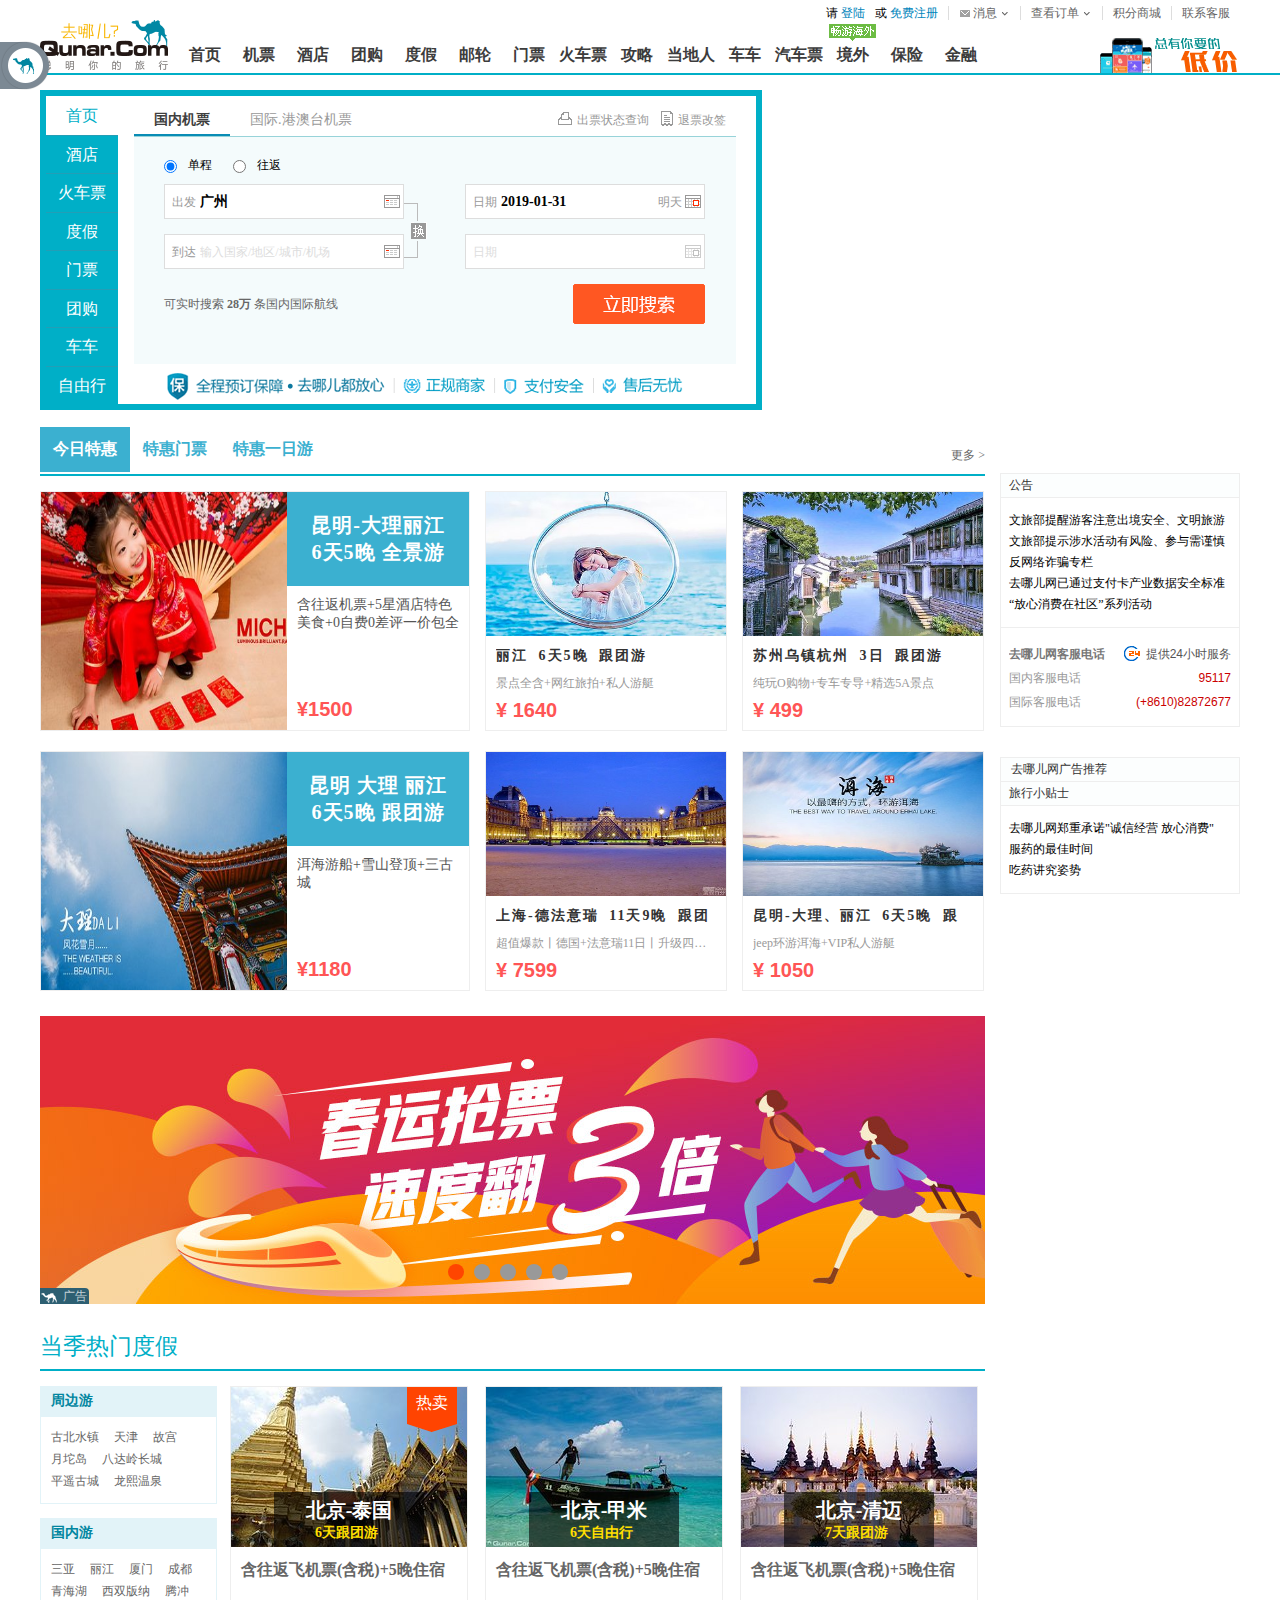
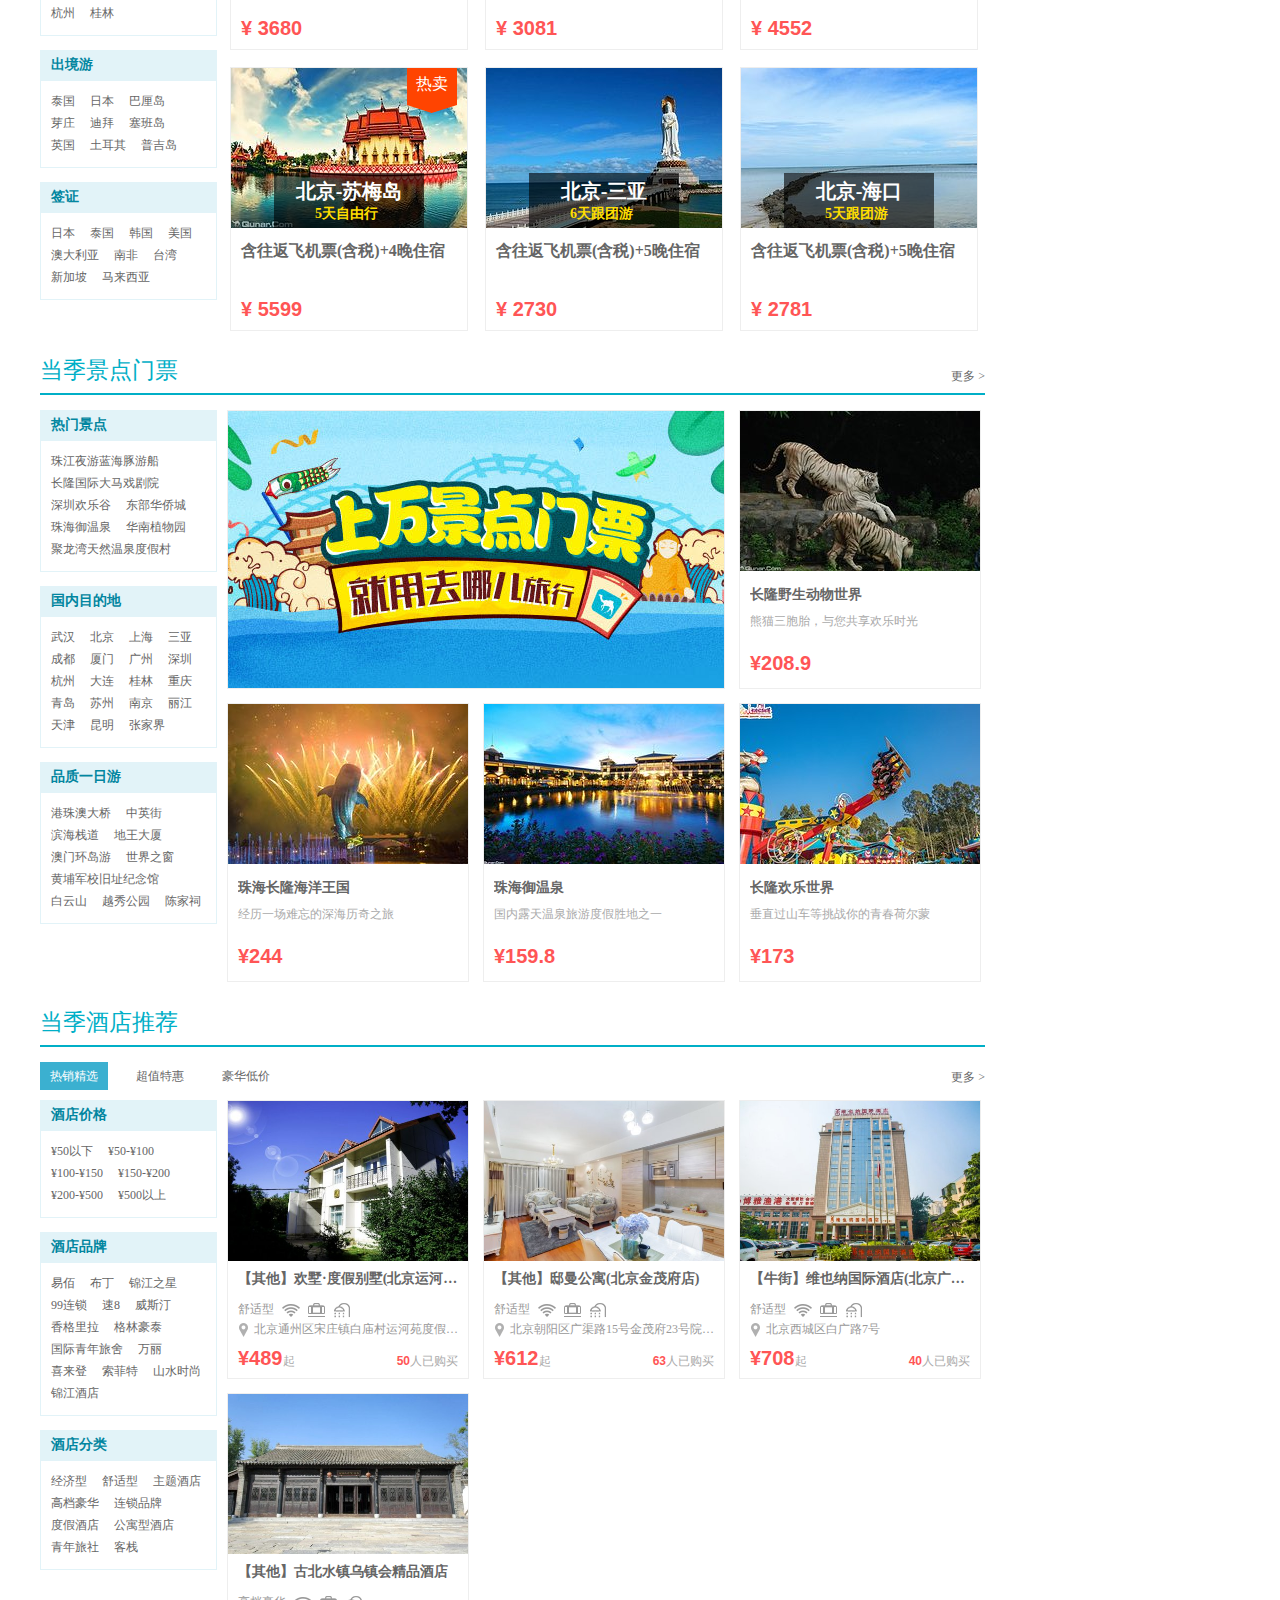
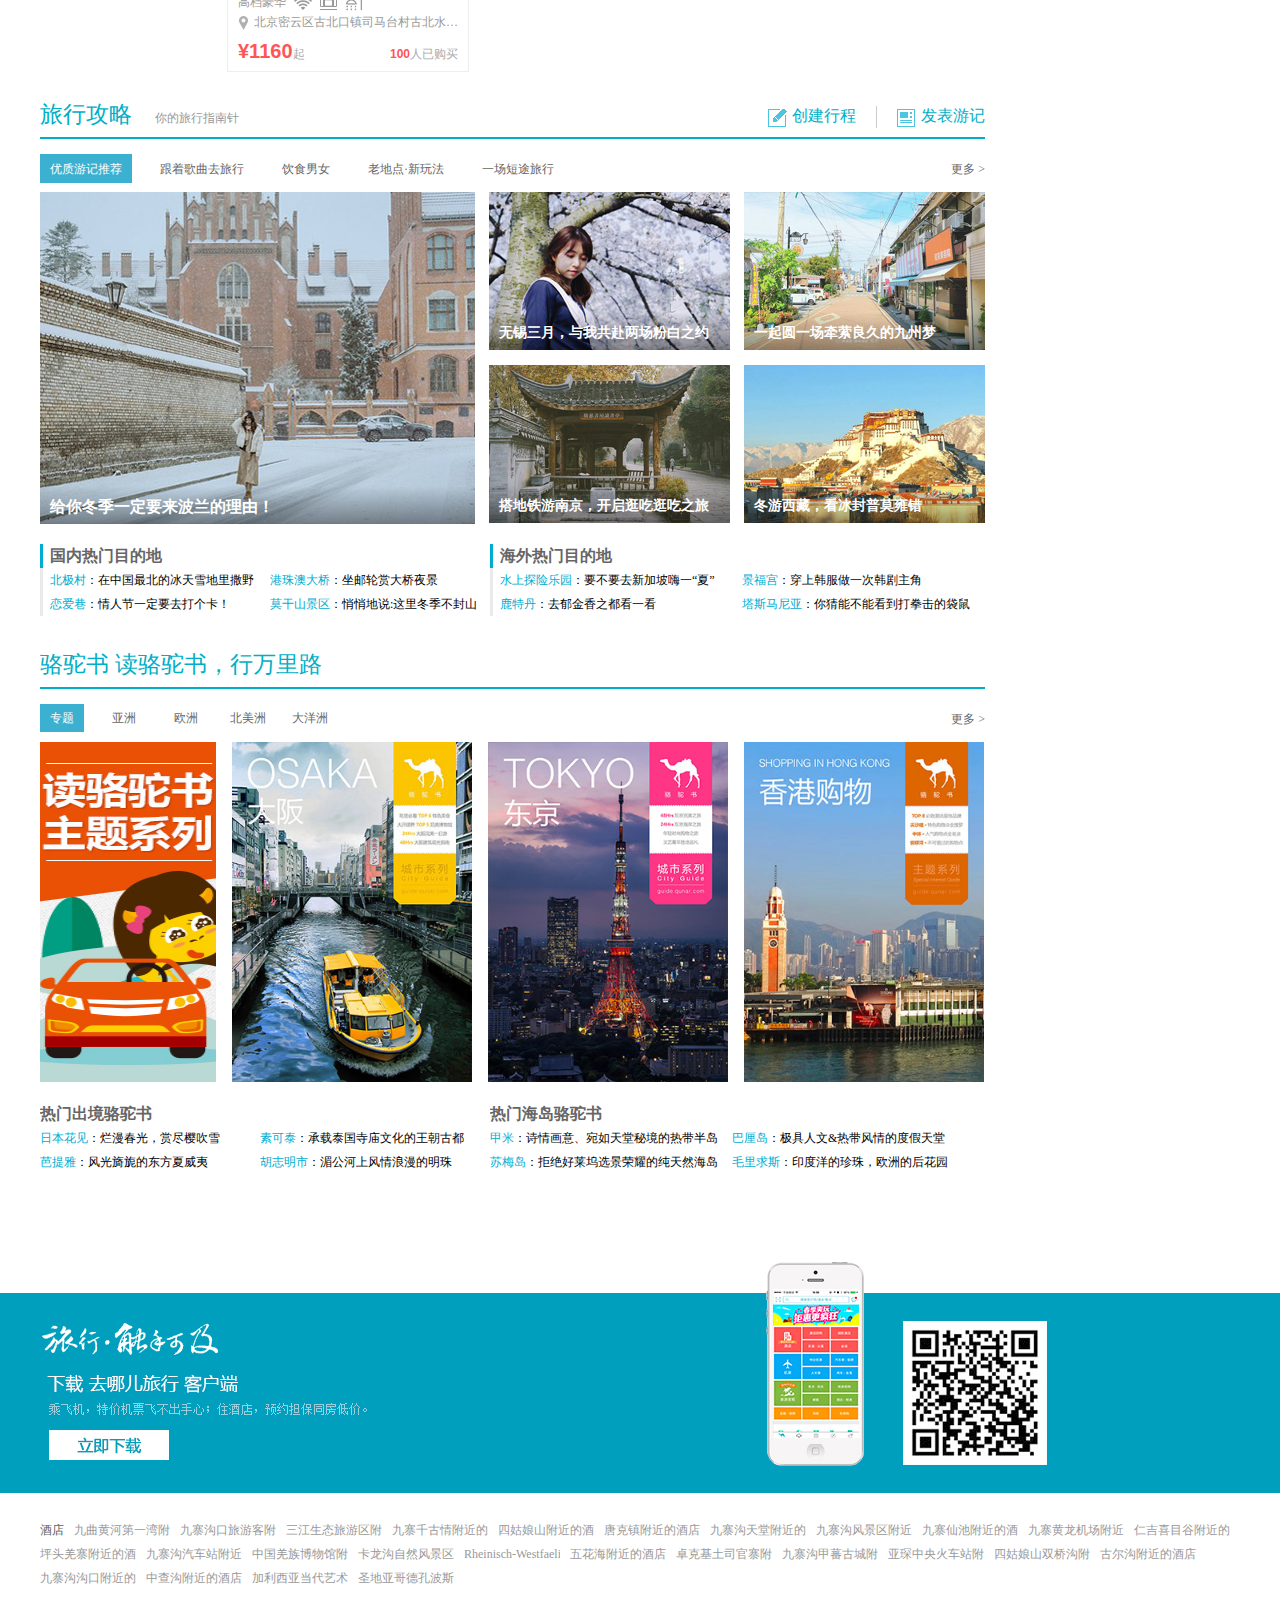
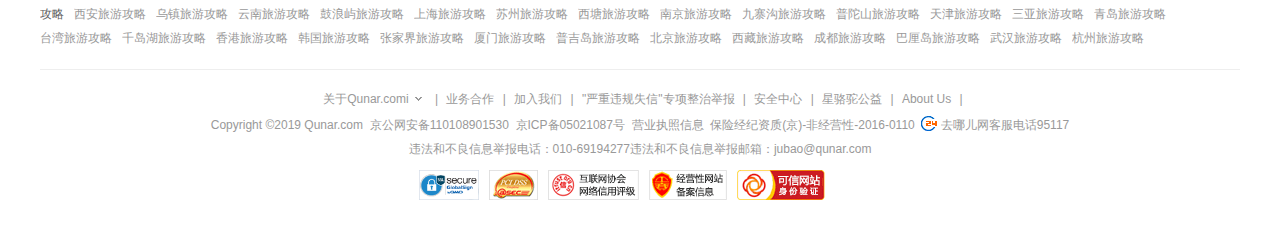
<file: index.html>
<!DOCTYPE html>
<html>
	<head>
		<meta charset="utf-8">
		<title>【去哪儿网】机票查询预订，酒店预订，旅游团购，度假搜索，门票预订-去哪儿网Qunar.com</title>
		<link rel="shortcut icon" href="images/favicon.ico" />
		<link rel="stylesheet" href="css/cssreset.css">
		<link rel="stylesheet" href="css/head-and-tail.css">
		<link rel="stylesheet" href="css/index.css">
		<link rel="stylesheet" href="css/home.css"/>
	</head>
	<body>
		<div id="unfold"></div>
		<aside>
			<div class="btn-group head">
				<div class="btn-item fold">
					<span class="icon"></span>
				</div>
			</div>
			<div class="btn-group">
				<div class="middle">
					<div class="btn-item user">
						<span class="icon"></span>
						<a href="#" class="hover-tip register" title="用户">
							<span class="icon"></span>
							加入会员，立即开始精彩旅程！
						</a>
					</div>
					<div class="separator"></div>
					<div class="btn-item messages">
						<span class="icon"></span>
						<br>消息
					</div>
					<div class="btn-item orders">
						<span class="icon"></span>
						<br>订单
					</div>
					<div class="btn-item account">
						<span class="icon"></span>
						<br>账号
					</div>
					<div class="separator"></div>
				</div>
			</div>
			<div class="btn-group foot">
				<a href="#" class="btn-item qrcode">
					<span class="icon"></span>
					<br>扫码
					<div class="hover-tip">
						<img src="images/sidecode_v3.png" alt="">
					</div>
				</a>
				<a href="#" class="btn-item gotop">
					<span class="icon"></span>
					<br>置顶
				</a>
			</div>
		</aside>
		<header>
			<div class="header-con">
				<div class="header-top">
					<ul>
						<li style="padding: 0;">
							<span>请</span>
							<a href="html/login.html">登陆</a>
						</li>
						<li>
							<span>或</span>
							<a href="#">免费注册</a>
						</li>
						<li class="news">
							<a href="#">
								<span>消息</span>
							</a>
						</li>
						<li class="indent">
							<a href="#">
								<span>查看订单</span>
							</a>
							<div class="indent-list">
								<ul>
									<li><a href="#" class="indent-list-fir">查看订单</a></li>
									<li><a href="#">机票订单</a></li>
									<li><a href="#">酒店订单</a></li>
									<li><a href="#">公寓订单</a></li>
									<li><a href="#">团购订单</a></li>
									<li><a href="#">度假订单</a></li>
									<li><a href="#">门票订单</a></li>
									<li><a href="#">火车票订单</a></li>
									<li><a href="#">汽车票订单</a></li>
									<li><a href="#">车车订单</a></li>
									<li><a href="#">Q商城订单</a></li>
									<li><a href="#">当地人订单</a></li>
									<li><a href="#">金融订单</a></li>
									<li><a href="#">礼品卡订单</a></li>
								</ul>
							</div>
						</li>
						<li class="integral">
							<a href="#">
								<span>积分商城</span>
							</a>
						</li>
						<li class="c-service">
							<a href="#">
								<span>联系客服</span>
							</a>
						</li>
					</ul>
				</div>	
				<div class="header-logo">
					<a href="index.html">
						<img src="images/logo.png" alt="logo">
					</a>
				</div>
				<div class="header-nav">
					<div class="nav-tags">
						<img src="images/header-nav-tag01.png" style="right: 539px;">
						<img src="images/header-nav-tag02.png" style="right: 433px;">
						<img src="images/header-nav-tag03.gif" style="right: 328px;">
						<img src="images/header-nav-tag04.gif" style="right: 275px;">
						<img src="images/header-nav-tag05.gif" style="right: 220px;">
						<img src="images/header-nav-tag06.png" style="right: 166px;">
						<img src="images/header-nav-tag07.gif" style="right: 112px;">
						<img src="images/header-nav-tag08.gif" style="right: 58px;">
						<img src="images/header-nav-tag09.gif" style="right: 4px;">
					</div>
					<ul>
						<li><a href="https://www.qunar.com/" target="_blank">首页</a></li>
						<li><a href="#">机票</a></li>
						<li><a href="#">酒店</a></li>
						<li>
							<a href="#">团购</a>
							<div>
								<a href="#"><span>度假团购</span></a>
								<a href="#"><span>酒店团购</span></a>
								<a href="#"><span>周边休闲</span></a>
								<a href="#"><span>长线游</span></a>
							</div>
						</li>
						<li>
							<a href="#">度假</a>
							<div>
								<a href="#"><span>度假首页</span></a>
								<a href="#"><span>海外玩乐</span></a>
								<a href="#"><span>自由行</span></a>
								<a href="#"><span>出境游</span></a>
								<a href="#"><span>特卖</span></a>
								<a href="#"><span>周边游</span></a>
								<a href="#"><span>邮轮</span></a>
								<a href="#"><span>签证</span></a>
								<a href="#" class="hot"><span>海外购物</span><i></i></a>
								<a href="#"><span style="width: 54px;">包团&middot;定制</span></a>
								<a href="#"><span>旅行保险<i class="new"></i></span></a>
							</div>
						</li>
						<li><a href="#">邮轮</a></li>
						<li>
							<a href="#">门票</a>
							<div>
								<a href="#"><span>境内门票</span></a>
								<a href="#" class="hot"><span>品质一日游</span><i></i></a>
								<a href="#"><span>玩转海外</span></a>
								<a href="#"><span>港澳台门票</span></a>
								<a href="#"><span>地图找景点</span></a>
							</div>
						</li>
						<li><a href="#">火车票</a></li>
						<li>
							<a href="#">攻略</a>
							<div>
								<a href="#"><span>攻略首页</span></a>
								<a href="#"><span>攻略库</span></a>
								<a href="#"><span>目的地</span></a>
								<a href="#"><span>创建行程</span></a>
								<a href="#" class="hot"><span>发表游记</span><i></i></a>
								<a href="#"><span>骆驼书</span></a>
							</div>
						</li>
						<li>
							<a href="#">当地人</a>
							<div>
								<a href="#"><span>当地人首页</span></a>
								<a href="#" class="hot"><span>出境WiFi</span><i></i></a>
								<a href="#"><span>旅游包车</span></a>
								<a href="#"><span>一日游</span></a>
								<a href="#"><span>导游讲解</span></a>
								<a href="#"><span>交通卡</span></a>
							</div>
						</li>
						<li>
							<a href="html/car.html">车车</a>
							<div>
								<a href="#"><span>车车首页</span></a>
								<a href="#" class="hot"><span>国内租车</span><i class="new"></i></a>
								<a href="#" class="hot"><span>境外租车</span><i></i></a>
								<a href="#"><span>国际接送机</span></a>
							</div>
						</li>
						<li><a href="#">汽车票</a></li>
						<li><a href="#">境外</a></li>
						<li><a href="html/insurance.html">保险</a></li>
						<li>
							<a href="#">金融</a>
							<div style="left:-60px">
								<a href="#"><span>拿去花</span></a>
								<a href="#"><span>保险商城</span></a>
							</div>
						</li>
					</ul>
				</div>
				<div class="header-applogo">
					<a href="html/app.html"></a>
				</div>
			</div>
		</header>
		<main>
			<div class="main-top">
				<div class="top-left">
					<div class="main-item">
						<ul>
							<li><a href="#" class="fir cur">首页</a></li>
							<li><a href="#">酒店</a></li>
							<li><a href="#">火车票</a></li>
							<li><a href="#">度假</a></li>
							<li><a href="#">门票</a></li>
							<li><a href="#">团购</a></li>
							<li><a href="#">车车</a></li>
							<li><a href="#">自由行</a></li>
						</ul>
					</div>
					<div class="home-con">
						<div class="home-content home-c1" style="display: block;">
							<div class="home-content-nav">
								<ul class="home-content-nav-n">
									<li><a class="current" href="#">国内机票</a></li>
									<li><a href="#">国际.港澳台机票</a></li>
								</ul>
								<ul class="home-content-nav-state">
									<li><b></b>
										<a href="#">出票状态查询</a>
									</li>
									<li><b></b>
										<a href="#">退票改签</a>
									</li>
								</ul>
							</div>
							<div class="home-content-main">
								<div class="home-cm1">
									<div class="home-content-main-radio">
										<input type="radio" name="radio1" value="" checked /><label for="">单程</label>
										<input type="radio" name="radio1" value=""/><label for="">往返</label>
									</div>
									<div class="home-content-main-info" style="height: 160px;">
										<div class="home1-go-reach">
											<input type="text" value="广州" placeholder="输入国家/地区/城市/机场" />
											<span>出发</span>
											<b></b>
										</div>
										<div>
											<input type="text" value="2019-01-31"/>
											<span>日期</span>
											<p>明天</p>
											<b></b>
										</div>
										<div class="home1-go-reach">
											<input type="text" value="" placeholder="输入国家/地区/城市/机场" />
											<span>到达</span>										
											<b></b>
										</div>
										<div class="home1-date">
											<input type="text" value=""/>
											<span>日期</span>
											<p></p>
											<b></b>
										</div>
										<div class="change home1-change"></div>
										<div style="clear:both"></div>
										<p class="p-font">可实时搜索 <b>28万</b> 条国内国际航线</p>
										<button></button>
									</div>
								</div>
								<div class="home-cm2" style="display: none;">
									<div class="home-content-main-radio">
										<input type="radio" name="radio11" value="" /><label for="">单程</label>
										<input type="radio" name="radio11" value="" checked /><label for="">往返</label>
										<input type="radio" name="radio11" value="" /><label for="">智能搜索<u class="new"></u></label>
										<input type="radio" name="radio11" value="" /><label for="">多程（<span>含缺口</span>）</label>
									</div>
									<div class="home-content-main-info" style="height: 160px;">
										<div class="home1-go-reach">
											<input type="text" value="广州" placeholder="输入国家/地区/城市/机场"/>
											<span>出发</span>
											<b></b>
										</div>
										<div>
											<input type="text" value="2019-01-31"/>
											<span>日期</span>
											<p>明天</p>
											<b></b>
										</div>
										<div class="home1-go-reach">
											<input type="text" value="" placeholder="输入国家/地区/城市/机场"/>
											<span>到达</span>										
											<b></b>
										</div>
										<div class="home1-date">
											<input type="text" value="2019-02-20"/>
											<span>日期</span>
											<p>周三</p>
											<b></b>
										</div>
										<div class="change home1-change"></div>
										<div class="smart-search">
											<div>
												<input type="text" value="广州" placeholder="输入城市">
												<span></span>
												<p>出发</p>
											</div>
											<div>
												<input type="text" value="" placeholder="可输入城市或国家">
												<span>我想去</span>
											</div>
										</div>
										<div style="clear:both"></div>
										<div class="adult">
											<input type="text" name="" id="" value="2"/>
											<span>成人</span>										
											<b></b>										
										</div>
										<div class="kid">
											<input type="text" name="" id="" value="0"  />
											<span>儿童</span>											
											<b></b>										
										</div>
										<div class="multipass">
											<div class="">
												<label for="">第 <i>1</i> 程</label>
												<div>
													<input type="text"  value="广州" placeholder="出发地"/>
													<span>出发</span>										
													<b></b>	
												</div>
												<div>
													<input type="text" value="" placeholder="目的地"/>
													<span>到达</span>										
													<b></b>	
												</div>
												<div class="home1-date2">
													<input type="text" value="2019-01-31" />
													<span>日期</span>	
													<p>明天</p>
													<b></b>	
												</div>
											</div>
											<div>
												<label for="">第 <i>2</i> 程</label>
												<div>
													<input type="text"  value="" placeholder="出发地"/>
													<span>出发</span>										
													<b></b>	
												</div>
												<div>
													<input type="text" value="" placeholder="目的地"/>
													<span>到达</span>										
													<b></b>	
												</div>
												<div class="home1-date2">
													<input type="text" value="2019-01-31" />
													<span>日期</span>	
													<p>明天</p>
													<b></b>	
												</div>
											</div>
										</div>								
										<div class="clear-" style="clear:both;display:none"></div>
										<p class="p-font multipass"><a href="#">添加更多航程</a></p>									
										<button></button>
										<div class="smart-search smart-search-1" >
											<label for="">大家都在搜：</label>
											<div>
												<a href="#">免签/落地签</a>
												<span>|</span>
												<a href="#">海滩</a>
												<span>|</span>
												<a href="#">第1次出国</a>
												<span>|</span>
												<a href="#">暑假</a>
												<span>|</span>
												<a href="#">蜜月</a>
												<span>|</span>
												<a href="#">亲子</a>
												<span>|</span>
												<a href="#">文化遗产</a>
												<span>|</span>
												<a href="#">美食</a>
												<span>|</span>
												<a href="#">潜水</a>
												<span>|</span>
												<a href="#">购物</a>
												<span>|</span>
												<a href="#">电影/音乐</a>
												<span>|</span>
												<a href="#">山岭/滑雪</a>
												<span>|</span>
												<a href="#">中世纪城堡</a>
												<span>|</span>
												<a href="#">穷游</a>
												<span>|</span>
												<a href="#">世界杯</a>
												<span>|</span>
												<a href="#">古迹</a>
												<span>|</span>
												<a href="#">都市</a>
												<span>|</span>
												<a href="#">毕业季</a>
												<span>|</span>
												<a href="#">出国特价</a>
											</div>
										</div>
									</div>
								</div>
							</div>
							<div class="home-content-footer">
								<a href="#"><img src="images/flight_bar2.png"/></a>
							</div>
						</div>
						<div class="home-content home-c2">
							<div class="home-content-nav">
								<ul class="home-content-nav-n">
									<li><a class="current" href="#">酒店搜索</a></li>
									<li><a href="#">客栈民宿</a></li>
									<li><a href="#">高端酒店</a></li>
								</ul>
							</div>
							<div class="home-content-main">
								<div class="home2-cm1" >
									<div class="home-content-main-radio">
										<input type="radio" name="radio2" value=""/ checked><label for="">境内酒店</label>
										<input type="radio" name="radio2" value=""/><label for="">境外·港澳台酒店</label>
									</div>
									<div class="home-content-main-info" style="height: 165px;">
										<div>
											<input type="text" value="广州"/>
											<span>目的地</span>
											<b></b>
										</div>
										<div>
											<input type="text" value="" placeholder="酒店名、地标、商圈、支持组合搜索"/>
											<b></b>
										</div>
										<div>
											<input type="text" value="2019-01-31"/>
											<span>入住日期</span>
											<p>明天</p>
											<b></b>
										</div>
										<div>
											<input type="text" value="2019-02-04"/>
											<span>离店日期</span>
											<p>周一</p>
											<b></b>
										</div>
										<div style="clear:both"></div>
										<p class="p-font">实时搜索 <b>382</b> 个网站，<b>71360</b> 个城市，<b>730000</b> 家酒店报价信息</p>
										<button></button>
									</div>
								</div>
								<div class="home2-cm2 " style="display:none">
									<div class="home-content-main-info" style="height: 165px;">
										<div>
											<input type="text" value="丽江"/>
											<span>目的地</span>
											<b></b>
										</div>
										<div>
											<input type="text" value="" placeholder="输入酒店名称或地址"/>
											<b></b>
										</div>
										<div>
											<input type="text" value="2019-01-31"/>
											<span>入住日期</span>
											<p>明天</p>
											<b></b>
										</div>
										<div>
											<input type="text" value="2019-02-04"/>
											<span>离店日期</span>
											<p>周一</p>
											<b></b>
										</div>
										<div style="clear:both"></div>
										<p class="p-font">搜索上万家客栈、度假公寓、家庭旅馆、青年旅舍...</p>
										<button></button>
									</div>
								</div>
								<div class="home2-cm3" style="display:none">
									<div class="home-content-main-info" style="height: 165px;">
										<div>
											<input type="text" value="北京"/>
											<span>目的地</span>
											<b></b>
										</div>
										<div>
											<input type="text" value="" placeholder="酒店名、地址、品牌或集团"/>
											<b></b>
										</div>
										<div>
											<input type="text" value="2019-01-31"/>
											<span>入住日期</span>
											<p>明天</p>
											<b></b>
										</div>
										<div>
											<input type="text" value="2019-02-04"/>
											<span>离店日期</span>
											<p>周一</p>
											<b></b>
										</div>
										<div style="clear:both"></div>
										<p class="p-font">实时搜索 <b>382</b> 个网站，<b>71360</b> 个城市，<b>730000</b> 家酒店报价信息</p>
										<button></button>
									</div>
								</div>
							</div>
							<div class="home-content-footer">
								<ul>
									<li><a href="#" title="全网预订保障 去哪儿都放心">全网预订保障 去哪儿都放心</a></li>
									<li title="智能搜罗网络酒店低价"><b></b>智能搜罗网络酒店低价</li>
									<li title="覆盖全球730000家酒店"> <b></b>覆盖全球730000家酒店</li>
								</ul>
							</div>
						</div>
						<div class="home-content home-c3">
							<div class="home-content-nav">
								<ul class="home-content-nav-n">
									<li><a class="current" href="#">站站搜索</a></li>
								</ul>
								<ul class="home-content-nav-state">
									<li>
										<a href="#">出票状态查询</a>
									</li>
									<li>
										<b></b>
										<a href="#">退票申请</a>
									</li>
								</ul>
							</div>
							<div class="home-content-main">
								<div class="home-content-main-info" style="height: 190px;">
									<div>
										<input type="text" value="" placeholder="输入城市名/车站名"/>
										<span>出发</span>
										<b></b>
									</div>
									<div>
										<input type="text" value="2019-01-31"/>
										<span>日期</span>
										<p>明天</p>
										<b></b>
									</div>
									<div>
										<input type="text" value="" placeholder="输入城市名/车站名"/>
										<span>到达</span>										
										<b></b>
									</div>									
									<div class="change"></div>
									<div style="clear:both"></div>
									<button></button>
								</div>
							</div>
							<div class="home-content-footer">
								<a href="#"><img src="images/flight_bar2.png"/></a>
							</div>
						</div>
						<div class="home-content home-c4">
							<div class="home-content-nav">
								<ul class="home-content-nav-n">
									<li><a class="current" href="#">度假搜索</a></li>
									<li>
										<a href="#">邮轮</a>
										<span class="tag">
											<span class="inner">家庭游</span>
											<span class="t"></span>
										</span>
									</li>
									<li><a href="#">签证</a></li>
									<li>
										<a href="#">包团.定制</a>
										<span class="tag" style="right: -18px;">
											<span class="inner">NEW</span>
											<span class="t"></span>
										</span>
									</li>
									<li><a href="#">门票</a></li>
								</ul>
							</div>
							<div class="home-content-main">
								<div class="home4-cm1" style="display:block">
									<div class="home-content-main-info" style="height: 154px;">
										<div class="home4-div1">
											<input type="text" value="广州"/>
											<span>出发</span>
											<b></b>
										</div>
										<div class="home4-div2">
											<input type="text" value="" placeholder="请输入目的地、主题或关键词"/>
										</div>
										<div style="clear:both"></div>
										<p class="p-font"> 提供 <b>4010</b> 个旅行社，<b>1366793</b> 条旅游路线</p>
										<button></button>
									</div>
								</div>
								<div class="home4-cm2" >
									<div class="home-content-main-info" style="height: 154px;">
										<div class="home4-div1">
											<input type="text" value="不限航线" style="padding-left: 80px;"/>
											<span>航线/目的地</span>
											<b></b>
										</div>
										<div class="home4-div2">
											<input type="text" value="不限月份"/>
											<span>出行日期</span>
											<b></b>
										</div>
										<div class="home4-div1">
											<input type="text" value="不限品牌" style="padding-left: 80px;"/>
											<span>邮轮品牌</span>
											<b></b>
										</div>
										<div class="home4-div2">
											<input type="text" value="不限邮轮"/>
											<span>邮轮</span>
											<b></b>
										</div>
										<div style="clear:both"></div>
										<button></button>
									</div>
								</div>
								<div class="home4-cm3">
									<div class="home-content-main-info" style="height: 154px;">
										<div class="home4-div1">
											<input type="text" value=""/>
											<span>国家</span>
										</div>
										<div class="home4-div2">
											<input type="text" value="查看全部类型" placeholder="请输入目的地、主题或关键词"/>
											<b></b>
										</div>
										<div style="clear:both"></div>
										<p class="p-font">实时搜索 <b>188</b> 个网站，<b>133</b> 个国家，<b>10604</b>条签证报价信息</p>
										<button></button>
									</div>
								</div>
								<div class="home4-cm4">
									<div class="home-content-main-info" style="height: 154px;">
										<div class="home4-div1">
											<input type="text" value="" placeholder="热门景点门票搜索"/>
											<span>景点</span>
										</div>
										<div style="clear:both"></div>
										<p class="p-font"> 实时搜索 <b>1763</b> 个网站，<b>108189</b> 条门票报价信息</p>
										<button></button>
									</div>
								</div>
							</div>
							<div class="home-content-footer">
								<ul style="display:block">
									<li class="vacation-new-hot-tag">
										<a href="#" class="vacation-tag">
											<span class="query-name">丽江</span>
										</a>
									</li>
									<li class="vacation-new-hot-tag">
										<a href="#" class="vacation-tag">
											<span class="query-name">张家界</span>
										</a>
									</li>
									<li class="vacation-new-hot-tag">
										<a href="#" class="vacation-tag">
											<span class="query-name">泰国</span>
											<span class="tag" style="left: -4px;">
												<span class="inner">热卖</span>
												<span class="t"></span>
											</span>
										</a>
									</li>
									<li class="vacation-new-hot-tag">
										<a href="#" class="vacation-tag">
											<span class="query-name">日本</span>
											<span class="tag" style="left: -12px;">
												<span class="inner">当季hot</span>
												<span class="t"></span>
											</span>
										</a>
									</li>
									<li class="vacation-new-hot-tag">
										<a href="#" class="vacation-tag">
											<span class="query-name">北京</span>
										</a>
									</li>
									<li class="vacation-new-hot-tag">
										<a href="#" class="vacation-tag">
											<span class="query-name">巴厘岛</span>
											<span class="tag" style="left: 4px;">
												<span class="inner">免签</span>
												<span class="t"></span>
											</span>
										</a>
									</li>
									<li class="vacation-new-hot-tag">
										<a href="#" class="vacation-tag">
											<span class="query-name">桂林</span>
										</a>
									</li>
									<li class="vacation-new-hot-tag">
										<a href="#" class="vacation-tag">
											<span class="query-name">哈尔滨</span>
										</a>
									</li>
									<li class="vacation-new-hot-tag">
										<a href="#" class="vacation-tag">
											<span class="query-name">拉萨</span>
										</a>
									</li>
									<li class="vacation-new-hot-tag">
										<a href="#" class="vacation-tag">
											<span class="query-name">三亚</span>
										</a>
									</li>
									<li class="vacation-new-hot-tag">
										<a href="#" class="vacation-tag">
											<span class="query-name">土耳其</span>
										</a>
									</li>
									<li class="vacation-new-hot-tag">
										<a href="#" class="vacation-tag">
											<span class="query-name">美国</span>
										</a>
									</li>
									<li class="vacation-new-hot-tag">
										<a href="#" class="vacation-tag">
											<span class="query-name">塞班岛</span>
										</a>
									</li>
									<li class="vacation-new-hot-tag">
										<a href="#" class="vacation-tag">
											<span class="query-name">沙巴</span>
										</a>
									</li>
									<li class="vacation-new-hot-tag">
										<a href="#" class="vacation-tag">
											<span class="query-name">长隆旅游度假区</span>
										</a>
									</li>
									<li class="vacation-new-hot-tag">
										<a href="#" class="vacation-tag">
											<span class="query-name">海陵岛</span>
										</a>
									</li>
								</ul>
								<ul>
									<li>
										<div class="line-rec-group">
											<span class="label">热门目的地</span>
											<a href="#" class="vacation-tag">
												<span class="query-name">日本</span>
											</a>
											<a href="#" class="vacation-tag">
												<span class="query-name">东南亚</span>
											</a>
											<a href="#" class="vacation-tag">
												<span class="query-name">三峡&西沙</span>
											</a>
										</div>
										<div class="line-rec-group">
											<span class="label">精彩活动</span>
											<a href="#" class="vacation-tag">
												<span class="query-name">邮轮特卖汇</span>
											</a>
										</div>
										<div class="line-rec-group">
											<span class="label">假日出游</span>
											<a href="#" class="vacation-tag">
												<span class="query-name">五一</span>
											</a>
											<a href="#" class="vacation-tag">
												<span class="query-name">清明</span>
											</a>
											<a href="#" class="vacation-tag">
												<span class="query-name">国庆</span>
											</a>
											<a href="#" class="vacation-tag">
												<span class="query-name">端午</span>
											</a>
											<a href="#" class="vacation-tag">
												<span class="query-name">中秋</span>
											</a>
										</div>
									</li>
								</ul>
								<ul>
									<li>
										<b>亚洲</b>
										<span><a href="#">新加坡</a></span>
										<span><a href="#">泰国</a></span>
										<span><a href="#">韩国</a></span>
										<span><a href="#">马来西亚</a></span>
									</li>
									<li>
										<b>欧洲</b>
										<span><a href="#">英国</a></span>
										<span><a href="#">德国</a></span>
										<span><a href="#">法国</a></span>
										<span><a href="#">意大利</a></span>
									</li>
									<li>
										<b>美洲</b>
										<span><a href="#">美国</a></span>
										<span><a href="#">巴西</a></span>
										<span><a href="#">墨西哥</a></span>
										<span><a href="#">加拿大</a></span>
									</li>
									<li>
										<b>澳非</b>
										<span><a href="#">埃及</a></span>
										<span><a href="#">南非</a></span>
										<span><a href="#">新西兰</a></span>
										<span><a href="#">澳大利亚</a></span>
									</li>
								</ul>								
								<ul>
									<li>
										<span><a href="#">九寨沟</a></span>
										<span><a href="#">西塘古镇</a></span>
										<span><a href="#">北京欢乐谷</a></span>
										<span><a href="#">黄山风景区</a></span>
										<span><a href="#">南山文化旅游区</a></span>
										<span><a href="#">香港迪士尼乐园</a></span>
										<span><a href="#">北京富国海底世界</a></span>
										<span><a href="#">鼓浪屿通票</a></span>
										<span><a href="#">泰山</a></span>
										<span><a href="#">蜈支洲岛通票</a></span>
									</li>
								</ul>
							</div>
						</div>
						<div class="home-content home-c5">
							<div class="home-content-nav">
								<ul class="home-content-nav-n">
									<li><a class="current" href="#">门票</a></li>
									<li><a href="#">一日游</a></li>
								</ul>
								<a href="#" class="parentcard-piao">
									北京亲子票<span class="icon"></span>
									<img src="images/parentchildpop.png" class="pop">
								</a>
							</div>
							<div class="home-content-main">
								<div class="home5-cm1" style="display:block;">
									<div class="home-content-main-info" style="height: 192px;">
										<div style="margin-right: 0;margin-bottom: 15px;">
											<input type="text" value="" placeholder="请输入景点、主题、城市" style="margin: 0; margin-right: 18px;"/>
											<button style="top:-4px;left: 0;"></button>
										</div>
										<div>
											<ul class="tag-list">
												<li>
													<b class="lab">热门城市</b>
													<div class="list">
														<span><a href="#">北京</a></span>
														<span><a href="#">上海</a></span>
														<span><a href="#">成都</a></span>
														<span><a href="#">三亚</a></span>
														<span><a href="#">广州</a></span>
														<span><a href="#">重庆</a></span>
														<span><a href="#">深圳</a></span>
														<span><a href="#">西安</a></span>
														<span><a href="#">杭州</a></span>
														<span><a href="#">厦门</a></span>
														<span><a href="#">武汉</a></span>
														<span><a href="#">大连</a></span>
														<span><a href="#">全部<span class="arrow">&gt;</span></a></span>
													</div>										
												</li>
												<li>
													<b class="lab">当季主题</b>
													<div class="list">
														<span><a href="#">温泉</a></span>
														<span><a href="#">寺庙</a></span>
														<span><a href="#">全部<span class="arrow">&gt;</span></a></span>
													</div>										
												</li>
												<li>
													<b class="lab">本地最热</b>
													<div class="list">
														<span><a href="#">故宫</a></span>
														<span><a href="#">八达岭长城</a></span>
														<span><a href="#">十渡聚龙湾玻璃栈道</a></span>
														<span><a href="#">郁金香摩锐温泉水世界</a></span>
														<span><a href="#">水立方</a></span>
														<span><a href="#">北京欢乐</a></span>
														<span><a href="#">水魔方</a></span>
														<span><a href="#">仙栖洞</a></span>
														<span><a href="#">天安门广场</a></span>
														<span><a href="#">颐和园</a></span>
														<span><a href="#">八达岭长城缆车</a></span>
														<span><a href="#">全部<span class="arrow">&gt;</span></a></span>
													</div>										
												</li>
											</ul>
										</div>
									</div>
								</div>
								<div class="home5-cm2">
									<div class="home-content-main-info" style="height: 192px;">
										<div style="margin-right: 0;margin-bottom: 15px;">
											<input type="text" value="" placeholder="请输入景点、城市" style="margin: 0; margin-right: 18px;"/>
											<button style="top:-4px;left: 0;"></button>
										</div>
										<div>
											<ul class="tag-list">
												<li>
													<b class="lab">必游景点</b>
													<div class="list">
														<span><a href="#">全部<span class="arrow">&gt;</span></a></span>
													</div>										
												</li>
												<li>
													<b class="lab">热门城市</b>
													<div class="list">
														<span><a href="#">北京</a></span>
														<span><a href="#">成都</a></span>
														<span><a href="#">三亚</a></span>
														<span><a href="#">丽江</a></span>
														<span><a href="#">西安</a></span>
														<span><a href="#">上海</a></span>
														<span><a href="#">重庆</a></span>
														<span><a href="#">桂林</a></span>
														<span><a href="#">全部<span class="arrow">&gt;</span></a></span>
													</div>										
												</li>
											</ul>
										</div>
									</div>
								</div>
							</div>
							<div class="home-content-footer">
								<a href="#">
									<img src="images/banner_paio.jpg" height="35px">
								</a>
							</div>
						</div>
						<div class="home-content home-c6">
							<div class="home-content-main">
								<div class="home-content-main-info" style="height: 100px;">
									<div>
										<input type="text" value="北京"/>
										<span>入住城市</span>
										<b></b>
									</div>
									<div>
										<input type="text" value="" placeholder="请输入地址、商圈、品牌、酒店等"/>
									</div>
									<div style="clear:both"></div>
									<div class="">
										<ul>
											<li><a href="#">布丁</a></li>
											<li><a href="#">99连锁</a></li>
											<li><a href="#">维也纳</a></li>
											<li><a href="#">速8</a></li>
											<li><a href="#">柏高</a></li>
											<li><a href="#">全季酒店</a></li>
										</ul>
									</div>
									<button></button>
								</div>
							</div>
							<div class="home-content-footer">
								<ul>
									<li>
										<b>便捷查找酒店</b>
										<div class="home6-footer-nav">
											<span><a class="current" href="#">热门商圈</a></span>
											<span><a href="#">区域</a></span>
											<span><a href="#">地铁</a></span>
											<span><a href="#">车站</a></span>
											<span><a href="#">旅游</a></span>
											<span><a href="#">医院</a></span>
											<span><a href="#">高校</a></span>
										</div>										
									</li>
									<li>
										<div class="home6-footer-main">
											<ol style="display:block">
												<li>
													<span><a href="#">东直门</a></span>
													<span><a href="#">大红门</a></span>
													<span><a href="#">青年路</a></span>
													<span><a href="#">国贸</a></span>
													<span><a href="#">甘家口</a></span>
													<span><a href="#">西四</a></span>
													<span><a href="#">回龙观</a></span>
													<span><a href="#">清河</a></span>
													<span><a href="#">公主坟</a></span>
													<span><a href="#">西单</a></span>
													<span class="more"><a href="#">更多></a></span>
												</li>
											</ol>
											<ol>
												<li>
													<span><a href="#">朝阳区</a></span>
													<span><a href="#">昌平区</a></span>
													<span><a href="#">海淀区</a></span>
													<span><a href="#">东城区</a></span>
													<span><a href="#">西城区</a></span>
													<span><a href="#">丰台区</a></span>
													<span><a href="#">平谷区</a></span>
													<span><a href="#">房山区</a></span>
													<span><a href="#">通州区</a></span>
													<span class="more"><a href="#">更多></a></span>
												</li>
											</ol>	
											<ol>
												<li>
													<span><a href="#">1号线</a></span>
													<span><a href="#">2号线</a></span>
													<span><a href="#">4号线</a></span>
													<span><a href="#">5号线</a></span>
													<span><a href="#">6号线</a></span>
													<span><a href="#">7号线</a></span>
													<span><a href="#">8号线</a></span>
													<span><a href="#">9号线</a></span>
													<span><a href="#">10号线</a></span>
												</li>
											</ol>
											<ol>
												<li>
													<span><a href="#">火车站</a></span>
													<span><a href="#">机场</a></span>
													<span><a href="#">长途汽车站</a></span>
												</li>
											</ol>																											
											<ol>
												<li>
													<span><a href="#">观光景点</a></span>
													<span><a href="#">郊游景点</a></span>
												</li>
											</ol>
											<ol>
												<li>
													<span><a href="#">北京301医院</a></span>
													<span><a href="#">北京协和医院</a></span>
													<span><a href="#">北京儿童医院</a></span>
													<span><a href="#">北京同仁医院</a></span>
													<span><a href="#">北京阜外医院</a></span>
													<span class="more"><a href="#">更多></a></span>
												</li>
											</ol>
											<ol>
												<li>
													<span><a href="#">北京大学</a></span>
													<span><a href="#">清华大学</a></span>
													<span><a href="#">中国人民大学</a></span>
													<span><a href="#">北京师范大学</a></span>
													<span><a href="#">北京交通大学</a></span>
													<span><a href="#">北京航空航天大学</a></span>
													<span class="more"><a href="#">更多></a></span>
												</li>
											</ol>
										</div>										
									</li>
									<li>
										<b>热门分类</b>
										<div class="">
											<span><a href="#">周边休闲</a></span>
											<span><a href="#">国内游</a></span>
										</div>										
									</li>
								</ul>
								<div class="home6-footer-bottom">
									<ul>
										<li><a href="#">随时退</a></li>
										<li><a href="#">极速退</a></li>
										<li><a href="#">过期自动退</a></li>
										<li><a href="#">先行赔付</a></li>
									</ul>
								</div>
							</div>
						</div>
						<div class="home-content home-c7">
							<div class="home-content-nav">
								<ul class="home-content-nav-n">
									<li><a class="current" href="#">接送专车</a></li>
									<li><a href="#">国内自驾</a></li>
									<li><a href="#">境外用车</a></li>
								</ul>
							</div>
							<div class="home-content-main">
								<div class="home7-cm1" style="display:block;">
									<div class="home-content-main-radio">
										<input type="radio" name="radio3" value="" checked /><label for="">送机</label>
										<input type="radio" name="radio3" value=""/><label for="">接机</label>
										<input type="radio" name="radio3" value=""/><label for="">送火车</label>
										<input type="radio" name="radio3" value=""/><label for="">接火车</label>
									</div>
									<div class="home-content-main-info" style="height: 160px;">
										<div class="home8-div1">
											<input type="text" value="北京"/>
											<span>城市</span>
											<b></b>
										</div>
										<div  class="home7-plane home8-div2">
											<input type="text" value="首都机场T3航站楼"/>
											<span>航站楼</span>
											<b></b>
										</div>
										<div class="home7-train home8-div2"  style="display:none">
											<input type="text" value="北京南站"/>
											<span>火车站</span>
											<b></b>
										</div>
										<div class="home8-div3">
											<input type="text" value="2019-01-30"/>
											<span>日期</span>
											<b></b>
										</div>
										<div class="home8-div4">
											<input type="text" value="12:45"/>
											<span>时间</span>										
											<b></b>
										</div>
										<div class="artport"  style="display:none">
											<div class="home8-div1">
												<input type="text" value="2019-01-30"/>
												<span>起飞日期</span>
												<p>今天</p>
												<b></b>
											</div>
											<div style="clear:both"></div>
											<div  class="home8-div2">
												<input type="text" value="" placeholder="请输入航班信息，如MU5111" />
												<span>航班号</span>
											</div>
											<div class="home8-prompt">航班晚点司机免费等待</div>
										</div>
										<div class="clear-" style="clear:both"></div>
										<div class="home8-div5">
											<input type="text" name="" id="" value="" placeholder="请输入地点" />
											<span>地点</span>
										</div>
										<div class="home8-div5  artport"  style="display:none">
											<input type="text" name="" id="" value="" placeholder="请输入目的地" style="padding-left: 60px;"/>
											<span>目的地</span>
										</div>
										<button></button>
									</div>
								</div>
								<div class="home7-cm2">
									<div class="home-content-main-info" style="height: 190px;">
										<div class="home7-driving">
											<div class="home8-div1">
												<input type="text" value="北京"/>
												<span>取车</span>
												<b></b>
											</div>
											<div class="home8-div1">
												<input type="text" value="2019-01-31"/>
												<span>取车</span>
												<b></b>
											</div>
											<div>
												<input type="text" value="12:45"/>										
												<b></b>
											</div>
										</div>
										<div class="home7-driving">
											<div class="home8-div1">
												<input type="text" value="北京"/>
												<span>还车</span>
												<b></b>
											</div>
											<div class="home8-div1">
												<input type="text" value="2019-02-02"/>
												<span>还车</span>
												<b></b>
											</div>
											<div>
												<input type="text" value="12:45"/>										
												<b></b>
											</div>
										</div>
										<div style="clear:both"></div>
										<div>
											<input type="text" name="" id="" value="" placeholder="请输入期望的取车位置" />
											<span>位置</span>																				
										</div>
										<button></button>
									</div>
								</div>
								<div class="home7-cm3">
									<div class="home-content-main-radio">
										<input type="radio" name="radio31" value="" checked /><label for="">送机</label>
										<input type="radio" name="radio31" value=""/><label for="">接机</label>
									</div>
									<div class="home-content-main-info" style="height: 160px;">
										<div>
											<input type="text" value="曼谷"/>
											<span>城市</span>
											<b></b>
										</div>
										<div style="clear:both"></div>
										<button></button>
										<div class="home8-hot-city">
											<ul style="display:block;">
												<li>
													<label for="">热门城市</label>
													<div>
														<span><a href="#">清迈</a></span>
														<span><a href="#">首尔</a></span>
														<span><a href="#">香港</a></span>
														<span><a href="#">普吉岛</a></span>
														<span><a href="#">东京</a></span>
														<span><a href="#">吉隆坡</a></span>
														<span><a href="#">新加坡</a></span>
														<span><a href="#">台北</a></span>
													</div>										
												</li>
											</ul>
										</div>
									</div>
								</div>
							</div>
							<div class="home-content-footer">
								<img style="display: block;" src="images/cheche_f1.png"/>
								<img src="images/cheche_f2.png"/>
								<img src="images/ad_003.png"/>
							</div>
						</div>
						<div class="home-content home-c8">
							<div class="home-content-main">
								<div class="home-content-main-radio">
									<input type="radio" name="radio4" value="" checked /><label for="">往返</label>
									<input type="radio" name="radio4" value=""/><label for="">单程</label>
								</div>
								<div class="home-content-main-info" style="height: 145px;">
									<div>
										<input type="text" value="广州"/>
										<span>出发地</span>
										<b></b>
									</div>
									<div>
										<input type="text" value="" placeholder="请输入目的地、主题或关键词"/>
										<span>目的地</span>
										<b></b>
									</div>
									<div>
										<input type="text" value="2018-01-31"/>
										<span>出发日期</span>
										<b></b>
									</div>
									<div class="home8-return">
										<input type="text" value="2018-02-02"/>
										<span>返程日期</span>
										<b></b>
									</div>
									<div style="clear:both"></div>
									<div class="adult">
										<input type="text" name="" id="" value="2"/>
										<span>成人</span>										
										<b></b>										
									</div>
									<div class="kid">
										<input type="text" name="" id="" value="0"  />
										<span>儿童</span>											
										<b></b>										
									</div>
									<p class="p-font">(2-12岁)</p>
									<button></button>
								</div>
							</div>
							<div class="home-content-footer">
								<ul>
									<li>
										<b>国内热门</b>
										<span><a href="#">厦门</a></span>
										<span><a href="#">桂林</a></span>
										<span><a href="#">张家界</a></span>
										<span><a href="#">西双版纳</a></span>
										<span><a href="#">大理</a></span>
										<span><a href="#">北京</a></span>
										<span><a href="#">嘉兴</a></span>
										<span><a href="#">乌镇</a></span>
										<span><a href="#">杭州</a></span>
									</li>
									<li>
										<b>出境热门</b>
										<span><a href="#">巴厘岛</a></span>
										<span><a href="#">印度尼西亚</a></span>
										<span><a href="#">越南</a></span>
										<span><a href="#">马来西亚</a></span>
										<span><a href="#">柬埔寨</a></span>
										<span><a href="#">普吉岛</a></span>
										<span><a href="#">土耳其</a></span>
										<span><a href="#">美国</a></span>
										<span><a href="#">塞班岛</a></span>
									</li>
								</ul>
							</div>
						</div>
					</div>
				</div>
				<div class="top-right"></div>
			</div>
			<div class="main-onsale">
				<div class="onsale-left">
					<div class="onsale-head">
						<ul class="main-child-title">
							<li class="active"><a href="#">今日特惠</a></li>
							<li><a href="#">特惠门票</a></li>
							<li><a href="#">特惠一日游</a></li>
						</ul>
						<span class="main-child-more" style="margin-top: 20px;">更多&nbsp;></span>
					</div>
					<div class="main-child-item main-child-body child-active">
						<div class="mc-body-left">
							<a href="#" class="ol-left-item">
								<div class="bli-img">
									<img src="images/bli01.jpg">
								</div>
								<div class="bli-words">
									<p class="bliw-title">
										<span>昆明-大理丽江</span>
										<span>6天5晚&nbsp;全景游</span>
									</p>
									<div class="bliw-content">含往返机票+5星酒店特色美食+0自费0差评一价包全</div>
									<div class="bliw-bottom"><em>¥1500</em></div>
								</div>
							</a>
							<a href="#" class="ol-left-item">
								<div class="bli-img">
									<img src="images/bli02.jpg">
								</div>
								<div class="bli-words">
									<p class="bliw-title">
										<span>昆明&nbsp;大理&nbsp;丽江</span>
										<span>6天5晚&nbsp;跟团游</span>
									</p>
									<div class="bliw-content">洱海游船+雪山登顶+三古城</div>
									<div class="bliw-bottom"><em>¥1180</em></div>
								</div>
							</a>
						</div>
						<div class="mc-body-right">
							<a href="#" class="ol-right-item">
								<div class="bri-img">
									<img src="images/bri01.jpg">
								</div>
								<div class="bri-words">
									<p class="briw-title">
										<span>丽江</span>
										<span>6天5晚</span>
										<span>跟团游</span>
									</p>
									<p class="briw-content">景点全含+网红旅拍+私人游艇</p>
									<div class="briw-bottom"><em>¥&nbsp;1640</em></div>
								</div>
							</a>
							<a href="#" class="ol-right-item">
								<div class="bri-img">
									<img src="images/bri02.jpg">
								</div>
								<div class="bri-words">
									<p class="briw-title">
										<span>苏州乌镇杭州</span>
										<span>3日</span>
										<span>跟团游</span>
									</p>
									<p class="briw-content">纯玩O购物+专车专导+精选5A景点</p>
									<div class="briw-bottom"><em>¥&nbsp;499</em></div>
								</div>
							</a>
							<a href="#" class="ol-right-item">
								<div class="bri-img">
									<img src="images/bri03.jpg">
								</div>
								<div class="bri-words">
									<p class="briw-title">
										<span>上海-德法意瑞</span>
										<span>11天9晚</span>
										<span>跟团游</span>
									</p>
									<p class="briw-content">超值爆款丨德国+法意瑞11日丨升级四星+含卢浮宫门票+新天鹅堡+含签证</p>
									<div class="briw-bottom"><em>¥&nbsp;7599</em></div>
								</div>
							</a>
							<a href="#" class="ol-right-item">
								<div class="bri-img">
									<img src="images/bri04.jpg">
								</div>
								<div class="bri-words">
									<p class="briw-title">
										<span>昆明-大理、丽江</span>
										<span>6天5晚</span>
										<span>跟团游</span>
									</p>
									<p class="briw-content">jeep环游洱海+VIP私人游艇</p>
									<div class="briw-bottom"><em>¥&nbsp;1050</em></div>
								</div>
							</a>
						</div>
					</div>
					<div class="main-child-item main-child-body">
						<div class="mc-body-left">
							<a href="#" class="ol-left-item">
								<div class="bli-img">
									<img src="images/bli03.jpg">
								</div>
								<div class="bli-words">
									<p class="bliw-title">
										<span>广东出发一日游</span>
									</p>
									<div class="bliw-content">[北京]【可订当天】10-12点懒游晚起-八达岭长城自助漫游1日游</div>
									<div class="bliw-bottom"><em>¥58</em></div>
								</div>
							</a>
							<a href="#" class="ol-left-item">
								<div class="bli-img">
									<img src="images/bli04.jpg">
								</div>
								<div class="bli-words">
									<p class="bliw-title">
										<span>广东出发一日游</span>
									</p>
									<div class="bliw-content">[北京]【宿客栈/五星】北京古北水镇纯玩2日 赠温泉 往返直通车</div>
									<div class="bliw-bottom"><em>¥260</em></div>
								</div>
							</a>
						</div>
						<div class="mc-body-right">
							<a href="#" class="ol-right-item">
								<div class="bri-img">
									<img src="images/bri05.jpg">
								</div>
								<div class="bri-words">
									<p class="briw-title">
										<span>广东出发一日游</span>
									</p>
									<p class="briw-content">[北京]【7-10-12点】纯玩八达岭长城+往返直通车，门票午餐可选</p>
									<div class="briw-bottom"><em>¥&nbsp;58</em></div>
								</div>
							</a>
							<a href="#" class="ol-right-item">
								<div class="bri-img">
									<img src="images/bri06.jpg">
								</div>
								<div class="bri-words">
									<p class="briw-title">
										<span>广东出发一日游</span>
									</p>
									<p class="briw-content">[北京]【可选上门接】天安门+故宫+八达岭长城|颐和园1日游，自助餐</p>
									<div class="briw-bottom"><em>¥&nbsp;148</em></div>
								</div>
							</a>
							<a href="#" class="ol-right-item">
								<div class="bri-img">
									<img src="images/bri07.jpg">
								</div>
								<div class="bri-words">
									<p class="briw-title">
										<span>[北京][周末]八达岭滑雪场4小时票（含餐）</span>
									</p>
									<p class="briw-content">不到长城非好汉，滑雪就来八达岭~</p>
									<div class="briw-bottom"><em>¥&nbsp;70</em></div>
								</div>
							</a>
							<a href="#" class="ol-right-item">
								<div class="bri-img">
									<img src="images/bri08.jpg">
								</div>
								<div class="bri-words">
									<p class="briw-title">
										<span>[北京]【春节活动】太平洋海底世界成人门票+海狮表演+5D动感电影</span>
									</p>
									<p class="briw-content">漫步海底，欣赏五彩缤纷的海底生物</p>
									<div class="briw-bottom"><em>¥&nbsp;100</em></div>
								</div>
							</a>
						</div>
					</div>
					<div class="main-child-item main-child-body">
						<div class="mc-body-left">
							<a href="#" class="ol-left-item">
								<div class="bli-img">
									<img src="images/bli05.jpg">
								</div>
								<div class="bli-words">
									<p class="bliw-title">
										<span>广东出发一日游</span>
									</p>
									<div class="bliw-content">广州岭南纯玩一日游（9大景点/2个正餐/全程导服/旅游大巴）</div>
									<div class="bliw-bottom"><em>¥275</em></div>
								</div>
							</a>
							<a href="#" class="ol-left-item">
								<div class="bli-img">
									<img src="images/bli06.jpg">
								</div>
								<div class="bli-words">
									<p class="bliw-title">
										<span>深圳出发一日游</span>
									</p>
									<div class="bliw-content">【深圳必游】世界之窗+地王顶层观光+中英街+滨海栈道一日游</div>
									<div class="bliw-bottom"><em>¥268</em></div>
								</div>
							</a>
						</div>
						<div class="mc-body-right">
							<a href="#" class="ol-right-item">
								<div class="bri-img">
									<img src="images/bri09.jpg">
								</div>
								<div class="bri-words">
									<p class="briw-title">
										<span>深圳出发一日游</span>
									</p>
									<p class="briw-content">深圳游艇出海环岛+地王顶层观光+大梅沙沙滩+中英街一日游</p>
									<div class="briw-bottom"><em>¥&nbsp;218</em></div>
								</div>
							</a>
							<a href="#" class="ol-right-item">
								<div class="bri-img">
									<img src="images/bri10.jpg">
								</div>
								<div class="bri-words">
									<p class="briw-title">
										<span>珠海出发一日游</span>
									</p>
									<p class="briw-content">[【市区接送】珠海全景一日游&nbsp;港珠澳大桥+澳门环岛游+珠海渔女</p>
									<div class="briw-bottom"><em>¥&nbsp;188</em></div>
								</div>
							</a>
							<a href="#" class="ol-right-item">
								<div class="bri-img">
									<img src="images/bri11.jpg">
								</div>
								<div class="bri-words">
									<p class="briw-title">
										<span>珠海出发一日游</span>
									</p>
									<p class="briw-content">♚♚♚【市区上门接】澳门一日游&nbsp;&nbsp;高品质纯玩&nbsp;含午餐&nbsp;无购物</p>
									<div class="briw-bottom"><em>¥&nbsp;218</em></div>
								</div>
							</a>
							<a href="#" class="ol-right-item">
								<div class="bri-img">
									<img src="images/bri12.jpg">
								</div>
								<div class="bri-words">
									<p class="briw-title">
										<span>广东出发一日游</span>
									</p>
									<p class="briw-content">【广州+番禺出发】珠海长隆海洋王国纯玩一天</p>
									<div class="briw-bottom"><em>¥&nbsp;65</em></div>
								</div>
							</a>
						</div>
					</div>
				</div>
				<div class="onsale-right">
					<div class="or-top">
						<h6>公告</h6>
						<div class="con">
							<p>文旅部提醒游客注意出境安全、文明旅游</p>
							<p>文旅部提示涉水活动有风险、参与需谨慎</p>
							<p>反网络诈骗专栏</p>
							<p>去哪儿网已通过支付卡产业数据安全标准</p>
							<p>“放心消费在社区”系列活动</p>
						</div>
						<div class="service">
							<div class="custom-24">
								<i style="font-weight: bold; color: #777;">去哪儿网客服电话</i>
								<b style="color: #555;"><span></span>提供24小时服务</b>
							</div>
							<div>
								<i>国内客服电话</i>
								<b>95117</b>
							</div>
							<div>
								<i>国际客服电话</i>
								<b>(+8610)82872677</b>
							</div>
						</div>	
					</div>
					<div class="or-bottom">
						<h6 style="padding: 0 10px;">去哪儿网广告推荐</h6>
						<h6>旅行小贴士</h6>
						<div class="con">
							<p>去哪儿网郑重承诺"诚信经营 放心消费"</p>
							<p>服药的最佳时间</p>
							<p>吃药讲究姿势</p>
						</div>
					</div>
				</div>
			</div>
			<section>
				<div class="main-slider">
					<ul>
						<li><a href="#"><img src="images/slider01.jpg" alt=""></a></li>
						<li><a href="#"><img src="images/slider02.jpg" alt=""></a></li>
						<li><a href="#"><img src="images/slider03.jpg" alt=""></a></li>
						<li><a href="#"><img src="images/slider04.jpg" alt=""></a></li>
						<li><a href="#"><img src="images/slider05.jpg" alt=""></a></li>
					</ul>
					<div class="slider-ad">
						<span></span>
						<span>广告</span>
					</div>
					<ol>
						<li class="current"></li>
						<li></li>
						<li></li>
						<li></li>
						<li></li>
					</ol>
				</div>
				<div class="main-holiday">
					<div class="home-title">
						<h3>当季热门度假</h3>
					</div>
					<div class="main-child-body child-active">
						<div class="mc-body-left">
							<div class="link-box">
								<p class="link-title">周边游</p>
								<ul class="link-content">
									<li><a href="#">古北水镇</a></li>
									<li><a href="#">天津</a></li>
									<li><a href="#">故宫</a></li>
									<li><a href="#">月坨岛</a></li>
									<li><a href="#">八达岭长城</a></li>
									<li><a href="#">平遥古城</a></li>
									<li><a href="#">龙熙温泉</a></li>
								</ul>
							</div>
							<div class="link-box">
								<p class="link-title">国内游</p>
								<ul class="link-content">
									<li><a href="#">三亚</a></li>
									<li><a href="#">丽江</a></li>
									<li><a href="#">厦门</a></li>
									<li><a href="#">成都</a></li>
									<li><a href="#">青海湖</a></li>
									<li><a href="#">西双版纳</a></li>
									<li><a href="#">腾冲</a></li>
									<li><a href="#">杭州</a></li>
									<li><a href="#">桂林</a></li>
								</ul>
							</div>
							<div class="link-box">
								<p class="link-title">出境游</p>
								<ul class="link-content">
									<li><a href="#">泰国</a></li>
									<li><a href="#">日本</a></li>
									<li><a href="#">巴厘岛</a></li>
									<li><a href="#">芽庄</a></li>
									<li><a href="#">迪拜</a></li>
									<li><a href="#">塞班岛</a></li>
									<li><a href="#">英国</a></li>
									<li><a href="#">土耳其</a></li>
									<li><a href="#">普吉岛</a></li>
								</ul>
							</div>
							<div class="link-box">
								<p class="link-title">签证</p>
								<ul class="link-content">
									<li><a href="#">日本</a></li>
									<li><a href="#">泰国</a></li>
									<li><a href="#">韩国</a></li>
									<li><a href="#">美国</a></li>
									<li><a href="#">澳大利亚</a></li>
									<li><a href="#">南非</a></li>
									<li><a href="#">台湾</a></li>
									<li><a href="#">新加坡</a></li>
									<li><a href="#">马来西亚</a></li>
								</ul>
							</div>
						</div>
						<div class="mc-body-right main-child-item">
							<a href="#" class="holiday-item">
								<div class="holiday-item-top">
									<img src="images/holiday01.jpg" >
									<span class="hotlogo">热卖</span>
									<div class="holiday-item-title">
										<p class="main">北京-泰国</p>
										<p class="sub">6天跟团游</p>
									</div>
								</div>
								<div class="holiday-item-bottom">
									<div class="item-words">
										含往返飞机票(含税)+5晚住宿
									</div>
									<div class="item-price">
										<span class="discount">7.1折</span>
										<em>¥&nbsp;3680</em>
									</div>
								</div>
							</a>
							<a href="#" class="holiday-item">
								<div class="holiday-item-top">
									<img src="images/holiday02.jpg" >
									<div class="holiday-item-title">
										<p class="main">北京-甲米</p>
										<p class="sub">6天自由行</p>
									</div>
								</div>
								<div class="holiday-item-bottom">
									<div class="item-words">
										含往返飞机票(含税)+5晚住宿
									</div>
									<div class="item-price">
										<span class="discount">4.6折</span>
										<em>¥&nbsp;3081</em>
									</div>
								</div>
							</a>
							<a href="#" class="holiday-item">
								<div class="holiday-item-top">
									<img src="images/holiday03.jpg" >
									<div class="holiday-item-title">
										<p class="main">北京-清迈</p>
										<p class="sub">7天跟团游</p>
									</div>
								</div>
								<div class="holiday-item-bottom">
									<div class="item-words">
										含往返飞机票(含税)+5晚住宿
									</div>
									<div class="item-price">
										<span class="discount">7.6折</span>
										<em>¥&nbsp;4552</em>
									</div>
								</div>
							</a>
							<a href="#" class="holiday-item">
								<div class="holiday-item-top">
									<img src="images/holiday04.jpg" >
									<span class="hotlogo">热卖</span>
									<div class="holiday-item-title">
										<p class="main">北京-苏梅岛</p>
										<p class="sub">5天自由行</p>
									</div>
								</div>
								<div class="holiday-item-bottom">
									<div class="item-words">
										含往返飞机票(含税)+4晚住宿
									</div>
									<div class="item-price">
										<span class="discount">5.6折</span>
										<em>¥&nbsp;5599</em>
									</div>
								</div>
							</a>
							<a href="#" class="holiday-item">
								<div class="holiday-item-top">
									<img src="images/holiday05.jpg" >
									<div class="holiday-item-title">
										<p class="main">北京-三亚</p>
										<p class="sub">6天跟团游</p>
									</div>
								</div>
								<div class="holiday-item-bottom">
									<div class="item-words">
										含往返飞机票(含税)+5晚住宿
									</div>
									<div class="item-price">
										<span class="discount">5.0折</span>
										<em>¥&nbsp;2730</em>
									</div>
								</div>
							</a>
							<a href="#" class="holiday-item">
								<div class="holiday-item-top">
									<img src="images/holiday06.jpg" >
									<div class="holiday-item-title">
										<p class="main">北京-海口</p>
										<p class="sub">5天跟团游</p>
									</div>
								</div>
								<div class="holiday-item-bottom">
									<div class="item-words">
										含往返飞机票(含税)+5晚住宿
									</div>
									<div class="item-price">
										<span class="discount">5.1折</span>
										<em>¥&nbsp;2781</em>
									</div>
								</div>
							</a>
						</div>
					</div>
				</div>
				<div class="main-tickets">
					<div class="home-title">
						<h3>
							当季景点门票
							<span class="main-child-more">更多&nbsp;></span>
						</h3>
					</div>
					<div class="tickets-body">
						<div class="mc-body-left">
							<div class="mc-body-left">
								<div class="link-box">
									<p class="link-title">热门景点</p>
									<ul class="link-content">
										<li><a href="#">珠江夜游蓝海豚游船</a></li>
										<li><a href="#">长隆国际大马戏剧院</a></li>
										<li><a href="#">深圳欢乐谷</a></li>
										<li><a href="#">东部华侨城</a></li>
										<li><a href="#">珠海御温泉</a></li>
										<li><a href="#">华南植物园</a></li>
										<li><a href="#">聚龙湾天然温泉度假村</a></li>
									</ul>
								</div>
								<div class="link-box">
									<p class="link-title">国内目的地</p>
									<ul class="link-content">
										<li><a href="#">武汉</a></li>
										<li><a href="#">北京</a></li>
										<li><a href="#">上海</a></li>
										<li><a href="#">三亚</a></li>
										<li><a href="#">成都</a></li>
										<li><a href="#">厦门</a></li>
										<li><a href="#">广州</a></li>
										<li><a href="#">深圳</a></li>
										<li><a href="#">杭州</a></li>
										<li><a href="#">大连</a></li>
										<li><a href="#">桂林</a></li>
										<li><a href="#">重庆</a></li>
										<li><a href="#">青岛</a></li>
										<li><a href="#">苏州</a></li>
										<li><a href="#">南京</a></li>
										<li><a href="#">丽江</a></li>
										<li><a href="#">天津</a></li>
										<li><a href="#">昆明</a></li>
										<li><a href="#">张家界</a></li>
									</ul>
								</div>
								<div class="link-box">
									<p class="link-title">品质一日游</p>
									<ul class="link-content">
										<li><a href="#">港珠澳大桥</a></li>
										<li><a href="#">中英街</a></li>
										<li><a href="#">滨海栈道</a></li>
										<li><a href="#">地王大厦</a></li>
										<li><a href="#">澳门环岛游</a></li>
										<li><a href="#">世界之窗</a></li>
										<li><a href="#">黄埔军校旧址纪念馆</a></li>
										<li><a href="#">白云山</a></li>
										<li><a href="#">越秀公园</a></li>
										<li><a href="#">陈家祠</a></li>
									</ul>
								</div>
							</div>
						</div>
						<div class="mc-body-right main-child-item">
							<a href="#" class="tickets-item front">
								<img src="images/tickets01.jpg" >
							</a>
							<a href="#" class="tickets-item">
								<div class="tickets-item-top">
									<img src="images/tickets02.jpg">
								</div>
								<div class="tickets-item-bottom">
									<div class="title">
										长隆野生动物世界
									</div>
									<div class="detail">
										熊猫三胞胎，与您共享欢乐时光
									</div>
									<div class="item-price">
										<em>¥208.9</em>
									</div>
								</div>
							</a>
							<a href="#" class="tickets-item">
								<div class="tickets-item-top">
									<img src="images/tickets03.jpg">
								</div>
								<div class="tickets-item-bottom">
									<div class="title">
										 珠海长隆海洋王国
									</div>
									<div class="detail">
										经历一场难忘的深海历奇之旅
									</div>
									<div class="item-price">
										<em>¥244</em>
									</div>
								</div>
							</a>
							<a href="#" class="tickets-item">
								<div class="tickets-item-top">
									<img src="images/tickets04.jpg">
								</div>
								<div class="tickets-item-bottom">
									<div class="title">
										 珠海御温泉
									</div>
									<div class="detail">
										国内露天温泉旅游度假胜地之一
									</div>
									<div class="item-price">
										<em>¥159.8</em>
									</div>
								</div>
							</a>
							<a href="#" class="tickets-item">
								<div class="tickets-item-top">
									<img src="images/tickets05.jpg">
								</div>
								<div class="tickets-item-bottom">
									<div class="title">
										 长隆欢乐世界
									</div>
									<div class="detail">
										垂直过山车等挑战你的青春荷尔蒙
									</div>
									<div class="item-price">
										<em>¥173</em>
									</div>
								</div>
							</a>
						</div>
					</div>
				</div>
				<div class="main-hotel">
					<div class="home-title">
						<h3>当季酒店推荐</h3>
					</div>
					<div class="hotel-head">
						<ul class="main-child-title">
							<li class="active"><a href="#">热销精选</a></li>
							<li><a href="#">超值特惠</a></li>
							<li><a href="#">豪华低价</a></li>
						</ul>
						<span class="main-child-more" style="margin-top: 7px;">更多&nbsp;></span>
					</div>
					<div class="mc-body-left">
						<div class="link-box">
							<p class="link-title">酒店价格</p>
							<ul class="link-content">
								<li><a href="#">¥50以下</a></li>
								<li><a href="#">¥50-¥100</a></li>
								<li><a href="#">¥100-¥150</a></li>
								<li><a href="#">¥150-¥200</a></li>
								<li><a href="#">¥200-¥500</a></li>
								<li><a href="#">¥500以上</a></li>
							</ul>
						</div>
						<div class="link-box">
							<p class="link-title">酒店品牌</p>
							<ul class="link-content">
								<li><a href="#">易佰</a></li>
								<li><a href="#">布丁</a></li>
								<li><a href="#">锦江之星</a></li>
								<li><a href="#">99连锁</a></li>
								<li><a href="#">速8</a></li>
								<li><a href="#">威斯汀</a></li>
								<li><a href="#">香格里拉</a></li>
								<li><a href="#">格林豪泰</a></li>
								<li><a href="#">国际青年旅舍</a></li>
								<li><a href="#">万丽</a></li>
								<li><a href="#">喜来登</a></li>
								<li><a href="#">索菲特</a></li>
								<li><a href="#">山水时尚</a></li>
								<li><a href="#">锦江酒店</a></li>
							</ul>
						</div>
						<div class="link-box">
							<p class="link-title">酒店分类</p>
							<ul class="link-content">
								<li><a href="#">经济型</a></li>
								<li><a href="#">舒适型</a></li>
								<li><a href="#">主题酒店</a></li>
								<li><a href="#">高档豪华</a></li>
								<li><a href="#">连锁品牌</a></li>
								<li><a href="#">度假酒店</a></li>
								<li><a href="#">公寓型酒店</a></li>
								<li><a href="#">青年旅社</a></li>
								<li><a href="#">客栈</a></li>
							</ul>
						</div>
					</div>
					<div class="mc-body-right main-child-body child-active">
						<div class="main-child-item">
							<a href="#" class="hotel-item">
								<div class="hotel-item-top">
									<img src="images/hotel01.jpg">
								</div>
								<div class="hotel-item-bottom">
									<div class="title">【其他】欢墅·度假别墅(北京运河苑温泉水世界店)</div>
									<p class="txts">舒适型
										<i class="logo-wifi"></i>
										<i class="logo-baggage"></i>
										<i class="logo-hotwater"></i>
									</p>
									<p class="place">
										<i class="addr"></i>北京通州区宋庄镇白庙村运河苑度假村别墅区
									</p>
									<div class="prices-ctn">
										<em>¥489</em>起
										<span class="buy-count">
											<em>50</em>人已购买
										</span>
									</div>
								</div>
							</a>
							<a href="#" class="hotel-item">
								<div class="hotel-item-top">
									<img src="images/hotel02.jpg">
								</div>
								<div class="hotel-item-bottom">
									<div class="title">【其他】邸曼公寓(北京金茂府店)</div>
									<p class="txts">舒适型
										<i class="logo-wifi"></i>
										<i class="logo-baggage"></i>
										<i class="logo-hotwater"></i>
									</p>
									<p class="place">
										<i class="addr"></i>北京朝阳区广渠路15号金茂府23号院6号楼2单元912
									</p>
									<div class="prices-ctn">
										<em>¥612</em>起
										<span class="buy-count">
											<em>63</em>人已购买
										</span>
									</div>
								</div>
							</a>
							<a href="#" class="hotel-item">
								<div class="hotel-item-top">
									<img src="images/hotel03.jpg">
								</div>
								<div class="hotel-item-bottom">
									<div class="title">【牛街】维也纳国际酒店(北京广安门店)</div>
									<p class="txts">舒适型
										<i class="logo-wifi"></i>
										<i class="logo-baggage"></i>
										<i class="logo-hotwater"></i>
									</p>
									<p class="place">
										<i class="addr"></i>北京西城区白广路7号
									</p>
									<div class="prices-ctn">
										<em>¥708</em>起
										<span class="buy-count">
											<em>40</em>人已购买
										</span>
									</div>
								</div>
							</a>
							<a href="#" class="hotel-item">
								<div class="hotel-item-top">
									<img src="images/hotel04.jpg">
								</div>
								<div class="hotel-item-bottom">
									<div class="title">【其他】古北水镇乌镇会精品酒店</div>
									<p class="txts">高档豪华
										<i class="logo-wifi"></i>
										<i class="logo-baggage"></i>
										<i class="logo-hotwater"></i>
									</p>
									<p class="place">
										<i class="addr"></i>北京密云区古北口镇司马台村古北水镇景区内
									</p>
									<div class="prices-ctn">
										<em>¥1160</em>起
										<span class="buy-count">
											<em>100</em>人已购买
										</span>
									</div>
								</div>
							</a>
						</div>
					</div>
					<div class="mc-body-right main-child-body">
						<div class="main-child-item">
							<a href="#" class="hotel-item">
								<div class="hotel-item-top">
									<img src="images/hotel05.jpg">
								</div>
								<div class="hotel-item-bottom">
									<div class="title">【东单】北京丽亭酒店</div>
									<p class="txts">高档豪华
										<i class="logo-wifi"></i>
										<i class="logo-hotwater"></i>
									</p>
									<p class="place">
										<i class="addr"></i>北京东城区金宝街97号
									</p>
									<div class="prices-ctn">
										<em>¥818</em>起
										<span class="buy-count">
											<em>96</em>人已购买
										</span>
									</div>
								</div>
							</a>
							<a href="#" class="hotel-item">
								<div class="hotel-item-top">
									<img src="images/hotel06.jpg">
								</div>
								<div class="hotel-item-bottom">
									<div class="title">【其他】古北水镇大酒店</div>
									<p class="txts">高档豪华
										<i class="logo-wifi"></i>
										<i class="logo-baggage"></i>
										<i class="logo-hotwater"></i>
									</p>
									<p class="place">
										<i class="addr"></i>北京密云区古北口镇司马台村
									</p>
									<div class="prices-ctn">
										<em>¥680</em>起
										<span class="buy-count">
											<em>173</em>人已购买
										</span>
									</div>
								</div>
							</a>
							<a href="#" class="hotel-item">
								<div class="hotel-item-top">
									<img src="images/hotel07.jpg">
								</div>
								<div class="hotel-item-bottom">
									<div class="title">【安贞】北京贵州大厦</div>
									<p class="txts">高档豪华
										<i class="logo-wifi"></i>
										<i class="logo-baggage"></i>
										<i class="logo-hotwater"></i>
									</p>
									<p class="place">
										<i class="addr"></i>北京朝阳区和平西桥樱花西街18号
									</p>
									<div class="prices-ctn">
										<em>¥398</em>起
										<span class="buy-count">
											<em>3203</em>人已购买
										</span>
									</div>
								</div>
							</a>
							<a href="#" class="hotel-item">
								<div class="hotel-item-top">
									<img src="images/hotel08.jpg">
								</div>
								<div class="hotel-item-bottom">
									<div class="title">【其他】三十七度水镇度假别墅(北京古北长城源著店)</div>
									<p class="txts">舒适型
										<i class="logo-wifi"></i>
										<i class="logo-baggage"></i>
										<i class="logo-hotwater"></i>
									</p>
									<p class="place">
										<i class="addr"></i>北京密云区古北口镇长城源著16栋101
									</p>
									<div class="prices-ctn">
										<em>¥258</em>起
										<span class="buy-count">
											<em>74</em>人已购买
										</span>
									</div>
								</div>
							</a>
							<a href="#" class="hotel-item">
								<div class="hotel-item-top">
									<img src="images/hotel09.jpg">
								</div>
								<div class="hotel-item-bottom">
									<div class="title">【其他】北京中信金陵酒店</div>
									<p class="txts">高档豪华
										<i class="logo-wifi"></i>
										<i class="logo-baggage"></i>
										<i class="logo-hotwater"></i>
									</p>
									<p class="place">
										<i class="addr"></i>北京平谷区大华山镇西峪甲1号桃花节
									</p>
									<div class="prices-ctn">
										<em>¥790</em>起
										<span class="buy-count">
											<em>30</em>人已购买
										</span>
									</div>
								</div>
							</a>
							<a href="#" class="hotel-item">
								<div class="hotel-item-top">
									<img src="images/hotel10.jpg">
								</div>
								<div class="hotel-item-bottom">
									<div class="title">【其他】北京九华山庄</div>
									<p class="txts">高档豪华
										<i class="logo-wifi"></i>
										<i class="logo-baggage"></i>
										<i class="logo-hotwater"></i>
									</p>
									<p class="place">
										<i class="addr"></i>北京昌平区小汤山沙顺路75号九华山庄(客房部前台办理入住)
									</p>
									<div class="prices-ctn">
										<em>¥705</em>起
										<span class="buy-count">
											<em>89</em>人已购买
										</span>
									</div>
								</div>
							</a>
						</div>
					</div>
					<div class="mc-body-right main-child-body">
						<div class="main-child-item">
							<a href="#" class="hotel-item">
								<div class="hotel-item-top">
									<img src="images/hotel11.jpg">
								</div>
								<div class="hotel-item-bottom">
									<div class="title">【其他】北京益田影人花园酒店</div>
									<p class="txts">高档豪华
										<i class="logo-wifi"></i>
										<i class="logo-baggage"></i>
										<i class="logo-hotwater"></i>
									</p>
									<p class="place">
										<i class="addr"></i>北京怀柔区杨宋镇怀耿路122号(中影基地东侧)
									</p>
									<div class="prices-ctn">
										<em>¥898</em>起
										<span class="buy-count">
											<em>17</em>人已购买
										</span>
									</div>
								</div>
							</a>
							<a href="#" class="hotel-item">
								<div class="hotel-item-top">
									<img src="images/hotel12.jpg">
								</div>
								<div class="hotel-item-bottom">
									<div class="title">【北太平庄】北京北邮科技酒店(原北邮科技大厦)</div>
									<p class="txts">高档豪华
										<i class="logo-wifi"></i>
										<i class="logo-baggage"></i>
										<i class="logo-hotwater"></i>
									</p>
									<p class="place">
										<i class="addr"></i>北京海淀区西土城路10号
									</p>
									<div class="prices-ctn">
										<em>¥639</em>起
										<span class="buy-count">
											<em>151</em>人已购买
										</span>
									</div>
								</div>
							</a>
							<a href="#" class="hotel-item">
								<div class="hotel-item-top">
									<img src="images/hotel13.jpg">
								</div>
								<div class="hotel-item-bottom">
									<div class="title">【其他】北京亚奥国际酒店</div>
									<p class="txts">高档豪华
										<i class="logo-wifi"></i>
										<i class="logo-baggage"></i>
										<i class="logo-hotwater"></i>
									</p>
									<p class="place">
										<i class="addr"></i>北京朝阳区北沙滩大屯路甲1号
									</p>
									<div class="prices-ctn">
										<em>¥700</em>起
										<span class="buy-count">
											<em>10</em>人已购买
										</span>
									</div>
								</div>
							</a>
							<a href="#" class="hotel-item">
								<div class="hotel-item-top">
									<img src="images/hotel14.jpg">
								</div>
								<div class="hotel-item-bottom">
									<div class="title">【望京】北京人济万怡酒店</div>
									<p class="txts">高档豪华
										<i class="logo-wifi"></i>
										<i class="logo-baggage"></i>
										<i class="logo-hotwater"></i>
									</p>
									<p class="place">
										<i class="addr"></i>北京朝阳区京密路101号
									</p>
									<div class="prices-ctn">
										<em>¥899</em>起
										<span class="buy-count">
											<em>10</em>人已购买
										</span>
									</div>
								</div>
							</a>
							<a href="#" class="hotel-item">
								<div class="hotel-item-top">
									<img src="images/hotel15.jpg">
								</div>
								<div class="hotel-item-bottom">
									<div class="title">【魏公村】北京湖北大厦</div>
									<p class="txts">高档豪华
										<i class="logo-wifi"></i>
										<i class="logo-baggage"></i>
										<i class="logo-hotwater"></i>
									</p>
									<p class="place">
										<i class="addr"></i>北京海淀区中关村南大街36号
									</p>
									<div class="prices-ctn">
										<em>¥650</em>起
										<span class="buy-count">
											<em>21</em>人已购买
										</span>
									</div>
								</div>
							</a>
							<a href="#" class="hotel-item">
								<div class="hotel-item-top">
									<img src="images/hotel16.jpg">
								</div>
								<div class="hotel-item-bottom">
									<div class="title">【八大处】北京华北宾馆</div>
									<p class="txts">高档豪华
										<i class="logo-wifi"></i>
										<i class="logo-baggage"></i>
										<i class="logo-hotwater"></i>
									</p>
									<p class="place">
										<i class="addr"></i>北京石景山区八大处路甲一号
									</p>
									<div class="prices-ctn">
										<em>¥658</em>起
										<span class="buy-count">
											<em>10</em>人已购买
										</span>
									</div>
								</div>
							</a>
						</div>
					</div>
				</div>
				<div class="main-travel">
					<div class="home-title">
						<h3>
							旅行攻略
							<span class="travel-sub-title">你的旅行指南针</span>
							<a href="#" class="travel-todo">
								<div class="travel-create">
									<i></i>
									<span>创建行程</span>
								</div>
								<div class="travel-publish">
									<i></i>
									<span>发表游记</span>
								</div>
							</a>
						</h3>
					</div>
					<div class="travel-head">
						<ul class="main-child-title">
							<li class="active"><a href="#">优质游记推荐</a></li>
							<li><a href="#">跟着歌曲去旅行</a></li>
							<li><a href="#">饮食男女</a></li>
							<li><a href="#">老地点·新玩法</a></li>
							<li><a href="#">一场短途旅行</a></li>
						</ul>
						<span class="main-child-more" style="margin-top: 7px;">更多&nbsp;></span>
					</div>
					<div class="main-child-body child-active">
						<div class="travel-blocks">
							<div class="mc-body-left">
								<a href="#" class="travel-mianImg">
									<img src="images/travel-main01.jpg">
								</a>
								<div class="item-memo">
									<p class="item-title">给你冬季一定要来波兰的理由！</p>
									<div class="item-headImg">
										<img src="images/travel-main01-headImg.jpg" >
									</div>
									<div class="item-Info">
										<p>
											<span class="nickName">sarah一直在路上</span>
											<span>|2018-12-17&nbsp;出发</span>
										</p>
										<p>
											<span>共5天</span>
											<span>|145张照片</span>
										</p>
									</div>
								</div>
							</div>
							<div class="mc-body-right">
								<a href="#" class="travel-item">
									<img src="images/travel-item01.jpg" class="travel-itemImg">
									<div class="item-memo">
										<p class="item-title">无锡三月，与我共赴两场粉白之约</p>
										<div class="item-headImg">
											<img src="images/travel-item01-headImg.jpg" >
										</div>
										<div class="item-Info">
											<p>
												<span class="nickName">松鼠阿姨...</span>
												<span>|2018-03-27&nbsp;出发</span>
											</p>
											<p>
												<span>共2天</span>
												<span>|146张照片</span>
											</p>
										</div>
									</div>
								</a>
								<a href="#" class="travel-item">
									<img src="images/travel-item02.jpg" class="travel-itemImg">
									<div class="item-memo">
										<p class="item-title">一起圆一场牵萦良久的九州梦</p>
										<div class="item-headImg">
											<img src="images/travel-item02-headImg.jpg" >
										</div>
										<div class="item-Info">
											<p>
												<span class="nickName">残酷时光...</span>
												<span>|2018-10-13&nbsp;出发</span>
											</p>
											<p>
												<span>共13天</span>
												<span>|884张照片</span>
											</p>
										</div>
									</div>
								</a>
								<a href="#" class="travel-item">
									<img src="images/travel-item03.jpg" class="travel-itemImg">
									<div class="item-memo">
										<p class="item-title">搭地铁游南京，开启逛吃逛吃之旅</p>
										<div class="item-headImg">
											<img src="images/travel-item03-headImg.jpg" >
										</div>
										<div class="item-Info">
											<p>
												<span class="nickName">黑大仙Ya</span>
												<span>|2019-01-15&nbsp;出发</span>
											</p>
											<p>
												<span>共1天</span>
												<span>|68张照片</span>
											</p>
										</div>
									</div>
								</a>
								<a href="#" class="travel-item">
									<img src="images/travel-item04.jpg" class="travel-itemImg">
									<div class="item-memo">
										<p class="item-title">冬游西藏，看冰封普莫雍错</p>
										<div class="item-headImg">
											<img src="images/travel-item04-headImg.jpg" >
										</div>
										<div class="item-Info">
											<p>
												<span class="nickName">阿拖施晓君</span>
												<span>|2018-12-18&nbsp;出发</span>
											</p>
											<p>
												<span>共12天</span>
												<span>|240张照片</span>
											</p>
										</div>
									</div>
								</a>
							</div>
						</div>
						<div class="mod-text">
							<div class="mod-text-l">
								<div class="m-title">国内热门目的地</div>
								<ul class="m-content">
									<li>
										<a href="#">
											<em>北极村</em>：在中国最北的冰天雪地里撒野
										</a>
									</li>
									<li>
										<a href="#">
											<em>港珠澳大桥</em>：坐邮轮赏大桥夜景
										</a>
									</li>
									<li>
										<a href="#">
											<em>恋爱巷</em>：情人节一定要去打个卡！
										</a>
									</li>
									<li>
										<a href="#">
											<em>莫干山景区</em>：悄悄地说:这里冬季不封山
										</a>
									</li>
								</ul>
							</div>
							<div class="mod-text-r">
								<div class="m-title">海外热门目的地</div>
								<ul class="m-content">
									<li>
										<a href="#">
											<em>水上探险乐园</em>：要不要去新加坡嗨一“夏”
										</a>
									</li>
									<li>
										<a href="#">
											<em>景福宫</em>：穿上韩服做一次韩剧主角
										</a>
									</li>
									<li>
										<a href="#">
											<em>鹿特丹</em>：去郁金香之都看一看
										</a>
									</li>
									<li>
										<a href="#">
											<em>塔斯马尼亚</em>：你猜能不能看到打拳击的袋鼠
										</a>
									</li>
								</ul>
							</div>
						</div>
					</div>
					<div class="main-child-body">
						<div class="travel-blocks">
							<div class="mc-body-left">
								<a href="#" class="travel-mianImg">
									<img src="images/travel-main02.jpg">
								</a>
								<div class="item-memo">
									<p class="item-title">谁能凭爱意要富士山私有?！</p>
									<div class="item-headImg">
										<img src="images/travel-main02-headImg.jpg" >
									</div>
									<div class="item-Info">
										<p>
											<span class="nickName">kacyer</span>
											<span>|2018-04-05&nbsp;出发</span>
										</p>
										<p>
											<span>共4天</span>
											<span>|178张照片</span>
										</p>
									</div>
								</div>
							</div>
							<div class="mc-body-right">
								<a href="#" class="travel-item">
									<img src="images/travel-item05.jpg" class="travel-itemImg">
									<div class="item-memo">
										<p class="item-title">我不怕风和雨,"我在丽江等你"</p>
										<div class="item-headImg">
											<img src="images/travel-item05-headImg.jpg" >
										</div>
										<div class="item-Info">
											<p>
												<span class="nickName">空气贝儿</span>
												<span>|2018-12-27&nbsp;出发</span>
											</p>
											<p>
												<span>共6天</span>
												<span>|197张照片</span>
											</p>
										</div>
									</div>
								</a>
								<a href="#" class="travel-item">
									<img src="images/travel-item06.jpg" class="travel-itemImg">
									<div class="item-memo">
										<p class="item-title">与周董在塞纳河畔喝杯咖啡</p>
										<div class="item-headImg">
											<img src="images/travel-item06-headImg.jpg" >
										</div>
										<div class="item-Info">
											<p>
												<span class="nickName">cora...</span>
												<span>|2018-10-01&nbsp;出发</span>
											</p>
											<p>
												<span>共5天</span>
												<span>|313张照片</span>
											</p>
										</div>
									</div>
								</a>
								<a href="#" class="travel-item">
									<img src="images/travel-item07.jpg" class="travel-itemImg">
									<div class="item-memo">
										<p class="item-title">和我在成都的街头走一走~</p>
										<div class="item-headImg">
											<img src="images/travel-item07-headImg.jpg" >
										</div>
										<div class="item-Info">
											<p>
												<span class="nickName">左左xi...</span>
												<span>|2018-08-25&nbsp;出发</span>
											</p>
											<p>
												<span>共3天</span>
												<span>|87张照片</span>
											</p>
										</div>
									</div>
								</a>
								<a href="#" class="travel-item">
									<img src="images/travel-item08.jpg" class="travel-itemImg">
									<div class="item-memo">
										<p class="item-title">照着《陕西美食》来吃一遍！</p>
										<div class="item-headImg">
											<img src="images/travel-item08-headImg.jpg" >
										</div>
										<div class="item-Info">
											<p>
												<span class="nickName">鹤千树_</span>
												<span>|2018-01-01&nbsp;出发</span>
											</p>
											<p>
												<span>共10天</span>
												<span>|261张照片</span>
											</p>
										</div>
									</div>
								</a>
							</div>
						</div>
						<div class="mod-text">
							<div class="mod-text-l">
								<div class="m-title">国内热门目的地</div>
								<ul class="m-content">
									<li>
										<a href="#">
											<em>黄山</em>：李荣浩唱的老街原来在这儿!
										</a>
									</li>
									<li>
										<a href="#">
											<em>济南</em>：济南呐济南呐,我想你了~
										</a>
									</li>
									<li>
										<a href="#">
											<em>杭州</em>：什么?"断桥残雪"你还没来看?
										</a>
									</li>
									<li>
										<a href="#">
											<em>南京</em>：&lt;北京东路的日子&gt;唱的是南京!
										</a>
									</li>
								</ul>
							</div>
							<div class="mod-text-r">
								<div class="m-title">海外热门目的地</div>
								<ul class="m-content">
									<li>
										<a href="#">
											<em>布拉格</em>：和你一起站在布拉格黄昏的广场
										</a>
									</li>
									<li>
										<a href="#">
											<em>雅典</em>：在蔚蓝色的"爱琴海"等你
										</a>
									</li>
									<li>
										<a href="#">
											<em>挪威</em>：这里不仅有"挪威的森林"！
										</a>
									</li>
									<li>
										<a href="#">
											<em>土耳其</em>：想要带你去浪漫的土耳其~
										</a>
									</li>
								</ul>
							</div>
						</div>
					</div>
					<div class="main-child-body">
						<div class="travel-blocks">
							<div class="mc-body-left">
								<a href="#" class="travel-mianImg">
									<img src="images/travel-main03.jpg">
								</a>
								<div class="item-memo">
									<p class="item-title">京城甜品，送你一整年的甜蜜</p>
									<div class="item-headImg">
										<img src="images/travel-main03-headImg.jpg" >
									</div>
									<div class="item-Info">
										<p>
											<span class="nickName">东哥到处走</span>
											<span>|2018-01-01&nbsp;出发</span>
										</p>
										<p>
											<span>共1天</span>
											<span>|215张照片</span>
										</p>
									</div>
								</div>
							</div>
							<div class="mc-body-right">
								<a href="#" class="travel-item">
									<img src="images/travel-item09.jpg" class="travel-itemImg">
									<div class="item-memo">
										<p class="item-title">广州&潮汕，让你吃到根本不想走！</p>
										<div class="item-headImg">
											<img src="images/travel-item09-headImg.jpg" >
										</div>
										<div class="item-Info">
											<p>
												<span class="nickName">小表锅</span>
												<span>|2018-08-18&nbsp;出发</span>
											</p>
											<p>
												<span>共6天</span>
												<span>|251张照片</span>
											</p>
										</div>
									</div>
								</a>
								<a href="#" class="travel-item">
									<img src="images/travel-item10.jpg" class="travel-itemImg">
									<div class="item-memo">
										<p class="item-title">食不厌精，脍不厌细——细品鲁菜</p>
										<div class="item-headImg">
											<img src="images/travel-item10-headImg.jpg" >
										</div>
										<div class="item-Info">
											<p>
												<span class="nickName">晴天的小岛</span>
												<span>|2018-04-13&nbsp;出发</span>
											</p>
											<p>
												<span>共5天</span>
												<span>|169张照片</span>
											</p>
										</div>
									</div>
								</a>
								<a href="#" class="travel-item">
									<img src="images/travel-item11.jpg" class="travel-itemImg">
									<div class="item-memo">
										<p class="item-title">走街串巷逛起来，把长沙吃透透</p>
										<div class="item-headImg">
											<img src="images/travel-item11-headImg.jpg" >
										</div>
										<div class="item-Info">
											<p>
												<span class="nickName">娜娜唐尼</span>
												<span>|2018-03-31&nbsp;出发</span>
											</p>
											<p>
												<span>共4天</span>
												<span>|346张照片</span>
											</p>
										</div>
									</div>
								</a>
								<a href="#" class="travel-item">
									<img src="images/travel-item12.jpg" class="travel-itemImg">
									<div class="item-memo">
										<p class="item-title">成都，想带走的只有美食！</p>
										<div class="item-headImg">
											<img src="images/travel-item12-headImg.jpg" >
										</div>
										<div class="item-Info">
											<p>
												<span class="nickName">行走de...</span>
												<span>|2018-11-18&nbsp;出发</span>
											</p>
											<p>
												<span>共4天</span>
												<span>|174张照片</span>
											</p>
										</div>
									</div>
								</a>
							</div>
						</div>
						<div class="mod-text">
							<div class="mod-text-l">
								<div class="m-title">国内热门目的地</div>
								<ul class="m-content">
									<li>
										<a href="#">
											<em>天津</em>：“津津”有味：相声中品味老天津
										</a>
									</li>
									<li>
										<a href="#">
											<em>上海</em>：沪上觅食，好吃好玩这里都有
										</a>
									</li>
									<li>
										<a href="#">
											<em>武汉</em>：武汉过早，谁说只有热干面？
										</a>
									</li>
									<li>
										<a href="#">
											<em>泉州</em>：小城故事多，闽南小吃也很多！
										</a>
									</li>
								</ul>
							</div>
							<div class="mod-text-r">
								<div class="m-title">海外热门目的地</div>
								<ul class="m-content">
									<li>
										<a href="#">
											<em>清迈</em>：好看又好吃，享受悠闲小“食”光
										</a>
									</li>
									<li>
										<a href="#">
											<em>大阪</em>：品尝日式市井气息的饕餮盛宴
										</a>
									</li>
									<li>
										<a href="#">
											<em>马德里</em>：一起去吃《风味人间》中的艺术火腿
										</a>
									</li>
									<li>
										<a href="#">
											<em>佛罗伦萨</em>：从红酒到意面，每一口都是历史
										</a>
									</li>
								</ul>
							</div>
						</div>
					</div>
					<div class="main-child-body">
						<div class="travel-blocks">
							<div class="mc-body-left">
								<a href="#" class="travel-mianImg">
									<img src="images/travel-main04.jpg">
								</a>
								<div class="item-memo">
									<p class="item-title">打卡必看！夏威夷不只有海滩，还有网红涂鸦墙</p>
									<div class="item-headImg">
										<img src="images/travel-main04-headImg.jpg" >
									</div>
									<div class="item-Info">
										<p>
											<span class="nickName">周若雪Patty</span>
											<span>|2018-07-31&nbsp;出发</span>
										</p>
										<p>
											<span>共8天</span>
											<span>|293张照片</span>
										</p>
									</div>
								</div>
							</div>
							<div class="mc-body-right">
								<a href="#" class="travel-item">
									<img src="images/travel-item13.jpg" class="travel-itemImg">
									<div class="item-memo">
										<p class="item-title">换个角度，爬楼看“魔都”</p>
										<div class="item-headImg">
											<img src="images/travel-item13-headImg.jpg" >
										</div>
										<div class="item-Info">
											<p>
												<span class="nickName">Youn...</span>
												<span>|2017-12-25&nbsp;出发</span>
											</p>
											<p>
												<span>共13天</span>
												<span>|298张照片</span>
											</p>
										</div>
									</div>
								</a>
								<a href="#" class="travel-item">
									<img src="images/travel-item14.jpg" class="travel-itemImg">
									<div class="item-memo">
										<p class="item-title">泡在马来西亚的泥浆里，洗个“脏脏浴”</p>
										<div class="item-headImg">
											<img src="images/travel-item14-headImg.jpg" >
										</div>
										<div class="item-Info">
											<p>
												<span class="nickName">摄影师S...</span>
												<span>|2018-10-20&nbsp;出发</span>
											</p>
											<p>
												<span>共8天</span>
												<span>|68张照片</span>
											</p>
										</div>
									</div>
								</a>
								<a href="#" class="travel-item">
									<img src="images/travel-item15.jpg" class="travel-itemImg">
									<div class="item-memo">
										<p class="item-title">来淘货！厦门首个原创市集</p>
										<div class="item-headImg">
											<img src="images/travel-item15-headImg.jpg" >
										</div>
										<div class="item-Info">
											<p>
												<span class="nickName">艺术西区</span>
												<span>|2018-02-03&nbsp;出发</span>
											</p>
											<p>
												<span>共2天</span>
												<span>|46张照片</span>
											</p>
										</div>
									</div>
								</a>
								<a href="#" class="travel-item">
									<img src="images/travel-item16.jpg" class="travel-itemImg">
									<div class="item-memo">
										<p class="item-title">慢游红土地，与网红爷爷的不期而遇</p>
										<div class="item-headImg">
											<img src="images/travel-item16-headImg.jpg" >
										</div>
										<div class="item-Info">
											<p>
												<span class="nickName">疯早早</span>
												<span>|2016-10-09&nbsp;出发</span>
											</p>
											<p>
												<span>共20天</span>
												<span>|1177张照片</span>
											</p>
										</div>
									</div>
								</a>
							</div>
						</div>
						<div class="mod-text">
							<div class="mod-text-l">
								<div class="m-title">国内热门目的地</div>
								<ul class="m-content">
									<li>
										<a href="#">
											<em>长白山</em>：火山真温泉，体验冰火两重天
										</a>
									</li>
									<li>
										<a href="#">
											<em>南京</em>：深秋金陵行，枫红染栖霞
										</a>
									</li>
									<li>
										<a href="#">
											<em>重庆</em>：渝南山王坪，一路穿越两季
										</a>
									</li>
									<li>
										<a href="#">
											<em>陵水</em>：可以媲美三亚的南海小城
										</a>
									</li>
								</ul>
							</div>
							<div class="mod-text-r">
								<div class="m-title">海外热门目的地</div>
								<ul class="m-content">
									<li>
										<a href="#">
											<em>尼泊尔</em>：在喜马拉雅山的那头等你
										</a>
									</li>
									<li>
										<a href="#">
											<em>布里斯班</em>：飞到海的那边，与考拉作伴
										</a>
									</li>
									<li>
										<a href="#">
											<em>极光村</em>：邂逅加国幻境，赏绝美极光
										</a>
									</li>
									<li>
										<a href="#">
											<em>科尔马</em>：中餐厅拍摄地，法德“混血”小镇
										</a>
									</li>
								</ul>
							</div>
						</div>
					</div>
					<div class="main-child-body">
						<div class="travel-blocks">
							<div class="mc-body-left">
								<a href="#" class="travel-mianImg">
									<img src="images/travel-main05.jpg">
								</a>
								<div class="item-memo">
									<p class="item-title">哏都，五天四夜吃不完</p>
									<div class="item-headImg">
										<img src="images/travel-main05-headImg.jpg" >
									</div>
									<div class="item-Info">
										<p>
											<span class="nickName">HoneyandJoy</span>
											<span>|2016-04-24&nbsp;出发</span>
										</p>
										<p>
											<span>共5天</span>
											<span>|423张照片</span>
										</p>
									</div>
								</div>
							</div>
							<div class="mc-body-right">
								<a href="#" class="travel-item">
									<img src="images/travel-item17.jpg" class="travel-itemImg">
									<div class="item-memo">
										<p class="item-title">远东安详的海参崴</p>
										<div class="item-headImg">
											<img src="images/travel-item17-headImg.jpg" >
										</div>
										<div class="item-Info">
											<p>
												<span class="nickName">曹乐乐君</span>
												<span>|2016-09-24&nbsp;出发</span>
											</p>
											<p>
												<span>共1天</span>
												<span>|97张照片</span>
											</p>
										</div>
									</div>
								</a>
								<a href="#" class="travel-item">
									<img src="images/travel-item18.jpg" class="travel-itemImg">
									<div class="item-memo">
										<p class="item-title">当梦想照进现实，美丽从清迈开始</p>
										<div class="item-headImg">
											<img src="images/travel-item18-headImg.jpg" >
										</div>
										<div class="item-Info">
											<p>
												<span class="nickName">瞎鼓捣</span>
												<span>|2016-01-30&nbsp;出发</span>
											</p>
											<p>
												<span>共8天</span>
												<span>|764张照片</span>
											</p>
										</div>
									</div>
								</a>
								<a href="#" class="travel-item">
									<img src="images/travel-item19.jpg" class="travel-itemImg">
									<div class="item-memo">
										<p class="item-title">阆中古城 | 能留下故事的地方</p>
										<div class="item-headImg">
											<img src="images/travel-item19-headImg.jpg" >
										</div>
										<div class="item-Info">
											<p>
												<span class="nickName">Vivi...</span>
												<span>|2017-06-27&nbsp;出发</span>
											</p>
											<p>
												<span>共2天</span>
												<span>|56张照片</span>
											</p>
										</div>
									</div>
								</a>
								<a href="#" class="travel-item">
									<img src="images/travel-item20.jpg" class="travel-itemImg">
									<div class="item-memo">
										<p class="item-title">齐聚云门山，解锁粤北绝妙旅行地</p>
										<div class="item-headImg">
											<img src="images/travel-item20-headImg.jpg" >
										</div>
										<div class="item-Info">
											<p>
												<span class="nickName">余頭Ra...</span>
												<span>|2018-09-15&nbsp;出发</span>
											</p>
											<p>
												<span>共2天</span>
												<span>|98张照片</span>
											</p>
										</div>
									</div>
								</a>
							</div>
						</div>
						<div class="mod-text">
							<div class="mod-text-l">
								<div class="m-title">国内热门目的地</div>
								<ul class="m-content">
									<li>
										<a href="#">
											<em>云南</em>：漂浮在云之南的乌托邦
										</a>
									</li>
									<li>
										<a href="#">
											<em>甘孜</em>：肥沃的田园和诗意的牧场
										</a>
									</li>
									<li>
										<a href="#">
											<em>恩和</em>：林深时见鹿，月隐时见星
										</a>
									</li>
									<li>
										<a href="#">
											<em>茗岙</em>：一幅绚丽迷人的风情画
										</a>
									</li>
								</ul>
							</div>
							<div class="mod-text-r">
								<div class="m-title">海外热门目的地</div>
								<ul class="m-content">
									<li>
										<a href="#">
											<em>格鲁吉亚</em>：阳光、大海、沙滩、滑雪胜地
										</a>
									</li>
									<li>
										<a href="#">
											<em>埃兹</em>：海岸边悬崖上的中世纪古镇
										</a>
									</li>
									<li>
										<a href="#">
											<em>克鲁姆洛夫</em>：遗落在中世纪的童话小镇
										</a>
									</li>
									<li>
										<a href="#">
											<em>名古屋</em>：历史风韵浓厚，建筑独树一帜
										</a>
									</li>
								</ul>
							</div>
						</div>
					</div>
				</div>
				<div class="main-guide">
					<div class="home-title">
						<h3>骆驼书
							<span>读骆驼书，行万里路</span>
						</h3>
					</div>
					<div class="guide-head">
						<ul class="main-child-title">
							<li class="active"><a href="#">专题</a></li>
							<li><a href="#">亚洲</a></li>
							<li><a href="#">欧洲</a></li>
							<li><a href="#">北美洲</a></li>
							<li><a href="#">大洋洲</a></li>
						</ul>
						<span class="main-child-more" style="margin-top: 7px;">更多&nbsp;></span>
					</div>
					<div class="main-child-body child-active">
						<div class="front-img">
							<img src="images/front-theme.jpg" alt="">
						</div>
						<div class="book-img">
							<img src="images/front-theme-con01.jpg" >
							<div class="book-detail">
								<div class="content">
									<div class="name-zh">大阪</div>
									<div class="name-en">Osaka</div>
									<div class="bar"></div>
									<div class="info">作者：谢牧阳<br>更新时间: 2019-02-19</div>
									<a href="#" class="btn">下&nbsp;载</a>
								</div>
							</div>
						</div>
						<div class="book-img">
							<img src="images/front-theme-con02.jpg" >
							<div class="book-detail">
								<div class="content">
									<div class="name-zh">东京</div>
									<div class="name-en">Tokyo</div>
									<div class="bar"></div>
									<div class="info">作者：爱莉西亚aLiCia<br>更新时间: 2019-02-19</div>
									<a href="#" class="btn">下&nbsp;载</a>
								</div>
							</div>
						</div>
						<div class="book-img">
							<img src="images/front-theme-con03.jpg" >
							<div class="book-detail">
								<div class="content">
									<div class="name-zh">香港购物</div>
									<div class="name-en">Shopping in Hong Kong</div>
									<div class="bar"></div>
									<div class="info">作者：朱迪<br>更新时间: 2014-10-27</div>
									<a href="#" class="btn">下&nbsp;载</a>
								</div>
							</div>
						</div>
					</div>
					<div class="main-child-body">
						<div class="front-img">
							<img src="images/front-asia.png" alt="">
						</div>
						<div class="book-img">
							<img src="images/front-asia-con01.jpg" >
							<div class="book-detail">
								<div class="content">
									<div class="name-zh">北海道</div>
									<div class="name-en">Hokkaido</div>
									<div class="bar"></div>
									<div class="info">作者：谢牧阳<br>更新时间: 2019-02-19</div>
									<a href="#" class="btn">下&nbsp;载</a>
								</div>
							</div>
						</div>
						<div class="book-img">
							<img src="images/front-asia-con02.jpg" >
							<div class="book-detail">
								<div class="content">
									<div class="name-zh">迪拜</div>
									<div class="name-en">Dubai</div>
									<div class="bar"></div>
									<div class="info">作者：毛一鸣<br>更新时间: 2015-03-16</div>
									<a href="#" class="btn">下&nbsp;载</a>
								</div>
							</div>
						</div>
						<div class="book-img">
							<img src="images/front-asia-con03.jpg" >
							<div class="book-detail">
								<div class="content">
									<div class="name-zh">高雄</div>
									<div class="name-en">Kaohsiung</div>
									<div class="bar"></div>
									<div class="info">作者：吴东峻<br>更新时间: 2015-03-16</div>
									<a href="#" class="btn">下&nbsp;载</a>
								</div>
							</div>
						</div>
					</div>
					<div class="main-child-body">
						<div class="front-img">
							<img src="images/front-europe.png" alt="">
						</div>
						<div class="book-img">
							<img src="images/front-europe-con01.jpg" >
							<div class="book-detail">
								<div class="content">
									<div class="name-zh">雷克雅未克</div>
									<div class="name-en">Reykjavik</div>
									<div class="bar"></div>
									<div class="info">作者：晓晨<br>更新时间: 2015-04-10</div>
									<a href="#" class="btn">下&nbsp;载</a>
								</div>
							</div>
						</div>
						<div class="book-img">
							<img src="images/front-europe-con02.jpg" >
							<div class="book-detail">
								<div class="content">
									<div class="name-zh">格拉斯哥</div>
									<div class="name-en">Glasgow</div>
									<div class="bar"></div>
									<div class="info">作者：严嫣<br>更新时间: 2015-01-20</div>
									<a href="#" class="btn">下&nbsp;载</a>
								</div>
							</div>
						</div>
						<div class="book-img">
							<img src="images/front-europe-con03.jpg" >
							<div class="book-detail">
								<div class="content">
									<div class="name-zh">海德堡</div>
									<div class="name-en">Heidelberg</div>
									<div class="bar"></div>
									<div class="info">作者：Petit& Cecilia<br>更新时间: 2015-01-12</div>
									<a href="#" class="btn">下&nbsp;载</a>
								</div>
							</div>
						</div>
					</div>
					<div class="main-child-body">
						<div class="front-img">
							<img src="images/front-america.png" alt="">
						</div>
						<div class="book-img">
							<img src="images/front-america-con01.jpg" >
							<div class="book-detail">
								<div class="content">
									<div class="name-zh">温哥华</div>
									<div class="name-en">Vancouver</div>
									<div class="bar"></div>
									<div class="info">作者：Jenny Xu<br>更新时间: 2014-10-13</div>
									<a href="#" class="btn">下&nbsp;载</a>
								</div>
							</div>
						</div>
						<div class="book-img">
							<img src="images/front-america-con02.jpg" >
							<div class="book-detail">
								<div class="content">
									<div class="name-zh">丹佛</div>
									<div class="name-en">Denver</div>
									<div class="bar"></div>
									<div class="info">作者：陈雅超、段传成<br>更新时间: 2014-08-25</div>
									<a href="#" class="btn">下&nbsp;载</a>
								</div>
							</div>
						</div>
						<div class="book-img">
							<img src="images/front-america-con03.jpg" >
							<div class="book-detail">
								<div class="content">
									<div class="name-zh">费城</div>
									<div class="name-en">Philadelphia</div>
									<div class="bar"></div>
									<div class="info">作者：芝麻<br>更新时间: 2014-06-23</div>
									<a href="#" class="btn">下&nbsp;载</a>
								</div>
							</div>
						</div>
					</div>
					<div class="main-child-body">
						<div class="front-img">
							<img src="images/front-oceania.png" alt="">
						</div>
						<div class="book-img">
							<img src="images/front-oceania-con01.jpg" >
							<div class="book-detail">
								<div class="content">
									<div class="name-zh">墨尔本</div>
									<div class="name-en">Melbourne</div>
									<div class="bar"></div>
									<div class="info">作者：张青 Vincent.QZ<br>更新时间: 2014-06-09</div>
									<a href="#" class="btn">下&nbsp;载</a>
								</div>
							</div>
						</div>
						<div class="book-img">
							<img src="images/front-oceania-con02.jpg" >
							<div class="book-detail">
								<div class="content">
									<div class="name-zh">悉尼</div>
									<div class="name-en">Sydney</div>
									<div class="bar"></div>
									<div class="info">作者：王波（一镜收江南）<br>更新时间: 2014-06-23</div>
									<a href="#" class="btn">下&nbsp;载</a>
								</div>
							</div>
						</div>
						<div class="book-img">
							<img src="images/front-oceania-con03.jpg" >
							<div class="book-detail">
								<div class="content">
									<div class="name-zh">堪培拉</div>
									<div class="name-en">Canberra</div>
									<div class="bar"></div>
									<div class="info">作者：张青 Vincent.QZ<br>更新时间: 2014-08-11</div>
									<a href="#" class="btn">下&nbsp;载</a>
								</div>
							</div>
						</div>
					</div>
					<div class="mod-text">
						<div class="mod-text-l">
							<div class="m-title">热门出境骆驼书</div>
							<ul class="m-content">
								<li>
									<a href="#">
										<em>日本花见</em>：烂漫春光，赏尽樱吹雪
									</a>
								</li>
								<li>
									<a href="#">
										<em>素可泰</em>：承载泰国寺庙文化的王朝古都
									</a>
								</li>
								<li>
									<a href="#">
										<em>芭提雅</em>：风光旖旎的东方夏威夷
									</a>
								</li>
								<li>
									<a href="#">
										<em>胡志明市</em>：湄公河上风情浪漫的明珠
									</a>
								</li>
							</ul>
						</div>
						<div class="mod-text-r">
							<div class="m-title">热门海岛骆驼书</div>
							<ul class="m-content">
								<li>
									<a href="#">
										<em>甲米</em>：诗情画意、宛如天堂秘境的热带半岛
									</a>
								</li>
								<li>
									<a href="#">
										<em>巴厘岛</em>：极具人文&热带风情的度假天堂
									</a>
								</li>
								<li>
									<a href="#">
										<em>苏梅岛</em>：拒绝好莱坞选景荣耀的纯天然海岛
									</a>
								</li>
								<li>
									<a href="#">
										<em>毛里求斯</em>：印度洋的珍珠，欧洲的后花园
									</a>
								</li>
							</ul>
						</div>
					</div>
				</div>
			</section>
		</main>
		<div class="home-appfoot">
			<div class="appfoot-con">
				<div class="appbg-l"></div>
				<div class="appbg-r"></div>
				<a href="html/app.html" title="下载去哪儿客户端"></a>
			</div>
		</div>
		<div class="home-seolink">
			<dl>
				<dt>酒店</dt>
				<dd><a href="#">九曲黄河第一湾附近的酒店预订</a></dd>
				<dd><a href="#">九寨沟口旅游客附近的酒店预订</a></dd>
				<dd><a href="#">三江生态旅游区附近的酒店预订</a></dd>
				<dd><a href="#">九寨千古情附近的酒店预订</a></dd>
				<dd><a href="#">四姑娘山附近的酒店预订</a></dd>
				<dd><a href="#">唐克镇附近的酒店预订</a></dd>
				<dd><a href="#">九寨沟天堂附近的酒店预订</a></dd>
				<dd><a href="#">九寨沟风景区附近的酒店预订</a></dd>
				<dd><a href="#">九寨仙池附近的酒店预订</a></dd>
				<dd><a href="#">九寨黄龙机场附近的酒店预订</a></dd>
				<dd><a href="#">仁吉喜目谷附近的酒店预订</a></dd>
				<dd><a href="#">坪头羌寨附近的酒店预订</a></dd>
				<dd><a href="#">九寨沟汽车站附近的酒店预订</a></dd>
				<dd><a href="#">中国羌族博物馆附近的酒店预订</a></dd>
				<dd><a href="#">卡龙沟自然风景区附近的酒店预订</a></dd>
				<dd><a href="#">Rheinisch-Westfaelische Technische Hochschule Aachen附近的酒店预订</a></dd>
				<dd><a href="#">五花海附近的酒店预订</a></dd>
				<dd><a href="#">卓克基土司官寨附近的酒店预订</a></dd>
				<dd><a href="#">九寨沟甲蕃古城附近的酒店预订</a></dd>
				<dd><a href="#">亚琛中央火车站附近的酒店预订</a></dd>
				<dd><a href="#">四姑娘山双桥沟附近的酒店预订</a></dd>
				<dd><a href="#">古尔沟附近的酒店预订</a></dd>
				<dd><a href="#">九寨沟沟口附近的酒店预订</a></dd>
				<dd><a href="#">中查沟附近的酒店预订</a></dd>
				<dd><a href="#">加利西亚当代艺术中心附近的酒店预订</a></dd>
				<dd><a href="#">圣地亚哥德孔波斯特拉机场附近的酒店预订</a></dd>
			</dl>		
			<dl>
				<dt>攻略</dt>
				<dd><a href="#">西安旅游攻略</a></dd>
				<dd><a href="#">乌镇旅游攻略</a></dd>
				<dd><a href="#">云南旅游攻略</a></dd>
				<dd><a href="#">鼓浪屿旅游攻略</a></dd>
				<dd><a href="#">上海旅游攻略</a></dd>
				<dd><a href="#">苏州旅游攻略</a></dd>
				<dd><a href="#">西塘旅游攻略</a></dd>
				<dd><a href="#">南京旅游攻略</a></dd>
				<dd><a href="#">九寨沟旅游攻略</a></dd>
				<dd><a href="#">普陀山旅游攻略</a></dd>
				<dd><a href="#">天津旅游攻略</a></dd>
				<dd><a href="#">三亚旅游攻略</a></dd>
				<dd><a href="#">青岛旅游攻略</a></dd>
				<dd><a href="#">台湾旅游攻略</a></dd>
				<dd><a href="#">千岛湖旅游攻略</a></dd>
				<dd><a href="#">香港旅游攻略</a></dd>
				<dd><a href="#">韩国旅游攻略</a></dd>
				<dd><a href="#">张家界旅游攻略</a></dd>
				<dd><a href="#">厦门旅游攻略</a></dd>
				<dd><a href="#">普吉岛旅游攻略</a></dd>
				<dd><a href="#">北京旅游攻略</a></dd>
				<dd><a href="#">西藏旅游攻略</a></dd>
				<dd><a href="#">成都旅游攻略</a></dd>
				<dd><a href="#">巴厘岛旅游攻略</a></dd>
				<dd><a href="#">武汉旅游攻略</a></dd>
				<dd><a href="#">杭州旅游攻略</a></dd>
			</dl>
		</div>
		<footer>
			<div class="footer-top">
				<div class="fh-about">
					关于Qunar.comi<i></i>
					<div class="fh-list">
						<a href="#">联系我们</a>
						<a href="#">用户协议</a>
						<a href="#">常见问题</a>
						<a href="#">友情链接</a>
					</div>
				</div>&nbsp;|
				<span>业务合作&nbsp;</span>|
				<span>加入我们&nbsp;</span>|
				<span>"严重违规失信"专项整治举报&nbsp;</span>|
				<span>安全中心&nbsp;</span>|
				<span>星骆驼公益&nbsp;</span>|
				<span>About Us&nbsp;</span>|
			</div>
			<p>Copyright ©2019 Qunar.com&nbsp;&nbsp;京公网安备110108901530&nbsp;&nbsp;京ICP备05021087号&nbsp;&nbsp;营业执照信息&nbsp;&nbsp;保险经纪资质(京)-非经营性-2016-0110&nbsp;&nbsp;<span class="s24"></span>&nbsp;去哪儿网客服电话95117</p>
			<p>违法和不良信息举报电话：010-69194277违法和不良信息举报邮箱：jubao@qunar.com</p>
			<div class="footer-img">
				<ul>
					<li><a href="#"><img src="images/footer01.png" height="30px"></a></li>
					<li><a href="#" style="width: 49px;"></a></li>
					<li><a href="#" style="width: 91px;"></a></li>
					<li><a href="#" style="width: 78px;"></a></li>
					<li><a href="#" style="width: 88px;"></a></li>
				</ul>
			</div>
		</footer>
		
		<script src="js/jquery-3.2.1.min.js"></script>
		<script src="js/head-and-tail.js"></script>
		<script src="js/index.js"></script>
		<script src="js/home.js"></script>
	</body>
</html>
</file>
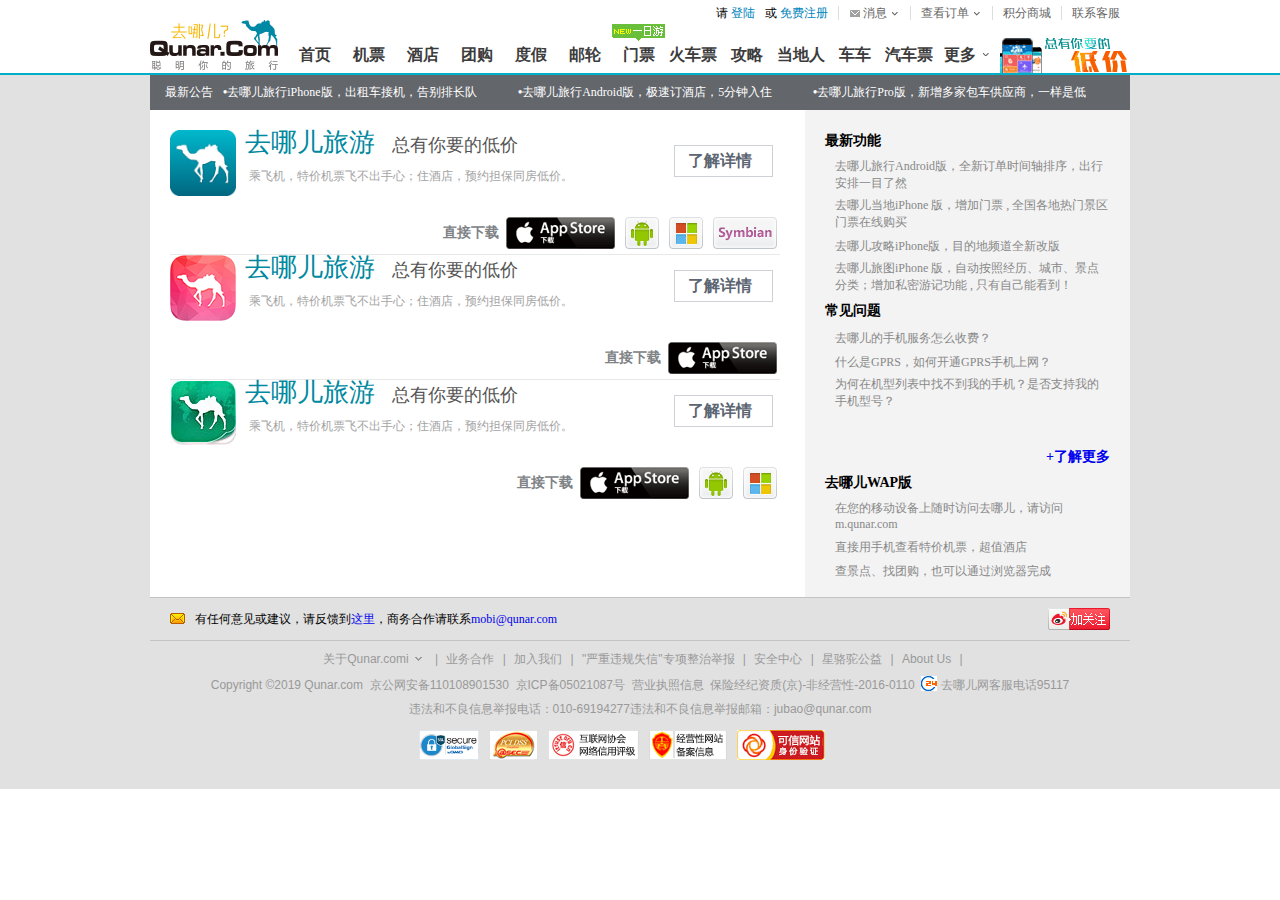
<file: html/app.html>
<!DOCTYPE html>
<html>
	<head>
		<meta charset="utf-8">
		<title>手机版去哪儿网,,机票,机票查询,列车时刻查询,酒店预订,酒店评论-去哪儿旅游搜索引擎 m.qunar.com</title>
		<link rel="shortcut icon" href="../images/favicon.ico" />
		<link rel="stylesheet" href="../css/cssreset.css">
		<link rel="stylesheet" href="../css/head-and-tail.css">
		<link rel="stylesheet" href="../css/app.css">
	</head>
	<body>
		<header>
			<div class="header-con">
				<div class="header-top">
					<ul>
						<li style="padding: 0;">
							<span>请</span>
							<a href="login.html">登陆</a>
						</li>
						<li>
							<span>或</span>
							<a href="#">免费注册</a>
						</li>
						<li class="news">
							<a href="#">
								<span>消息</span>
							</a>
						</li>
						<li class="indent">
							<a href="#">
								<span>查看订单</span>
							</a>
							<div class="indent-list">
								<ul>
									<li><a href="#" class="indent-list-fir">查看订单</a></li>
									<li><a href="#">机票订单</a></li>
									<li><a href="#">酒店订单</a></li>
									<li><a href="#">公寓订单</a></li>
									<li><a href="#">团购订单</a></li>
									<li><a href="#">度假订单</a></li>
									<li><a href="#">门票订单</a></li>
									<li><a href="#">火车票订单</a></li>
									<li><a href="#">汽车票订单</a></li>
									<li><a href="#">车车订单</a></li>
									<li><a href="#">Q商城订单</a></li>
									<li><a href="#">当地人订单</a></li>
									<li><a href="#">金融订单</a></li>
									<li><a href="#">礼品卡订单</a></li>
								</ul>
							</div>
						</li>
						<li class="integral">
							<a href="#">
								<span>积分商城</span>
							</a>
						</li>
						<li class="c-service">
							<a href="#">
								<span>联系客服</span>
							</a>
						</li>
					</ul>
				</div>	
				<div class="header-logo">
					<a href="../index.html">
						<img src="../images/logo.png" alt="logo">
					</a>
				</div>
				<div class="header-nav">
					<div class="nav-tags">
						<img src="../images/header-nav-tag01.png" style="right: 441px;">
						<img src="../images/header-nav-tag02.png" style="right: 335px;">
						<img src="../images/header-nav-tag03.gif" style="right: 231px;">
						<img src="../images/header-nav-tag04.gif" style="right: 178px;">
						<img src="../images/header-nav-tag05.gif" style="right: 122px;">
						<img src="../images/header-nav-tag06.png" style="right: 67px;">
						<img src="../images/header-nav-tag07.gif" style="right: 16px;">
					</div>
					<ul>
						<li><a href="../index.html">首页</a></li>
						<li><a href="#">机票</a></li>
						<li><a href="#">酒店</a></li>
						<li>
							<a href="#">团购</a>
							<div>
								<a href="#"><span>度假团购</span></a>
								<a href="#"><span>酒店团购</span></a>
								<a href="#"><span>周边休闲</span></a>
								<a href="#"><span>长线游</span></a>
							</div>
						</li>
						<li>
							<a href="#">度假</a>
							<div>
								<a href="#"><span>度假首页</span></a>
								<a href="#"><span>海外玩乐</span></a>
								<a href="#"><span>自由行</span></a>
								<a href="#"><span>出境游</span></a>
								<a href="#"><span>特卖</span></a>
								<a href="#"><span>周边游</span></a>
								<a href="#"><span>邮轮</span></a>
								<a href="#"><span>签证</span></a>
								<a href="#" class="hot"><span>海外购物</span><i></i></a>
								<a href="#"><span style="width: 54px;">包团&middot;定制</span></a>
								<a href="#"><span>旅行保险<i class="new"></i></span></a>
							</div>
						</li>
						<li><a href="#">邮轮</a></li>
						<li>
							<a href="#">门票</a>
							<div>
								<a href="#"><span>境内门票</span></a>
								<a href="#" class="hot"><span>品质一日游</span><i></i></a>
								<a href="#"><span>玩转海外</span></a>
								<a href="#"><span>港澳台门票</span></a>
								<a href="#"><span>地图找景点</span></a>
							</div>
						</li>
						<li><a href="#">火车票</a></li>
						<li>
							<a href="#">攻略</a>
							<div>
								<a href="#"><span>攻略首页</span></a>
								<a href="#"><span>攻略库</span></a>
								<a href="#"><span>目的地</span></a>
								<a href="#"><span>创建行程</span></a>
								<a href="#" class="hot"><span>发表游记</span><i></i></a>
								<a href="#"><span>骆驼书</span></a>
							</div>
						</li>
						<li>
							<a href="#">当地人</a>
							<div>
								<a href="#"><span>当地人首页</span></a>
								<a href="#" class="hot"><span>出境WiFi</span><i></i></a>
								<a href="#"><span>旅游包车</span></a>
								<a href="#"><span>一日游</span></a>
								<a href="#"><span>导游讲解</span></a>
								<a href="#"><span>交通卡</span></a>
							</div>
						</li>
						<li>
							<a href="car.html">车车</a>
							<div>
								<a href="#"><span>车车首页</span></a>
								<a href="#" class="hot"><span>国内租车</span><i class="new"></i></a>
								<a href="#" class="hot"><span>境外租车</span><i></i></a>
								<a href="#"><span>国际接送机</span></a>
							</div>
						</li>
						<li><a href="#">汽车票</a></li>
						<li class="nav-more">
							<a href="#">更多<i></i></a>
							<ul class="more-list">
								<li><a href="#">境外</a></li>
								<li><a href="insurance.html">保险</a></li>
								<li><a href="#">金融</a></li>
							</ul>
						</li>
					</ul>
				</div>
				<div class="header-applogo">
					<a href="app.html"></a>
				</div>
			</div>
		</header>
		<main>
			<div class="main-con">
				<div class="con-top">
					<div class="top-tit">最新公告</div>
					<ul class="top-line">
						<li><b>•</b>去哪儿旅行iPhone版，出租车接机，告别排长队</li>
						<li><b>•</b>去哪儿旅行Android版，极速订酒店，5分钟入住</li>
						<li><b>•</b>去哪儿旅行Pro版，新增多家包车供应商，一样是低</li>
					</ul>	
				</div>
				<div class="con-side">
					<div class="con-left">
						<div class="lside">
							<div>
								<div class="lside-txt">
									<img src="../images/app-qunar.png" alt="">
									<div>
										<h2>
											去哪儿旅游
											<span>总有你要的低价</span>
										</h2>
										<p>乘飞机，特价机票飞不出手心；住酒店，预约担保同房低价。</p>
									</div>
									<span>了解详情</span>
								</div>
								<div class="lside-download">
									<div>
										<span>直接下载</span>
										<a href="#"></a>
										<a href="#"></a>
										<a href="#"></a>
										<a href="#"></a>
									</div>
								</div>
							</div>
							<div>
								<div class="lside-txt">
									<img src="../images/app-temai_v2.png" alt="">
									<div>
										<h2>
											去哪儿旅游
											<span>总有你要的低价</span>
										</h2>
										<p>乘飞机，特价机票飞不出手心；住酒店，预约担保同房低价。</p>
									</div>
									<span>了解详情</span>
								</div>
								<div class="lside-download">
									<div>
										<span>直接下载</span>
										<a href="#"></a>
									</div>
								</div>
							</div>
							<div>
								<div class="lside-txt">
									<img src="../images/app-qgonglue.png" alt="">
									<div>
										<h2>
											去哪儿旅游
											<span>总有你要的低价</span>
										</h2>
										<p>乘飞机，特价机票飞不出手心；住酒店，预约担保同房低价。</p>
									</div>
									<span>了解详情</span>
								</div>
								<div class="lside-download">
									<div>
										<span>直接下载</span>
										<a href="#"></a>
										<a href="#"></a>
										<a href="#"></a>
									</div>
								</div>
							</div>
						</div>
					</div>
					<div class="con-right">
						<div class="rside">
							<div style="height: 164px;">
								<p>最新功能</p>
								<ul>
									<li><a href="#">去哪儿旅行Android版，全新订单时间轴排序，出行安排一目了然</a></li>
									<li><a href="#">去哪儿当地iPhone 版，增加门票 , 全国各地热门景区门票在线购买</a></li>
									<li><a href="#">去哪儿攻略iPhone版，目的地频道全新改版</a></li>
									<li><a href="#">去哪儿旅图iPhone 版，自动按照经历、城市、景点分类；增加私密游记功能 , 只有自己能看到！</a></li>
								</ul>
							</div>
							<div style="height: 140px;">
								<p>常见问题</p>
								<ul>
									<li><a href="#">去哪儿的手机服务怎么收费？</a></li>
									<li><a href="#">什么是GPRS，如何开通GPRS手机上网？</a></li>
									<li><a href="#">为何在机型列表中找不到我的手机？是否支持我的手机型号？</a></li>
								</ul>
							</div>
							<div style="height: 20px;">
								<p style="text-align: right;"><a href="#">+了解更多</a></p>
							</div>
							<div style="height: 120px;">
								<p>去哪儿WAP版</p>
								<ul>
									<li><a href="#">在您的移动设备上随时访问去哪儿，请访问 m.qunar.com</a></li>
									<li><a href="#">直接用手机查看特价机票，超值酒店</a></li>
									<li><a href="#">查景点、找团购，也可以通过浏览器完成</a></li>
								</ul>
							</div>
						</div>
					</div>
				</div>
				<div class="feedback">
					<span>有任何意见或建议，请反馈到<a href="#">这里</a>，商务合作请联系<a href="#">mobi@qunar.com</a></a></span>
					<img src="../images/app-gzwb.png">
				</div>
			</div>
		</main>
		<footer>
			<div class="footer-top">
				<div class="fh-about">
					关于Qunar.comi<i></i>
					<div class="fh-list">
						<a href="#">联系我们</a>
						<a href="#">用户协议</a>
						<a href="#">常见问题</a>
						<a href="#">友情链接</a>
					</div>
				</div>&nbsp;|
				<span>业务合作&nbsp;</span>|
				<span>加入我们&nbsp;</span>|
				<span>"严重违规失信"专项整治举报&nbsp;</span>|
				<span>安全中心&nbsp;</span>|
				<span>星骆驼公益&nbsp;</span>|
				<span>About Us&nbsp;</span>|
			</div>
			<p>Copyright ©2019 Qunar.com&nbsp;&nbsp;京公网安备110108901530&nbsp;&nbsp;京ICP备05021087号&nbsp;&nbsp;营业执照信息&nbsp;&nbsp;保险经纪资质(京)-非经营性-2016-0110&nbsp;&nbsp;<span class="s24"></span>&nbsp;去哪儿网客服电话95117</p>
			<p>违法和不良信息举报电话：010-69194277违法和不良信息举报邮箱：jubao@qunar.com</p>
			<div class="footer-img">
				<ul>
					<li><a href="#"><img src="../images/footer01.png" height="30px"></a></li>
					<li><a href="#" style="width: 49px;"></a></li>
					<li><a href="#" style="width: 91px;"></a></li>
					<li><a href="#" style="width: 78px;"></a></li>
					<li><a href="#" style="width: 88px;"></a></li>
				</ul>
			</div>
		</footer>
		<script src="../js/jquery-3.2.1.min.js"></script>
		<script src="../js/head-and-tail.js"></script>
	</body>
</html>
</file>
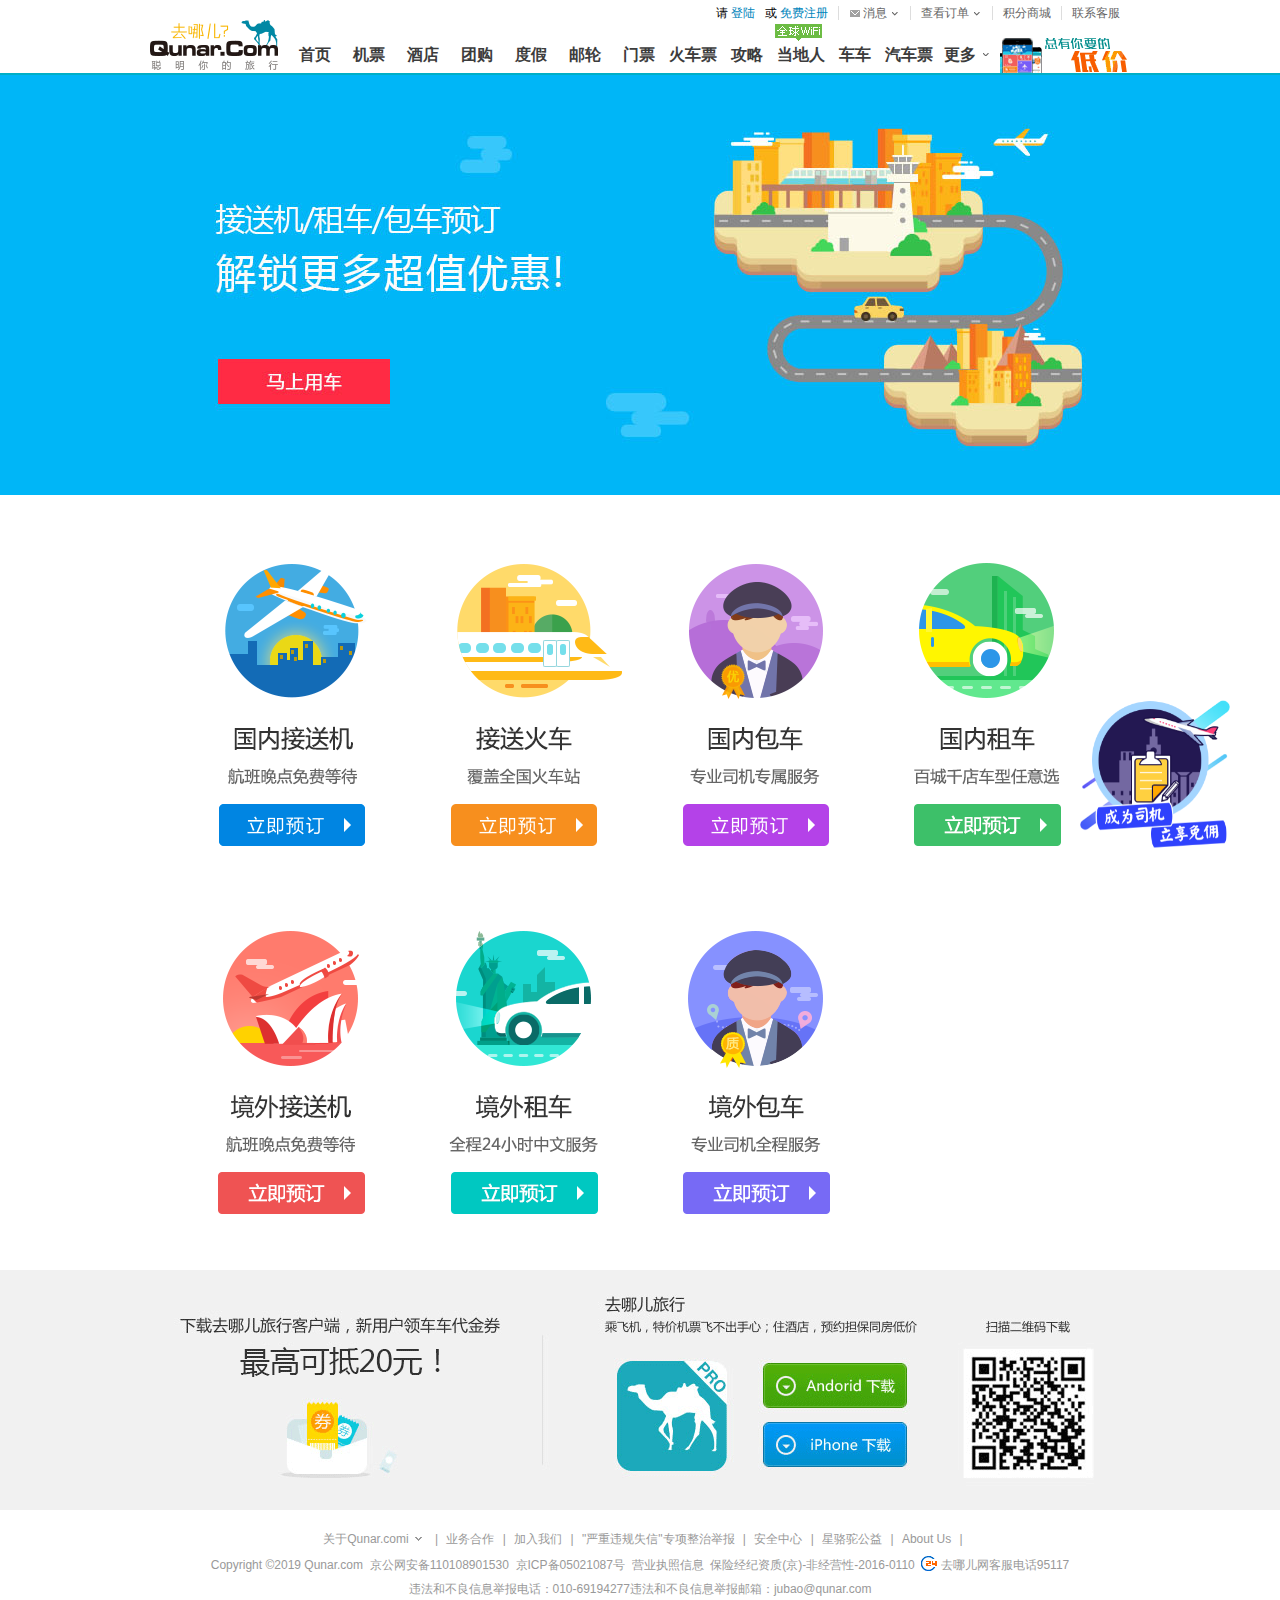
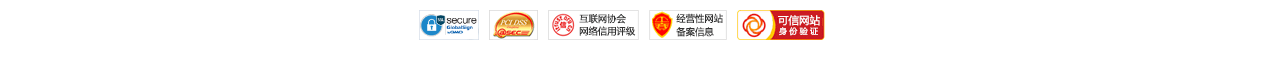
<file: html/car.html>
<!DOCTYPE html>
<html>
	<head>
		<meta charset="utf-8">
		<title>【去哪儿车车】预约租车,包车接送,自驾租车,预约出租车-去哪儿网Qunar.com</title>
		<link rel="shortcut icon" href="../images/favicon.ico" />
		<link rel="stylesheet" href="../css/cssreset.css">
		<link rel="stylesheet" href="../css/head-and-tail.css">
		<link rel="stylesheet" href="../css/car.css">
	</head>
	<body>
		<div class="driver">
			<a href="#">
				<img src="../images/car-driver.png" alt="driver" width="150px">
			</a>
		</div>
		<header>
			<div class="header-con">
				<div class="header-top">
					<ul>
						<li style="padding: 0;">
							<span>请</span>
							<a href="login.html">登陆</a>
						</li>
						<li>
							<span>或</span>
							<a href="#">免费注册</a>
						</li>
						<li class="news">
							<a href="#">
								<span>消息</span>
							</a>
						</li>
						<li class="indent">
							<a href="#">
								<span>查看订单</span>
							</a>
							<div class="indent-list">
								<ul>
									<li><a href="#" class="indent-list-fir">查看订单</a></li>
									<li><a href="#">机票订单</a></li>
									<li><a href="#">酒店订单</a></li>
									<li><a href="#">公寓订单</a></li>
									<li><a href="#">团购订单</a></li>
									<li><a href="#">度假订单</a></li>
									<li><a href="#">门票订单</a></li>
									<li><a href="#">火车票订单</a></li>
									<li><a href="#">汽车票订单</a></li>
									<li><a href="#">车车订单</a></li>
									<li><a href="#">Q商城订单</a></li>
									<li><a href="#">当地人订单</a></li>
									<li><a href="#">金融订单</a></li>
									<li><a href="#">礼品卡订单</a></li>
								</ul>
							</div>
						</li>
						<li class="integral">
							<a href="#">
								<span>积分商城</span>
							</a>
						</li>
						<li class="c-service">
							<a href="#">
								<span>联系客服</span>
							</a>
						</li>
					</ul>
				</div>	
				<div class="header-logo">
					<a href="../index.html">
						<img src="../images/logo.png" alt="logo">
					</a>
				</div>
				<div class="header-nav">
					<div class="nav-tags">
						<img src="../images/header-nav-tag01.png" style="right: 441px;">
						<img src="../images/header-nav-tag02.png" style="right: 335px;">
						<img src="../images/header-nav-tag03.gif" style="right: 231px;">
						<img src="../images/header-nav-tag04.gif" style="right: 178px;">
						<img src="../images/header-nav-tag05.gif" style="right: 122px;">
						<img src="../images/header-nav-tag06.png" style="right: 67px;">
						<img src="../images/header-nav-tag07.gif" style="right: 16px;">
					</div>
					<ul>
						<li><a href="../index.html">首页</a></li>
						<li><a href="#">机票</a></li>
						<li><a href="#">酒店</a></li>
						<li>
							<a href="#">团购</a>
							<div>
								<a href="#"><span>度假团购</span></a>
								<a href="#"><span>酒店团购</span></a>
								<a href="#"><span>周边休闲</span></a>
								<a href="#"><span>长线游</span></a>
							</div>
						</li>
						<li>
							<a href="#">度假</a>
							<div>
								<a href="#"><span>度假首页</span></a>
								<a href="#"><span>海外玩乐</span></a>
								<a href="#"><span>自由行</span></a>
								<a href="#"><span>出境游</span></a>
								<a href="#"><span>特卖</span></a>
								<a href="#"><span>周边游</span></a>
								<a href="#"><span>邮轮</span></a>
								<a href="#"><span>签证</span></a>
								<a href="#" class="hot"><span>海外购物</span><i></i></a>
								<a href="#"><span style="width: 54px;">包团&middot;定制</span></a>
								<a href="#"><span>旅行保险<i class="new"></i></span></a>
							</div>
						</li>
						<li><a href="#">邮轮</a></li>
						<li>
							<a href="#">门票</a>
							<div>
								<a href="#"><span>境内门票</span></a>
								<a href="#" class="hot"><span>品质一日游</span><i></i></a>
								<a href="#"><span>玩转海外</span></a>
								<a href="#"><span>港澳台门票</span></a>
								<a href="#"><span>地图找景点</span></a>
							</div>
						</li>
						<li><a href="#">火车票</a></li>
						<li>
							<a href="#">攻略</a>
							<div>
								<a href="#"><span>攻略首页</span></a>
								<a href="#"><span>攻略库</span></a>
								<a href="#"><span>目的地</span></a>
								<a href="#"><span>创建行程</span></a>
								<a href="#" class="hot"><span>发表游记</span><i></i></a>
								<a href="#"><span>骆驼书</span></a>
							</div>
						</li>
						<li>
							<a href="#">当地人</a>
							<div>
								<a href="#"><span>当地人首页</span></a>
								<a href="#" class="hot"><span>出境WiFi</span><i></i></a>
								<a href="#"><span>旅游包车</span></a>
								<a href="#"><span>一日游</span></a>
								<a href="#"><span>导游讲解</span></a>
								<a href="#"><span>交通卡</span></a>
							</div>
						</li>
						<li>
							<a href="car.html">车车</a>
							<div>
								<a href="#"><span>车车首页</span></a>
								<a href="#" class="hot"><span>国内租车</span><i class="new"></i></a>
								<a href="#" class="hot"><span>境外租车</span><i></i></a>
								<a href="#"><span>国际接送机</span></a>
							</div>
						</li>
						<li><a href="#">汽车票</a></li>
						<li class="nav-more">
							<a href="#">更多<i></i></a>
							<ul class="more-list">
								<li><a href="#">境外</a></li>
								<li><a href="insurance.html">保险</a></li>
								<li><a href="#">金融</a></li>
							</ul>
						</li>
					</ul>
				</div>
				<div class="header-applogo">
					<a href="app.html"></a>
				</div>
			</div>
		</header>
		<main>
			<div class="main-top">
				<div><a href="#"></a></div>
			</div>
			<div class="main-con">
				<div>
					<a href="#" style="top:310px; left: 70px;"></a>
					<a href="#" style="top:310px; left: 302px;"></a>
					<a href="#" style="top:310px; left: 534px;"></a>
					<a href="#" style="top:310px; left: 766px;"></a>
					<a href="#" style="top:677px; left: 70px;"></a>
					<a href="#" style="top:677px; left: 302px;"></a>
					<a href="#" style="top:677px; left: 534px;"></a>
				</div>
			</div>
			<div class="main-bottom">
				<div>
					<a href="#" style="top:95px"></a>
					<a href="#" style="top:155px"></a>
				</div>
			</div>
		</main>		
		<footer>
			<div class="footer-top">
				<div class="fh-about">
					关于Qunar.comi<i></i>
					<div class="fh-list">
						<a href="#">联系我们</a>
						<a href="#">用户协议</a>
						<a href="#">常见问题</a>
						<a href="#">友情链接</a>
					</div>
				</div>&nbsp;|
				<span>业务合作&nbsp;</span>|
				<span>加入我们&nbsp;</span>|
				<span>"严重违规失信"专项整治举报&nbsp;</span>|
				<span>安全中心&nbsp;</span>|
				<span>星骆驼公益&nbsp;</span>|
				<span>About Us&nbsp;</span>|
			</div>
			<p>Copyright ©2019 Qunar.com&nbsp;&nbsp;京公网安备110108901530&nbsp;&nbsp;京ICP备05021087号&nbsp;&nbsp;营业执照信息&nbsp;&nbsp;保险经纪资质(京)-非经营性-2016-0110&nbsp;&nbsp;<span class="s24"></span>&nbsp;去哪儿网客服电话95117</p>
			<p>违法和不良信息举报电话：010-69194277违法和不良信息举报邮箱：jubao@qunar.com</p>
			<div class="footer-img">
				<ul>
					<li><a href="#"><img src="../images/footer01.png" height="30px"></a></li>
					<li><a href="#" style="width: 49px;"></a></li>
					<li><a href="#" style="width: 91px;"></a></li>
					<li><a href="#" style="width: 78px;"></a></li>
					<li><a href="#" style="width: 88px;"></a></li>
				</ul>
			</div>
		</footer>
		<script src="../js/jquery-3.2.1.min.js"></script>
		<script src="../js/head-and-tail.js"></script>
	</body>
</html>
</file>
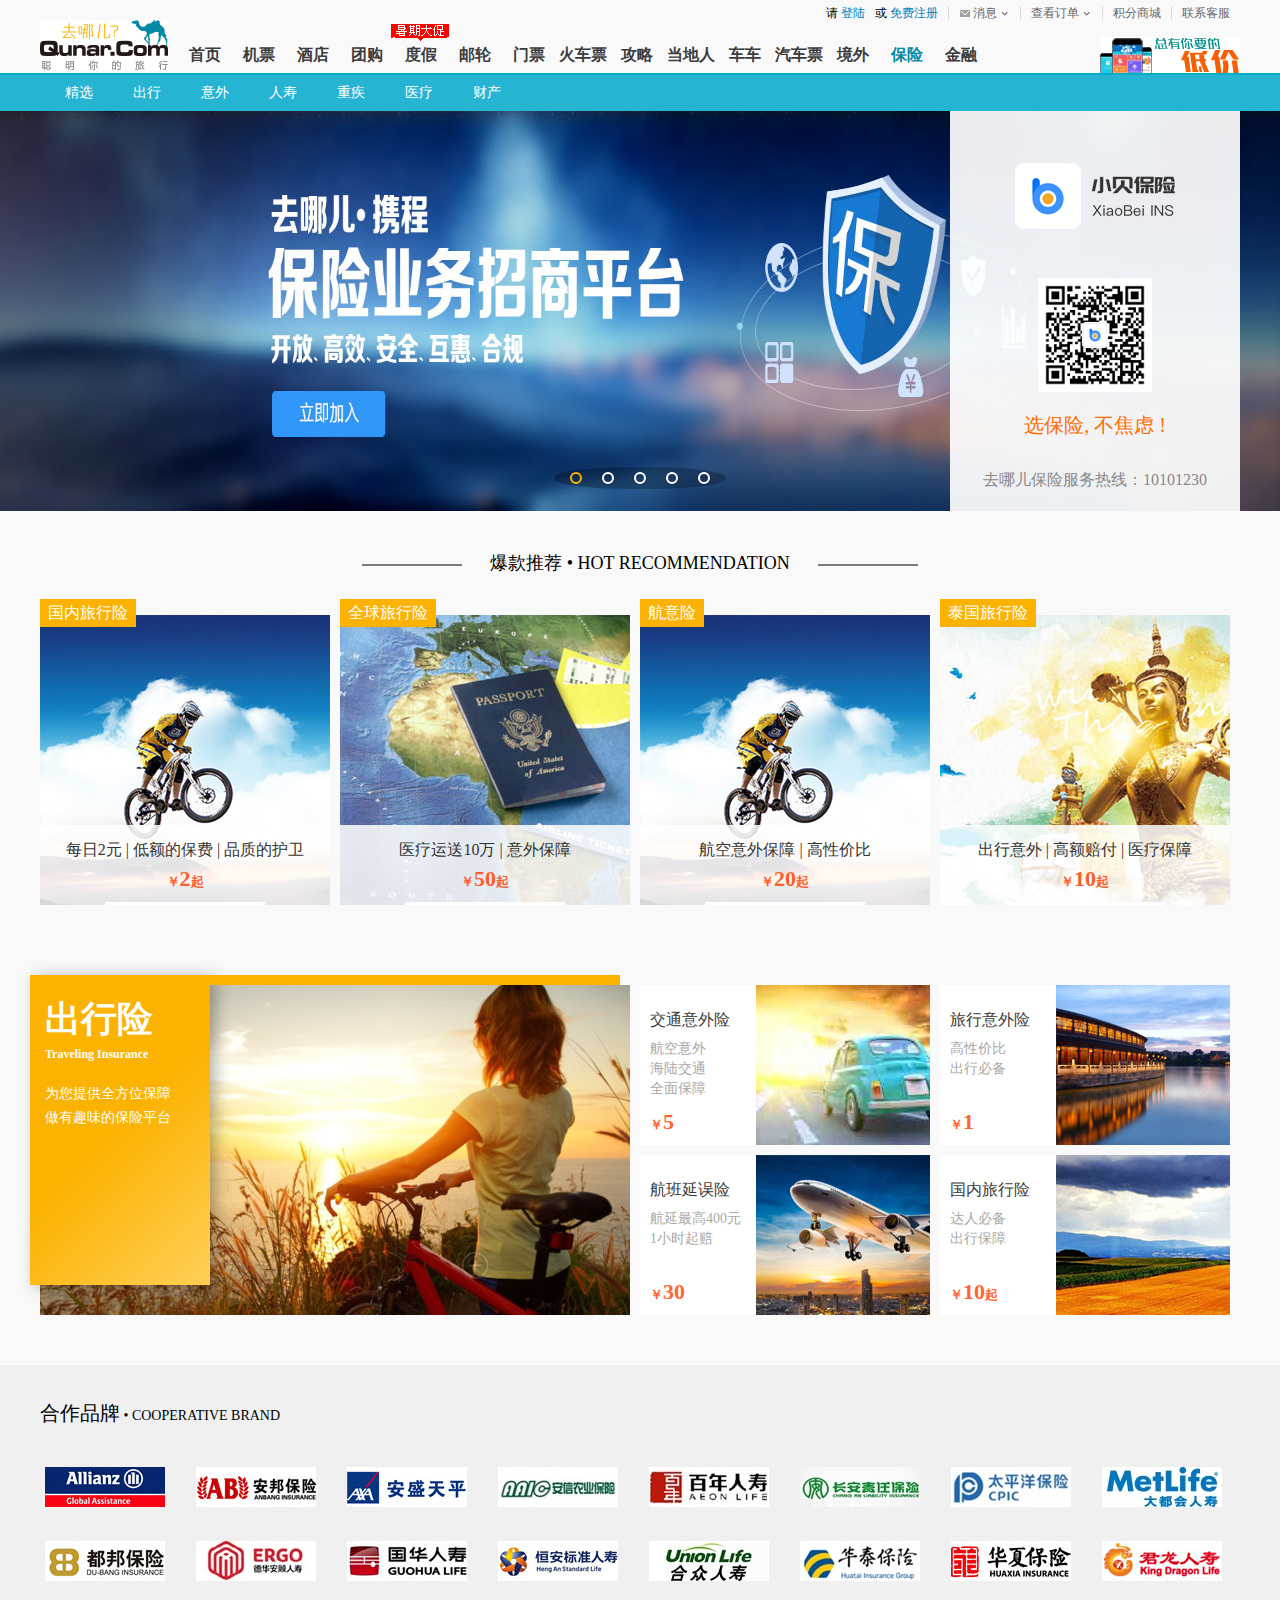
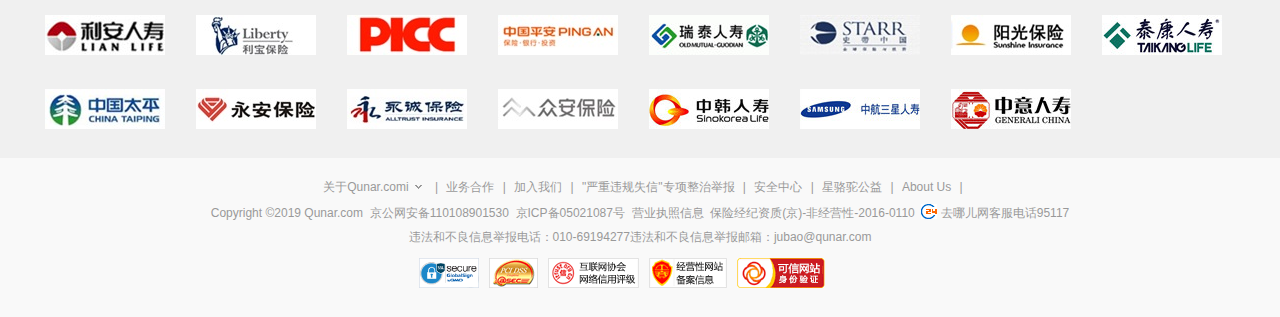
<file: html/insurance.html>
<!DOCTYPE html>
<html>
	<head>
		<meta charset="utf-8">
		<title>去哪儿网保险商城</title>
		<link rel="shortcut icon" href="../images/favicon.ico" />
		<link rel="stylesheet" href="../css/cssreset.css">
		<link rel="stylesheet" href="../css/head-and-tail.css">
		<link rel="stylesheet" href="../css/insurance.css">
	</head>
	<body>
		<header>
			<div class="header-con">
				<div class="header-top">
					<ul>
						<li style="padding: 0;">
							<span>请</span>
							<a href="login.html">登陆</a>
						</li>
						<li>
							<span>或</span>
							<a href="#">免费注册</a>
						</li>
						<li class="news">
							<a href="#">
								<span>消息</span>
							</a>
						</li>
						<li class="indent">
							<a href="#">
								<span>查看订单</span>
							</a>
							<div class="indent-list">
								<ul>
									<li><a href="#" class="indent-list-fir">查看订单</a></li>
									<li><a href="#">机票订单</a></li>
									<li><a href="#">酒店订单</a></li>
									<li><a href="#">公寓订单</a></li>
									<li><a href="#">团购订单</a></li>
									<li><a href="#">度假订单</a></li>
									<li><a href="#">门票订单</a></li>
									<li><a href="#">火车票订单</a></li>
									<li><a href="#">汽车票订单</a></li>
									<li><a href="#">车车订单</a></li>
									<li><a href="#">Q商城订单</a></li>
									<li><a href="#">当地人订单</a></li>
									<li><a href="#">金融订单</a></li>
									<li><a href="#">礼品卡订单</a></li>
								</ul>
							</div>
						</li>
						<li class="integral">
							<a href="#">
								<span>积分商城</span>
							</a>
						</li>
						<li class="c-service">
							<a href="#">
								<span>联系客服</span>
							</a>
						</li>
					</ul>
				</div>	
				<div class="header-logo">
					<a href="../index.html">
						<img src="../images/logo.png" alt="logo">
					</a>
				</div>
				<div class="header-nav">
					<div class="nav-tags">
						<img src="../images/header-nav-tag01.png" style="right: 539px;">
						<img src="../images/header-nav-tag02.png" style="right: 433px;">
						<img src="../images/header-nav-tag03.gif" style="right: 328px;">
						<img src="../images/header-nav-tag04.gif" style="right: 275px;">
						<img src="../images/header-nav-tag05.gif" style="right: 220px;">
						<img src="../images/header-nav-tag06.png" style="right: 166px;">
						<img src="../images/header-nav-tag07.gif" style="right: 112px;">
						<img src="../images/header-nav-tag08.gif" style="right: 58px;">
						<img src="../images/header-nav-tag09.gif" style="right: 4px;">
					</div>
					<ul>
						<li><a href="../index.html">首页</a></li>
						<li><a href="#">机票</a></li>
						<li><a href="#">酒店</a></li>
						<li>
							<a href="#">团购</a>
							<div>
								<a href="#"><span>度假团购</span></a>
								<a href="#"><span>酒店团购</span></a>
								<a href="#"><span>周边休闲</span></a>
								<a href="#"><span>长线游</span></a>
							</div>
						</li>
						<li>
							<a href="#">度假</a>
							<div>
								<a href="#"><span>度假首页</span></a>
								<a href="#"><span>海外玩乐</span></a>
								<a href="#"><span>自由行</span></a>
								<a href="#"><span>出境游</span></a>
								<a href="#"><span>特卖</span></a>
								<a href="#"><span>周边游</span></a>
								<a href="#"><span>邮轮</span></a>
								<a href="#"><span>签证</span></a>
								<a href="#" class="hot"><span>海外购物</span><i></i></a>
								<a href="#"><span style="width: 54px;">包团&middot;定制</span></a>
								<a href="#"><span>旅行保险<i class="new"></i></span></a>
							</div>
						</li>
						<li><a href="#">邮轮</a></li>
						<li>
							<a href="#">门票</a>
							<div>
								<a href="#"><span>境内门票</span></a>
								<a href="#" class="hot"><span>品质一日游</span><i></i></a>
								<a href="#"><span>玩转海外</span></a>
								<a href="#"><span>港澳台门票</span></a>
								<a href="#"><span>地图找景点</span></a>
							</div>
						</li>
						<li><a href="#">火车票</a></li>
						<li>
							<a href="#">攻略</a>
							<div>
								<a href="#"><span>攻略首页</span></a>
								<a href="#"><span>攻略库</span></a>
								<a href="#"><span>目的地</span></a>
								<a href="#"><span>创建行程</span></a>
								<a href="#" class="hot"><span>发表游记</span><i></i></a>
								<a href="#"><span>骆驼书</span></a>
							</div>
						</li>
						<li>
							<a href="#">当地人</a>
							<div>
								<a href="#"><span>当地人首页</span></a>
								<a href="#" class="hot"><span>出境WiFi</span><i></i></a>
								<a href="#"><span>旅游包车</span></a>
								<a href="#"><span>一日游</span></a>
								<a href="#"><span>导游讲解</span></a>
								<a href="#"><span>交通卡</span></a>
							</div>
						</li>
						<li>
							<a href="car.html">车车</a>
							<div>
								<a href="#"><span>车车首页</span></a>
								<a href="#" class="hot"><span>国内租车</span><i class="new"></i></a>
								<a href="#" class="hot"><span>境外租车</span><i></i></a>
								<a href="#"><span>国际接送机</span></a>
							</div>
						</li>
						<li><a href="#">汽车票</a></li>
						<li><a href="#">境外</a></li>
						<li><a href="insurance.html" class="nav-unchange">保险</a></li>
						<li>
							<a href="#">金融</a>
							<div style="left:-60px">
								<a href="#"><span>拿去花</span></a>
								<a href="#"><span>保险商城</span></a>
							</div>
						</li>
					</ul>
				</div>
				<div class="header-applogo">
					<a href="app.html"></a>
				</div>
			</div>
		</header>
		<div class="second-nav">
			<div class="fund-wrap">
				<a href="#">精选</a>
				<a href="#">出行</a>
				<a href="#">意外</a>
				<a href="#">人寿</a>
				<a href="#">重疾</a>
				<a href="#">医疗</a>
				<a href="#">财产</a>
			</div>
		</div>
		<div class="slideshow">
			<div class="top-banner">
				<div class="main-ins">
					<img src="../images/xiaobei3.png" class="main-ins-logo">
					<img src="../images/xiaobei3-qrcode.png" class="main-ins-qrcode">
					<a href="#" class="main-ins-tip1">选保险, 不焦虑 !</a>
					<p class="main-ins-tip2">去哪儿保险服务热线：10101230</p>
				</div>
			</div>
			<div class="slideshow-body slides-active">
				<img src="../images/insurance-slideshow01.jpg" >
			</div>
			<div class="slideshow-body">
				<img src="../images/insurance-slideshow02.jpg" >
			</div>
			<div class="slideshow-body">
				<img src="../images/insurance-slideshow03.jpg" >
			</div>
			<div class="slideshow-body">
				<img src="../images/insurance-slideshow04.jpg" >
			</div>
			<div class="slideshow-body">
				<img src="../images/insurance-slideshow05.jpg" >
			</div>
			<div class="carousel-btn">
				<ol>
					<li class="btn-item active"></li>
					<li class="btn-item"></li>
					<li class="btn-item"></li>
					<li class="btn-item"></li>
					<li class="btn-item"></li>
				</ol>
			</div>
		</div>
		<main>
			<div class="hot-recommendation clearfix">
				<div class="hot-recommendation-title">
					<span class="side-line"></span>
					<span class="hot-recommend-text">爆款推荐 • HOT RECOMMENDATION</span>
					<span class="side-line"></span>
				</div>
				<ul class="hot-products">
					<li class="hot-products-item">
						<a href="#">
							<img src="../images/civil-trip.jpg" >
							<div class="type-tag">国内旅行险</div>
							<div class="li-body">
								<div class="cover-bg"></div>
								<div class="slide-bg"></div>
								<div class="slide-body">
									<span class="li-title">每日2元 | 低额的保费 | 品质的护卫</span>
									<p class="li-real-title">国内旅行险</p>
									<p class="li-price">￥<span class="price-num">2</span>起</p>
									<img src="../images/insurance-qrcode.png" class="li-barcode">
								</div>
							</div>
						</a>
					</li>
					<li class="hot-products-item">
						<a href="#">
							<img src="../images/schengen.jpg" >
							<div class="type-tag">全球旅行险</div>
							<div class="li-body">
								<div class="cover-bg"></div>
								<div class="slide-bg"></div>
								<div class="slide-body">
									<span class="li-title">医疗运送10万 | 意外保障</span>
									<p class="li-real-title">全球旅行险</p>
									<p class="li-price">￥<span class="price-num">50</span>起</p>
									<img src="../images/insurance-qrcode.png" class="li-barcode">
								</div>
							</div>
						</a>
					</li>
					<li class="hot-products-item">
						<a href="#">
							<img src="../images/civil-trip.jpg" >
							<div class="type-tag">航意险</div>
							<div class="li-body">
								<div class="cover-bg"></div>
								<div class="slide-bg"></div>
								<div class="slide-body">
									<span class="li-title">航空意外保障 | 高性价比</span>
									<p class="li-real-title">航意险</p>
									<p class="li-price">￥<span class="price-num">20</span>起</p>
									<img src="../images/insurance-qrcode.png" class="li-barcode">
								</div>
							</div>
						</a>
					</li>
					<li class="hot-products-item">
						<a href="#">
							<img src="../images/thailand.jpg" >
							<div class="type-tag">泰国旅行险</div>
							<div class="li-body">
								<div class="cover-bg"></div>
								<div class="slide-bg"></div>
								<div class="slide-body">
									<span class="li-title">出行意外 | 高额赔付 | 医疗保障</span>
									<p class="li-real-title">泰国旅行险</p>
									<p class="li-price">￥<span class="price-num">10</span>起</p>
									<img src="../images/insurance-qrcode.png" class="li-barcode">
								</div>
							</div>
						</a>
					</li>
				</ul>
			</div>
			<div class="protection-insurance clearfix">
				<div class="protection-ins">
					<img src="../images/protection-instrip.jpg" >
					<div class="ins-bg"></div>
					<a href="#" class="ins-intr">
						<div class="protection-ins-title">
							<span class="ins-title">出行险</span>
							<span class="ins-en">Traveling Insurance</span>
						</div>
						<div class="protection-ins-tip">
							<ul>
								<li>为您提供全方位保障</li>
								<li>做有趣味的保险平台</li>
							</ul>
						</div>
					</a>
				</div>
				<div class="protection-list">
					<ul class="clearfix">
						<li class="prodection-item">
							<a href="#">
								<div class="detail-text">
									<span class="detail-title">交通意外险</span>
									<ul class="detail-tip">
										<li>航空意外</li>
										<li>海陆交通</li>
										<li>全面保障</li>
									</ul>
									<p class="detail-price">
										￥<span class="price-num">5</span>
									</p>
								</div>
								<div class="prodection-item-cover-ct prodection-item-fir">
									<div class="prodection-item-cover">
										<p class="cover-barcode-tip">扫码立即购买</p>
										<img src="../images/insurance-qrcode.png" class="cover-barcode">
									</div>
								</div>
							</a>
						</li>
						<li class="prodection-item">
							<a href="#">
								<div class="detail-text">
									<span class="detail-title">旅行意外险</span>
									<ul class="detail-tip">
										<li>高性价比</li>
										<li>出行必备</li>
									</ul>
									<p class="detail-price">
										￥<span class="price-num">1</span>
									</p>
								</div>
								<div class="prodection-item-cover-ct prodection-item-sec">
									<div class="prodection-item-cover">
										<p class="cover-barcode-tip">扫码立即购买</p>
										<img src="../images/insurance-qrcode.png" class="cover-barcode">
									</div>
								</div>
							</a>
						</li>
						<li class="prodection-item">
							<a href="#">
								<div class="detail-text">
									<span class="detail-title">航班延误险</span>
									<ul class="detail-tip">
										<li>航延最高400元</li>
										<li>1小时起赔</li>
									</ul>
									<p class="detail-price">
										￥<span class="price-num">30</span>
									</p>
								</div>
								<div class="prodection-item-cover-ct prodection-item-trd">
									<div class="prodection-item-cover">
										<p class="cover-barcode-tip">扫码立即购买</p>
										<img src="../images/insurance-qrcode.png" class="cover-barcode">
									</div>
								</div>
							</a>
						</li>
						<li class="prodection-item">
							<a href="#">
								<div class="detail-text">
									<span class="detail-title">国内旅行险</span>
									<ul class="detail-tip">
										<li>达人必备</li>
										<li>出行保障</li>
									</ul>
									<p class="detail-price">
										￥<span class="price-num">10</span>起
									</p>
								</div>
								<div class="prodection-item-cover-ct prodection-item-four">
									<div class="prodection-item-cover">
										<p class="cover-barcode-tip">扫码立即购买</p>
										<img src="../images/insurance-qrcode.png" class="cover-barcode">
									</div>
								</div>
							</a>
						</li>
					</ul>
				</div>
			</div>
		</main>
		<div class="brand-wall">
			<div class="wall-container">
				<div class="brand-wall-title">
					<span class="brand-title-zh">合作品牌</span> • COOPERATIVE BRAND
				</div>
				<div class="brand-list">
					<ul>
						<li><a href="#"><img src="../images/brandList/01.jpg"></a></li>
						<li><a href="#"><img src="../images/brandList/02.jpg"></a></li>
						<li><a href="#"><img src="../images/brandList/03.jpg"></a></li>
						<li><a href="#"><img src="../images/brandList/04.jpg"></a></li>
						<li><a href="#"><img src="../images/brandList/05.jpg"></a></li>
						<li><a href="#"><img src="../images/brandList/06.jpg"></a></li>
						<li><a href="#"><img src="../images/brandList/07.jpg"></a></li>
						<li><a href="#"><img src="../images/brandList/08.jpg"></a></li>
						<li><a href="#"><img src="../images/brandList/09.jpg"></a></li>
						<li><a href="#"><img src="../images/brandList/10.jpg"></a></li>
						<li><a href="#"><img src="../images/brandList/11.jpg"></a></li>
						<li><a href="#"><img src="../images/brandList/12.jpg"></a></li>
						<li><a href="#"><img src="../images/brandList/13.jpg"></a></li>
						<li><a href="#"><img src="../images/brandList/14.jpg"></a></li>
						<li><a href="#"><img src="../images/brandList/15.jpg"></a></li>
						<li><a href="#"><img src="../images/brandList/16.jpg"></a></li>
						<li><a href="#"><img src="../images/brandList/17.jpg"></a></li>
						<li><a href="#"><img src="../images/brandList/18.jpg"></a></li>
						<li><a href="#"><img src="../images/brandList/19.jpg"></a></li>
						<li><a href="#"><img src="../images/brandList/20.jpg"></a></li>
						<li><a href="#"><img src="../images/brandList/21.jpg"></a></li>
						<li><a href="#"><img src="../images/brandList/22.jpg"></a></li>
						<li><a href="#"><img src="../images/brandList/23.jpg"></a></li>
						<li><a href="#"><img src="../images/brandList/24.jpg"></a></li>
						<li><a href="#"><img src="../images/brandList/25.jpg"></a></li>
						<li><a href="#"><img src="../images/brandList/26.jpg"></a></li>
						<li><a href="#"><img src="../images/brandList/27.jpg"></a></li>
						<li><a href="#"><img src="../images/brandList/28.jpg"></a></li>
						<li><a href="#"><img src="../images/brandList/29.jpg"></a></li>
						<li><a href="#"><img src="../images/brandList/30.jpg"></a></li>
						<li><a href="#"><img src="../images/brandList/31.jpg"></a></li>
					</ul>
				</div>
			</div>
		</div>	
		<footer>
			<div class="footer-top">
				<div class="fh-about">
					关于Qunar.comi<i></i>
					<div class="fh-list">
						<a href="#">联系我们</a>
						<a href="#">用户协议</a>
						<a href="#">常见问题</a>
						<a href="#">友情链接</a>
					</div>
				</div>&nbsp;|
				<span>业务合作&nbsp;</span>|
				<span>加入我们&nbsp;</span>|
				<span>"严重违规失信"专项整治举报&nbsp;</span>|
				<span>安全中心&nbsp;</span>|
				<span>星骆驼公益&nbsp;</span>|
				<span>About Us&nbsp;</span>|
			</div>
			<p>Copyright ©2019 Qunar.com&nbsp;&nbsp;京公网安备110108901530&nbsp;&nbsp;京ICP备05021087号&nbsp;&nbsp;营业执照信息&nbsp;&nbsp;保险经纪资质(京)-非经营性-2016-0110&nbsp;&nbsp;<span class="s24"></span>&nbsp;去哪儿网客服电话95117</p>
			<p>违法和不良信息举报电话：010-69194277违法和不良信息举报邮箱：jubao@qunar.com</p>
			<div class="footer-img">
				<ul>
					<li><a href="#"><img src="../images/footer01.png" height="30px"></a></li>
					<li><a href="#" style="width: 49px;"></a></li>
					<li><a href="#" style="width: 91px;"></a></li>
					<li><a href="#" style="width: 78px;"></a></li>
					<li><a href="#" style="width: 88px;"></a></li>
				</ul>
			</div>
		</footer>
		<script src="../js/jquery-3.2.1.min.js"></script>
		<script src="../js/head-and-tail.js"></script>
		<script src="../js/insurance.js"></script>
	</body>
</html>
</file>
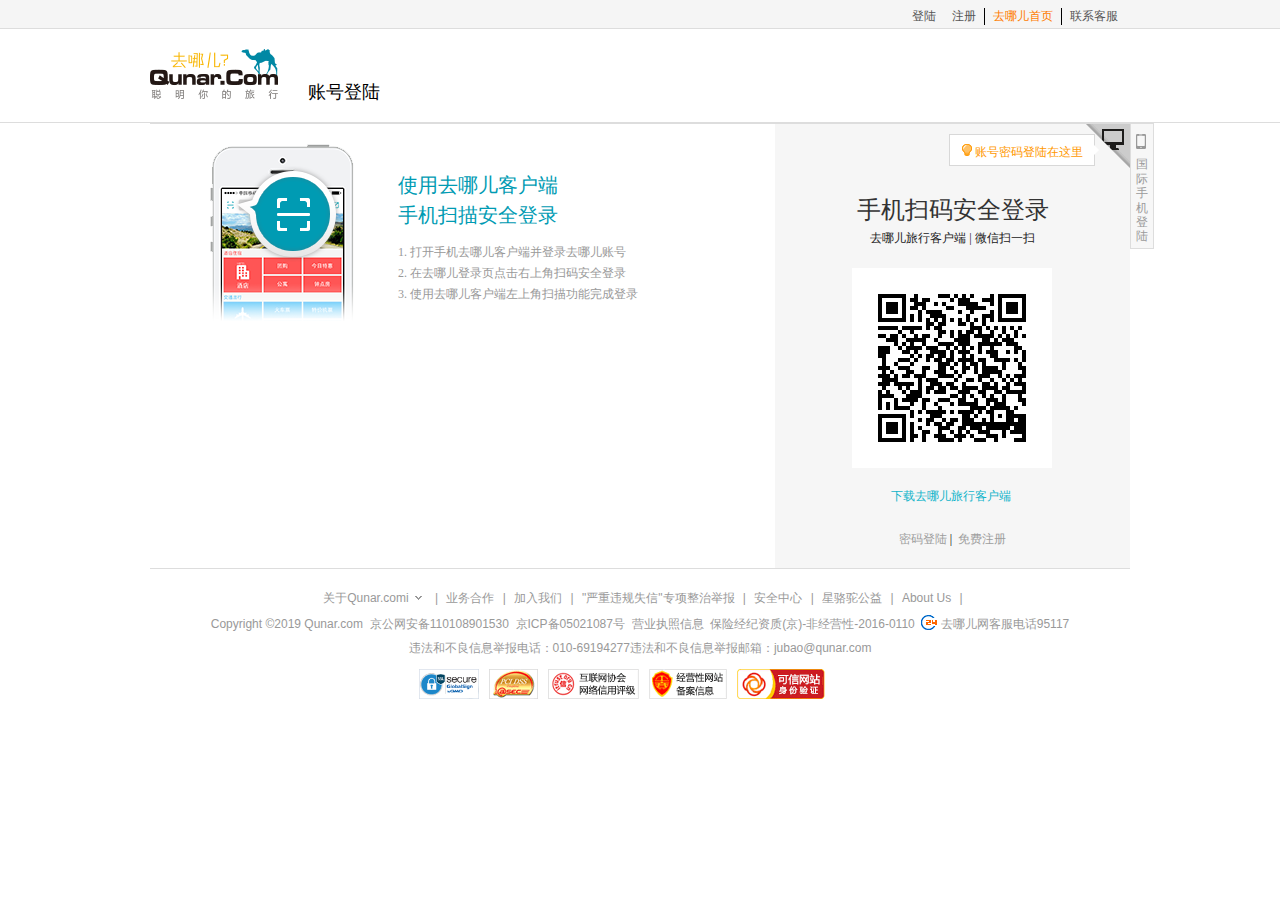
<file: html/login.html>
<!DOCTYPE html>
<html>
	<head>
		<meta charset="utf-8">
		<title>去哪儿旅游搜索引擎Qunar.com</title>
		<link rel="shortcut icon" href="../images/favicon.ico" />
		<link rel="stylesheet" href="../css/cssreset.css">
		<link rel="stylesheet" href="../css/login.css">
	</head>
	<body>
		<header>
			<div class="header-top">
				<div class="top-con">
					<ul>
						<li><a href="login.html">登陆</a></li>
						<li><a href="#" style="border-right: 1px solid #000;">注册</a></li>
						<li><a href="../index.html" style="color: #ff7c00;">去哪儿首页</a></li>
						<li><a href="#" style="border-left: 1px solid #000;">联系客服</a></li>
					</ul>
				</div>
			</div>
			<div class="header-con">
				<div class="header-tit">
					<div class="tit-con">
						<div class="header-logo">
							<a href="../index.html">
								<img src="../images/logo.png" alt="logo">
							</a>
						</div>
						<p class="header-text">账号登陆</p>
					</div>
				</div>
			</div>
		</header>
		<main>
			<div class="main-con">
				<div class="con-left">
					<div class="left-txt">
						<div class="txt-img">
							<img src="../images/login_ad.png" alt="">
						</div>
						<dl>
							<dt>使用去哪儿客户端<br>手机扫描安全登录</dt>
							<dd>
								1. 打开手机去哪儿客户端并登录去哪儿账号<br>
								2. 在去哪儿登录页点击右上角扫码安全登录<br>
								3. 使用去哪儿客户端左上角扫描功能完成登录<br>
							</dd>
						</dl>
					</div>
				</div>
				<div class="con-right">
					<i class="port-toggler"></i>
					<div class="qr-login">
						<div class="pwd-login-tip">
							<img src="../images/light.png" alt="">
							<span>账号密码登陆在这里</span>
							<i class="qr-tip-arrow"></i>
						</div>
						<div class="qrcode-box">
							<h2 class="qr-tit">手机扫码安全登录</h2>
							<div class="qr-scantip">
								去哪儿旅行客户端 | 微信扫一扫
							</div>
							<div class="qr-inner">
								<img src="../images/login-qrcode.png" alt="">
							</div>
							<div class="downloadbar">
								<a href="app.html">下载去哪儿旅行客户端</a>
							</div>
							<div class="helpbar">
								<p>
									<span>密码登陆</span>&nbsp;|&nbsp;
									<a href="#">免费注册</a>	
								</p>
							</div>
						</div>
					</div>
					<div class="user-login">
						<div class="userfrom">
							<from>
								<div class="login-item">
									<div class="id-login">
										<input type="radio" name="login-type" checked="checked"/>
										<label>账号登陆</label>
									</div>
									<div class="sms-login">
										<input type="radio" name="login-type" />
										<label>短信验证码登陆</label>
									</div>
								</div>
								<div class="field-login">
									<div class="id-login-con">
										<div class="login-id">
											<i class="id-img"></i>
											<input type="text" placeholder="手机号/邮箱/用户名">
										</div>
										<div class="login-pwd">
											<i class="pwd-img"></i>
											<input type="password">
											<div class="psw">
												请输入密码
											</div>
										</div>
										<div class="login-verify">
											<div>
												<input type="text" placeholder="请输入验证码" style="width: 105px;">
											</div>
											<p>
												<img src="../images/verify.jpg" title="验证码" width="85px" height="30px">
											</p>
											<a href="#">换一张</a>
										</div>
									</div>
									<div class="sms-login-con">
										<div class="login-id">
											<i class="id-img"></i>
											<input type="text" placeholder="请输入手机号">
										</div>
										<div class="login-pwd verify">
											<div class="phone">
												<i class="pwd-img"></i>
												<input type="text" placeholder="请输入验证码" style="width: 90px;">
											</div>
											<a href="#">获取验证码</a>
										</div>
									</div>
								</div>
								<div class="remember-paw">
									<div class="paw">
										<input type="checkbox" checked="checked"/>
										<label>三个月内自动登陆</label>
									</div>
									<div class="forpwd">
										<a href="#" style="float: left;" class="forgot-pwd">忘记密码</a>
										<span>|</span>
										<a href="#" style="float: right;">立即注册</a>
									</div>
								</div>
								<div class="login-but">
									<input type="submit" value="登      录" />
								</div>
							</from>
						</div>
						<div class="user-con">
							<div class="third_login">
								<i></i>
								<span>第三方登陆</span>
								<i></i>
							</div>
							<div class="sina_tip">
								<a href="#">
									<i class="wx-logo"></i>
									<span>微信</span>
								</a>
								<a href="#">
									<i style="background-position-y: -143px;"></i>
									<span>QQ</span>
								</a>
								<a href="#" style="width: 86px;">
									<i></i>
									<span>新浪微博</span>
								</a>
								<a href="#">
									<i style="background-position-y: -26px;"></i>
									<span>百度</span>
								</a>
							</div>
						</div>
					</div>
					<a href="#" class="ex-login">
						<i></i>
						<span>国际手机登陆</span>
					</a>
				</div>
			</div>
		</main>
		<footer>
			<div class="footer-top">
				<div class="fh-about">
					关于Qunar.comi<i></i>
					<div class="fh-list">
						<a href="#">联系我们</a>
						<a href="#">用户协议</a>
						<a href="#">常见问题</a>
						<a href="#">友情链接</a>
					</div>
				</div>&nbsp;|
				<span>业务合作&nbsp;</span>|
				<span>加入我们&nbsp;</span>|
				<span>"严重违规失信"专项整治举报&nbsp;</span>|
				<span>安全中心&nbsp;</span>|
				<span>星骆驼公益&nbsp;</span>|
				<span>About Us&nbsp;</span>|
			</div>
			<p>Copyright ©2019 Qunar.com&nbsp;&nbsp;京公网安备110108901530&nbsp;&nbsp;京ICP备05021087号&nbsp;&nbsp;营业执照信息&nbsp;&nbsp;保险经纪资质(京)-非经营性-2016-0110&nbsp;&nbsp;<span class="s24"></span>&nbsp;去哪儿网客服电话95117</p>
			<p>违法和不良信息举报电话：010-69194277违法和不良信息举报邮箱：jubao@qunar.com</p>
			<div class="footer-img">
				<ul>
					<li><a href="#"><img src="../images/footer01.png" height="30px"></a></li>
					<li><a href="#" style="width: 49px;"></a></li>
					<li><a href="#" style="width: 91px;"></a></li>
					<li><a href="#" style="width: 78px;"></a></li>
					<li><a href="#" style="width: 88px;"></a></li>
				</ul>
			</div>
		</footer>	
		<script src="../js/jquery-3.2.1.min.js"></script>
		<script src="../js/head-and-tail.js"></script>
		<script src="../js/login.js"></script>
	</body>
</html>
</file>
<file: css/head-and-tail.css>
a{
	display: inline-block;
	text-decoration: none;
}
header{
	height: 73px;
	border-bottom: 2px solid #00afc7;
}
.header-con{
	height: 73px;
	margin: 0 auto;
}
.header-top{
	height: 20px;
	font-size: 12px;
}
.header-top>ul{
	line-height: 14px;
	padding-top: 6px;
	float: right;
}
.header-top>ul>li{
	padding: 0 10px;
	float: left;
}
.header-top a{
	color: #0084bb;
}
.header-top a>span{
	color: #666;
}
.header-top a>span:hover{
	color: #00a3d2;
}
.header-logo{
	width: 128px;
	height: 50px;
	overflow: hidden;
	float: left;
}
.news,.indent,.integral,.c-service{
	border-left: 1px solid #ddd;
}
.news:before{
	content: '';
	display: inline-block;
	width: 11px;
	height: 8px;
	background: url(../images/header_v13.png);
	background-position: -29px -152px;
}
.news:after,.indent:after,
.indent-list-fir:after{
	content: '';
	display: inline-block;
	width: 8px;
	height: 8px;
	margin-left: 2px;
	background: url(../images/header_new_v7.png) no-repeat;
	background-position: -153px -18px;
}
.new,.indent{
	position: relative;
}
.indent-list{
	display: none;
	position: absolute;
	top: -5px;
	left: -1px;
	text-align: left;
	z-index: 9999;
}
.indent-list ul{
	background-color: #fff;
	border: 1px solid #ccc;
}
.indent-list-fir{
	color: #00a3d2 !important;
	background-color: #fff !important;
}
.indent-list-fir:after{
	margin-left: 4px;
	background-position-y: -27px;
}
.indent-list li>a{
	width: 60px;
	line-height: 22px;
	padding: 0 10px;
	color: #666;
}
.indent-list li>a:hover{
	color: #fff;
	background-color: #4b7bda;
}
.nav-tags{
	height: 17px;
	position: relative;
}
.nav-tags img{
	display: none;
	position: absolute;
	top: 4px;
}
.header-nav{
	height: 54px;
	padding-left: 10px;
	box-sizing: border-box;
	float: left;
}
.header-nav>ul:after{
	content: '';
	display: block;
	clear: both;
}
.header-nav li{
	text-align: center;
	float: left;
	font-weight: bold;
	position: relative;
	border-left: 1px solid #fff;
	border-right: 1px solid #fff;
	box-sizing: border-box;
}
.header-nav .li-active:before{
	content: '';
	display: inline-block;
	width: 52px;
	height: 3px;
	background-color: #fff;
	position: absolute;
	left: 0;
	bottom: -2px;
	z-index: 10;
}
.header-nav li>a{
	width: 52px;
	line-height: 36px;
	font-size: 16px;
	color: #3c3c3c;
}
.header-nav li>div{
	display: none;
	flex-flow: row nowrap;
	justify-content: center;
	align-items: center;
	word-break: keep-all;
	height: 30px;
	padding: 8px;
	border: 1px solid #ccc;
	position: absolute;
	top: 36px;
	left: -91px;
	background-color: #fff;
	z-index: 5;
}
.header-nav li>div a{
	padding: 7px 12px;
	font-size: 12px;
	color: #666;
	position: relative;
}
.header-nav li>div span{
	display: inline-block;
	height: 16px;
}
.header-nav li>div i{
	width: 9px;
	height: 9px;
	position: absolute;
	top: 2px;
	right: 2px;
	background: url(../images/header_new_v7.png) -151px -9px no-repeat;
}
.header-nav li>div .hot{
	color: #ff5555 !important;
}
.header-nav li>div .new{
	background-position-y: 0;
}
.nav-more{
	padding: 0 5px;
	font-size: 16px;
}
.nav-more:hover{
	color: #0088a4;
	border-color: #ccc;
}
.nav-more i{
	display: inline-block;
	width: 7px;
	height: 4px;
	margin: 0 4px 2px 6px;
	background: url(../images/header_new_v7.png) no-repeat;
	background-position: -152px -20px;
	position: relative;
	top: -2px;
}
.more-list{
	display: none;
	width: 62px;
	border: 1px solid #ccc;
	border-top: 1px solid #fff;
	position: absolute;
	top: 34px;
	left: -1px;
	background-color: white;
	z-index: 9999;
}
.more-list li>a{
	display: block;
	line-height: 22px;
	padding: 3px 5px;
	color: black;
	text-align: left;
}
.more-list a:hover{
	color: #0088a4;
}
.header-applogo{
	overflow: hidden;
}
.header-applogo a{
	width: 140px;
	height: 36px;
	margin-top: 17px;
	background: url(../images/applogo.gif);
	float: right;
}
footer{
	clear: both;
	margin: 0 auto;
	padding: 15px 0 25px;
	width: 980px;
	font: 12px Arial, Helvetica, sans-serif;
	color: #999;
	text-align: center;
}
.footer-top,footer>p{
	padding-top: 2px;
	line-height: 22px;
}
.footer-top span{
	padding: 0 5px;
}
.footer-top span:hover{
	color: #f60;
	cursor: pointer;
}
.fh-about{
	display: inline-block;
	max-width: 112px;
	line-height: 22px;
	padding: 0 5px;
	border: 1px solid white;
	position: relative;
	cursor: pointer;
}
.fh-about:hover{
	color: #f60;
	border-color: #999;
}
.fh-about i{
	display: inline-block;
	width: 7px;
	height: 4px;
	margin: 0 4px 2px 6px;
	background: url(../images/arc.png) no-repeat;
	background-position-y: -6px;
}
.fh-list{
	display: none;
	width: 112px;
	border: 1px solid #999;
	border-bottom: none;
	position: absolute;
	left: -1px;
	bottom: 23px;
	background-color: white;
}
.fh-list a{
	display: block;
	padding: 3px 5px;
	color: #999;
	text-align: left;
	font: 12px Arial, Helvetica, sans-serif;
}
.fh-list a:hover{
	background-color: #e2e2e2;
}
footer .s24{
	display: inline-block;
	width: 16px;
	height: 16px;
	position: relative;
	top: 3px;
	background: url(../images/service_24.png) no-repeat left top;
}
.footer-img{
	margin-top: 10px;
}
.footer-img ul{
	width: 442px;
	margin: 0 auto;
	padding-bottom: 4px;
	overflow: hidden;
}
.footer-img li{
	height: 30px;
	margin-right: 10px;
	float: left;
	background: url(../images/footer02.png) no-repeat;
	background-position-y: 0;
}
.footer-img a{
	height: 30px;
	display: inline-block;
}
.footer-img li:nth-of-type(2){
	background-position-x: -106px;
}
.footer-img li:nth-of-type(3){
	background-position-x: -160px;
}
.footer-img li:nth-of-type(4){
	background-position-x: -256px;
}
.footer-img li:nth-of-type(5){
	margin-right: 0;
	background-position-x: -431px;
}
</file>
<file: css/index.css>
body{
	min-width: 1200px;
}
img{
	display: block;
}
em{
	font: 20px arial,sans-serif;
	font-weight: bold;
	color: #f55;
}
#unfold{
	width: 57px;
	height: 49px;
	border-top-right-radius: 25px;
	border-bottom-right-radius: 25px;
	background: url(../images/icons6.png) no-repeat -46px -32px;
	background-color: transparent;
	position: fixed;
	top: 41px;
	left: -7px;
	cursor: pointer;
	z-index: 10000;
}
aside{
	display: table;
	width: 35px;
	height: 100%;
	line-height: 14px;
	background: #7c8994;
	font-size: 12px;
	text-align: center;
	position: fixed;
	top: 0;
	left: -335px;
	z-index: 10000;
}
aside .btn-group{
	display: table-row;
}
aside .head{
	height: 60px;
}
aside .btn-item{
	height: 52px;
	text-align: center;
	cursor: pointer;
	position: relative;
	color: #fff;
}
aside .btn-item:hover{
	background-color: #fff;
	color: #7c8994;
}
aside span{
	display: inline-block;
	background: url(../images/icons6.png);
}
aside .fold:hover{
	background-color: #6e7983 !important;
}
aside .fold .icon{
	width: 13px;
	height: 13px;
	margin-top: 22px;
	background-position: -36px -96px !important;
}
aside .middle{
	display: table-cell;
	vertical-align: middle;
}
aside .user{
	height: 36px;
}
aside .user .icon{
	width: 18px;
	height: 16px;
	margin-top: 10px;
	background-position: 0 0;
}
aside .hover-tip{
	display: none;
	border: 1px solid #7c8994;
	border-left-color: #fff;
	background-color: #fff;
	position: absolute;
	left: 35px;
}
aside .user .register{
	width: 235px;
	height: 34px;
	line-height: 34px;
	padding-left: 8px;
	color: #7c8994;
	top: 0;
}
aside .register .icon{
	width: 72px;
	height: 24px;
	margin: 0;
	margin-right: -30px;
	background-position: -36px -4px !important;
	vertical-align: middle;
}
aside .separator{
	display:block;
	width: 24px;
	height: 2px;
	margin: 20px auto;
	background: url(../images/icons6.png);
	background-position: -53px -84px;
}
aside .messages .icon{
	width: 16px;
	height: 12px;
	margin: 10px 0 4px 4px;
	background-position: 0 -16px;
}
aside .orders .icon{
	width: 15px;
	height: 18px;
	margin: 10px 0 2px 4px;
	background-position: 0 -92px;
}
aside .account .icon{
	width: 17px;
	height: 15px;
	margin: 10px 0 2px 4px;
	background-position: 0 -28px;
}
aside .foot{
	height: 161px;
}
aside .foot a{
	display: block;
}
aside .qrcode .icon{
	width: 15px;
	height: 16px;
	margin: 10px 0 2px 4px;
	background-position: 0 -60px;
}
aside .qrcode .hover-tip{
	height: 178px;
	text-align: left;
	top: -70px;
}
aside .gotop .icon{
	width: 16px;
	height: 16px;
	background-position: 0 -76px;
	margin: 10px 0 3px 4px;
}
.header-con{
	width: 1200px;
}
main{
	width: 1200px;
	margin: 0 auto;
	padding-top: 15px;
	padding-bottom: 20px;
}
.main-top{
	height: 320px;
	margin-bottom: 15px;
}
.top-left{
	padding: 6px;
	float: left;
	background-color: #00afc7;
}
.top-right{
	width: 464px;
	height: 320px;
	float: right;
}
.top-left .main-item{
	width: 72px;
	float: left;
	text-align: center;
}
.main-item a{
	width: 49px;
	line-height: 21px;
	padding: 8px 12px 8.5px 11px;
	border-top: 1px solid #239eb6;
	color: #fff;
}
.main-item a:hover,.main-item .fir{
	border-top-color: #fff;
}
.main-item a:hover,.main-item .cur{
	background-color: #fff;
	color: #00afc7 ;
}
.top-left .main-item-con{
	width: 602px;
	height: 293px;
	padding: 10px 20px 5px 16px;
	background-color: #fff;
	float: right;
}
.home-searchbox-flight{
	width: 617px;
	height: 284px;
}
.searchbox-flight{
	height: 284px;
}
.search-tab{
	height: 30px;
	line-height: 22px;
	border-bottom: 1px solid #97d3d9;
}
.search-tab ul{
	float: left;
}
.search-tab li{
	line-height: 22px;
	padding: 0 20px 7px;
	font-size: 14px;
	float: left;
}
.search-tab li a,.rt-link a{
	color: #999;
}
.search-tab li:hover a{
	color: #3f3f3f;
}
.search-tab .cur{
	border-bottom: 2px solid #098cb5;
}
.search-tab .cur a{
	font-weight: bold;
	color: #3f3f3f;
}
.search-tab .rt-link{
	float: right;
	font-size: 12px;
}
.search-tab .rt-link a:hover{
	text-decoration: underline;
}
.search-tab .icon-status{
	padding: 3px 0 3px 19px;
	background: url(../images/home_v5.png) no-repeat -282px -24px;
}
.search-tab .icon-edit{
	padding: 3px 0 3px 17px;
	background: url(../images/home_v5.png) no-repeat -282px 4px;
}
.searchbox-flight .con{
	width: 544px;
	height: 173px;
	padding: 20px 30px;
	background: #f4fbfc;
}
.searchbox-flight .controls{
	line-height: 18px;
	font-size: 12px;
}
.lal-rdo{
	margin-right: 23px;
	position: relative;
	top: -2px;
}
.crl-group{
	height: 104px;
	margin-top: 10px;
}
.crl-group>div{
	width: 240px;
	height: 104px;
	float: left;
}
.crl-sp2-1{
	margin-right: 62px;
	position: relative;
}
.lnk-change{
	width: 23px;
	height: 56px;
	background: url(../images/home_v5.png) no-repeat -141px top;
	overflow: hidden;
	position: absolute;
	top: 19px;
	right: -23px;
	text-indent: -9999px;
}
.group-item-box{
	width: 240px;
	height: 37px;
	margin-bottom: 15px;
}
.controls .new{
	display: inline-block;
	width: 13px;
	height: 15px;
	margin-top: -8px;
	background: url(../images/new.gif) no-repeat 0 0;
	vertical-align: top;
	position: relative;
}
.group-item-box .qcbox{
	height: 35px;
	border: 1px solid #ccc;
	background-color: #fff;
	font: normal 12px/1.5 tahoma,Geneva,sans-serif;
	color: #555;
	position: relative;
	cursor: pointer;
}
.qcbox-Gray{
	border-color: #e7e7e7 !important;
	background-color: #fbfbfb !important;
}
.qcbox-Gray input{
	background-color: #fbfbfb !important;
}
.group-item-box .qcbox-prefix{
	line-height: 12px;
	padding: 0 4px 0 4px;
	position: absolute;
	top: 10px;
	left: 0;
	font-size: 12px;
	color: #999;
}
.group-item-box input{
	width: 160px;
	height: 35px;
	border: none;
	outline: none;
	position: absolute;
	top: 0;
	left: 35px;
	font-size: 14px;
	font-weight: 700;
}
.group-item-box .qcbox-info{
	width: 20px;
	height: 15px;
	padding: 0 0 0 4px;
	line-height: 15px;
	background: url(../images/i-qbox.png) 2px 1px no-repeat;
	position: absolute;
	top: 10px;
	right: 3px;
	font-size: 12px;
}
.crl-group-submit{
	height: 40px;
}
.p-text,.p-text li{
	float: left;
}
.p-text .linenum{
	line-height: 40px;
	font-size: 12px;
}
.button-search{
	width: 133px;
	height: 41px;
	border-style: none;
	background: url(../images/home_v5.png) no-repeat left top;
	float: right;
}
.searchbox-flight .foot a{
	width: 100%;
	height: 35px;
	background: url(../images/flight_bar2.png) no-repeat center top;
}
.main-child-title,.main-child-title li{
	float: left;
}
.main-child-more{
	float: right;
	margin-top: 20px;
	color: #666;
	font: 12px "SimSun";
	cursor: pointer;
}
.main-child-title .active{
	background-color: #3bb0d0;
}
.main-child-title .active a{
	color: #fff !important;
}
.main-child-body{
	display: none;
	overflow: hidden;
}
.mc-body-left{
	width: 177px;
	float: left;
}
.mc-body-right{
	width: 768px;
	float: right;
}
.child-active{
	display: block;
}
.main-onsale{
	margin-bottom: 13px;
	overflow: hidden;
}
.onsale-left{
	width: 945px;
	float: left;
}
.onsale-head{
	margin-bottom: 15px;
	padding: 2px 0;
	border-bottom: 2px solid #00afc7;
	overflow: hidden;
}
.onsale-head li{
	background-color: #fff;
}
.onsale-head li a{
	line-height: 33px;
	margin: 5px 0;
	padding: 7px 13px;
	font: normal 16px Microsoft YaHei;
	font-weight: 600;
	color: #3bb0d0;
}
.main-child-item a:hover{
	border: 1px solid #00a3d2;
}
.onsale-left .mc-body-left,
.onsale-left .mc-body-right{
height: 512px;	
}
.onsale-left .mc-body-left{
	width: 430px;
	
}
.ol-left-item{
	width: 428px;
	margin-bottom: 16px;
	border: 1px solid #eee;
	overflow: hidden;
}
.ol-left-item .bli-img{
	float: left;
}
.ol-left-item .bli-img img{
	width: 262px;
	height: 238px;
	margin-left: -16px;
}
.ol-left-item .bli-words{
	width: 182px;
	height: 238px;
	float: left;
	position: relative;
}
.bli-words .bliw-title{
	padding: 20px 5px;
	font: normal 20px Microsoft YaHei;
	font-weight: 600;
	text-align: center;
	color: #fff;
	background-color: #3bb0d0;
}
.bliw-title span{
	display: block;
	letter-spacing: 1px;
}
.bli-words .bliw-content{
	height: 88px;
	padding: 10px;
	font-size: 14px;
	color: #555;
}
.bli-words .bliw-bottom{
	width: 162px;
	padding: 9px 10px;
	position: absolute;
	left: 0;
	bottom: 0;
}
.onsale-left .mc-body-right{
	width: 515px;
}
.ol-right-item{
	display: block;
	width: 240px;
	margin-left: 15px;
	margin-bottom: 20px;
	border: 1px solid #eee;
	float: left;
	overflow: hidden;
}
.ol-right-item .bri-img img{
	width: 256px;
	height: 144px;
	margin-left: -8px;
}
.ol-right-item .bri-words{
	height: 70px;
	padding: 12px 10px;
}
.ol-right-item .briw-title{
	height: 16px;
	line-height: 16px;
	margin-bottom: 12px;
	font-size: 14px;
	font-weight: 600;
	letter-spacing: 2px;
	color: #333;
	overflow: hidden;
}
.briw-title span{
	margin-right: 5px;
}
.ol-right-item .briw-content{
	height: 14px;
	line-height: 14px;
	font-size: 12px;
	white-space: nowrap;
	text-overflow: ellipsis;
	color: #999;
	overflow: hidden;
}
.ol-right-item .briw-bottom{
	margin: 9px 0;
	line-height: 18px;
}
.onsale-right{
	width: 240px;
	height: 578px;
	float: right;
	font-size: 12px;
}
.onsale-right .or-top{
	margin-top: 48px;
	border: 1px solid #eee;
}
.onsale-right h6{
	padding: 0 8px;
    background: #fcfefe;
    line-height: 23px;
    border-bottom: 1px solid #eee;
    color: #333;
}
.onsale-right .con{
	padding: 12px 8px;
}
.onsale-right .con>p{
	line-height: 21px;
}
.onsale-right .con>p:hover{
	cursor: pointer;
	text-decoration: underline;
}
.onsale-right .service{
	width: 238px;
	height: 99px;
	padding: 12px 8px;
	border-top: 1px solid #eee;
	box-sizing: border-box;
	font-family: arial, sans-serif;
}
.onsale-right .service div{
	overflow: hidden;
	line-height: 24px;
}
.onsale-right .service i{
	float: left;
	font-style: normal;
	color: #999;
}
.onsale-right .service b{
	float: right;
	font-weight: normal;
	color: #cb0101;;
}
.onsale-right .service .custom-24{
	padding-top: 2px;
	color: #333;
}
.onsale-right .service span{
	width: 16px;
	height: 16px;
	margin-top: 4px;
	margin-right: 6px;
	float: left;
	background: url(../images/service_24.png) no-repeat left top;
}
.onsale-right .or-bottom{
	margin-top: 30px;
	border: 1px solid #eee;
}
section{
	width: 945px;
}
.home-title{
	height: 45px;
	border-bottom: 2px solid #00afc7;
	margin-bottom: 15px;
}
.home-title h3{
	line-height: 45px;
	font: 23px/45px "\5FAE\8F6F\96C5\9ED1";
	font-family: 'Hiragino Sans GB',"\5FAE\8F6F\96C5\9ED1";
	color: #00afc7;
}
.main-slider{
	height: 288px;
	margin-bottom: 20px;
	position: relative;
	overflow: hidden;
}
.main-slider ul{
	width: 500%;
	overflow: hidden;
}
.main-slider ul li{
	height: 288px;
	float: left;
}
.main-slider ol{
	width: 130px;
	height: 30px;
	position: absolute;
	left: 50%;
	bottom: 10px;
	transform: translateX(-50%);
}
.main-slider ol li{
	width: 16px;
	height: 16px;
	float: left;
	background: #999;
	margin-right: 10px;
	border-radius: 50%;
	cursor: pointer;
}
.main-slider .current{
	background: #ff4500;
}
.main-slider .slider-ad{
	width: 49px;
	height: 16px;
	position: absolute;
	left: 0;
	bottom: 0;
	background: #2d5f72;
	border-top-right-radius: 4px;
}
.main-slider .slider-ad>span:nth-of-type(1){
	width: 21px;
	height: 11px;
	margin-top: 5px;
	float: left;
	background: url(../images/ad_camel.png) no-repeat;
}
.main-slider .slider-ad>span:nth-of-type(2){
	font-size: 12px;
	width: 28px;
	line-height: 16px;
	color: #c4d0d6;
	text-align: center;
	float: right;
}
.main-holiday{
	margin-bottom: 8px;
}
.main-holiday .mc-body-left,.main-holiday .mc-body-right{
	height: 554px;
}
.link-box{
	margin-bottom: 14px;
}
.link-box .link-title{
	line-height: 28px;
	padding: 0 10px;
	border: 1px solid #e2f3f8;
	background: #e2f3f8;
	font-size: 14px;
	font-weight: 600;
	color: #0286a0;
}
.link-content{
	padding: 10px 0 10px 10px;
	border: 1px solid #e2f3f8;
	overflow: hidden;
}
.link-content li{
	margin-right: 15px;
	margin-bottom: 3px;
	float: left;
}
.link-content a{
	line-height: 18px;
	font-size: 12px;
	color: #666;
}
.link-content a:hover{
	color: #00a3d2;
}
.holiday-item{
	width: 236px;
	height: 262px;
	margin-left: 13px;
	margin-bottom: 13px;
	border: 1px solid #eee;
	overflow: hidden;
}
.holiday-item-top{
	position: relative;
	overflow: hidden;
}
.holiday-item-top img{
	width: 256px;
	height: 160px;
	margin-left: -8px;
}
.holiday-item-top .hotlogo{
	width: 50px;
	height: 45px;
	position: absolute;
	top: 0;
	right: 10px;
	background: url(../images/home_v5.png) no-repeat left -90px;
	text-align: center;
	font-size: 16px;
	line-height: 2em;
	color: #fff;
	cursor: pointer;
}
.holiday-item-title{
	min-width: 110px;
	height: 61px;
	padding: 5px 20px;
	background: rgba(0,0,0,0.6);
	text-align: center;
	position: absolute;
	left: 50%;
	bottom: -10%;
	transform: translateX(-50%);
}
.holiday-item-title .main{
	font-size: 20px;
	font-weight: 900;
	color: #fff;
}
.holiday-item-title .sub{
	margin-right: 5px;
	font-size: 14px;
	font-weight: 600;
	color: #ffde00;
}
.holiday-item-bottom{
	height: 79px;
	padding: 13px 10px;
	position: relative;
}
.item-words{
	margin-right: 5px;
	font-weight: 600;
	color: #666;
}
.item-price{
	height: 22px;
	position: absolute;
	left: 10px;
	bottom: 13px;
}
.item-price .discount{
	display: none;
	width: 42px;
	height: 22px;
	margin-right: 5px;
	background: url(../images/home_v5.png) no-repeat -54px -90px;
	text-align: center;
	font-size: 12px;
	color: #fff;
	float: left;
}
.item-price em{
	display: block;
	float: left;
}
.holiday-item:hover .discount{
	display: block;
}
.main-tickets{
	margin-bottom: 18px;
}
.main-tickets,.tickets-body{
	overflow: hidden;
}
.main-tickets .mc-body-left,.main-tickets .mc-body-right{
	height: 572px;
}
.tickets-item{
	width: 240px;
	height: 277px;
	margin-left: 10px;
	margin-bottom: 10px;
	border: 1px solid #eee;
	overflow: hidden;
}
.front{
	width: 496px;
}
.front img{
	margin-left: -15px;
}
.tickets-item-top img{
	margin-left: -8px;
}
.tickets-item-bottom{
	height: 116px;
	padding: 0 10px;
	position: relative;
}
.tickets-item-bottom .title{
	height: 36px;
	line-height: 36px;
	padding-top: 6px;
	font-size: 14px;
	font-weight: bold;
	color: #666;
	overflow: hidden;
}
.tickets-item-bottom .detail{
	height: 35px;
	font-size: 12px;
	color: #aaa;
}
.main-hotel{
	height: 674px;
	margin-bottom: 18px;
}
.hotel-head{
	margin-bottom: 10px;
	overflow: hidden;
}
.main-hotel .main-child-title li{
	margin-right: 18px;
}
.main-hotel .main-child-title a{
	height: 28px;
	line-height: 28px;
	padding: 0 10px;
	font-size: 12px;
	color: #666;
}
.main-hotel .mc-body-left,
.main-hotel .mc-body-right,
.main-hotel .main-child-body{
	height: 584px;
}
.hotel-item{
	width: 240px;
	height: 277px;
	margin-left: 10px;
	margin-bottom: 10px;
	border: 1px solid #eee;
	overflow: hidden;
}
.hotel-item-top{
	overflow: hidden;
}
.hotel-item-top img{
	width: 256px;
	height: 160px;
	margin-left: -8px;
}
.hotel-item-bottom{
	height: 116px;
	padding: 0 10px;
	position: relative;
}
.hotel-item-bottom .title{
	line-height: 36px;
	white-space: nowrap;
	text-overflow: ellipsis;
	font-size: 14px;
	font-weight: bold;
	color: #666;
	overflow: hidden;
}
.hotel-item-bottom .txts{
	line-height: 24px;
	font-size: 12px;
	color: #999;
}
.hotel-item-bottom .place{
	white-space: nowrap;
	text-overflow: ellipsis;
	font-size: 12px;
	color: #999;
	overflow: hidden;
}
.hotel-item-bottom .prices-ctn{
	width: 220px;
	line-height: 31px;
	font-size: 12px;
	color: #aaa;
	position: absolute;
	left: 10px;
	bottom: 0;
}
.prices-ctn .buy-count{
	position: absolute;
	right: 0;
	bottom: 0;
}
.prices-ctn .buy-count em{
	font-size: 12px;
}
.hotel-item-bottom .logo-wifi,
.hotel-item-bottom .logo-baggage,
.hotel-item-bottom .logo-hotwater,
.hotel-item-bottom .addr{
	display: inline-block;
	width: 18px;
	height: 15px;
	margin-left: 5px;
	vertical-align: middle;
	background: url(../images/icon_service.png) no-repeat;
	background-position-y: 0;
}
.hotel-item-bottom .logo-wifi{
	background-position-x: -29px;
}
.hotel-item-bottom .logo-baggage{
	background-position-x: -94px;
}
.hotel-item-bottom .logo-hotwater{
	background-position-x: -62px;
}
.hotel-item-bottom .addr{
	width: 10px;
	background-position-x: -179px;
	margin-left: 0;
	margin-right: 6px;
}
.main-travel{
	height: 532px;
}
.travel-sub-title{
	margin-left: 17px;
	font-size: 12px;
	color: #999;
}
.travel-todo{
	width: 237px;
	height: 32px;
	margin-top: 14px;
	float: right;
}
.travel-todo i{
	display: inline-block;
	width: 19px;
	height: 19px;
	margin: 3px 5px 0 0;
	background: url(../images/home_v5.png) no-repeat;
	background-position-x: -281px;
	float: left;
}
.travel-create,.travel-publish{
	width: 88px;
	height: 22px;
	padding-left: 20px;
	float: left;
	font: 16px Microsoft YaHei;
	color: #00afc7;
}
.travel-create{
	padding-right: 20px;
	border-right: 1px solid #ccc;
}
.travel-create i{
	background-position-y: -122px;
}
.travel-publish i{
	background-position-y: -145px;
}
.travel-head{
	height: 28px;
	line-height: 28px;
	padding-bottom: 10px;
}
.travel-head li{
	margin-right: 18px;
}
.travel-head a{
	padding: 0 10px;
	font-size: 12px;
	color: #666;
}
.travel-blocks{
	height: 332px;
	overflow: hidden;
}
.main-travel .mc-body-left,
.main-travel .mc-body-right{
	height: 332px;
}
.main-travel .mc-body-left{
	width: 435px;
	float: left;
	position: relative;
	overflow: hidden;
}
.main-travel .mc-body-right{
	width: 510px;
	margin-bottom: -15px;
	float: left;
}
.travel-mianImg img{
	width: 448px;
	height: 332px;
	margin-left: -7px;
}
.item-memo{
	padding: 10px;
	background-image: -webkit-gradient(linear, 0% 0%, 0% 100%, from(transparent), to(rgba(0, 0, 0, 0.9)));
	position: absolute;
	left: 0;
	bottom: -50px;
}
.main-travel .mc-body-left .item-memo{
	width: 415px;
}
.item-title{
	line-height: 21px;
	font-size: 16px;
	font-weight: 700;
	color: #fff;
}
.item-headImg{
	float: left;
}
.item-headImg img{
	width: 40px;
	height: 40px;
	padding: 7px 4px 0 3px;
	border-radius: 50%;
}
.item-Info{
	height: 47px;
	padding: 9px 5px 0;
	box-sizing: border-box;
	float: left;
	font-size: 12px;
	color: #aaa;
}
.item-Info .nickName{
	line-height: 14px;
	color: #fff;
}
.travel-item{
	width: 241px;
	height: 158px;
	margin-left: 14px;
	margin-bottom: 15px;
	float: left;
	position: relative;
	overflow: hidden;
}
.travel-itemImg{
	width: 256px;
	height: 158px;
	margin-left: -8px;
}
.travel-item .item-memo{
	width: 221px;
}
.travel-item .item-title{
	font-size: 14px;
}
.mod-text{
	margin-top: 20px;
	overflow: hidden;
}
.mod-text-l{
	width: 450px;
	height: 72px;
	float: left;
	overflow: hidden;
}
.mod-text-r{
	width: 495px;
	height: 72px;
	float: right;
	overflow: hidden;
}
.m-title{
	line-height: 24px;
	font-size: 16px;
	font-weight: bold;
	color: #666;
}
.m-content{
	height: 48px;
}
.mod-text-l .m-content li{
	width: 220px;
}
.mod-text-r .m-content li{
	width: 242px;
}
.m-content li{
	line-height: 24px;
	font-size: 12px;
	float: left;
	text-align: left;
}
.m-content a{
	color: #000;
}
.m-content em{
	font-size: 12px;
	font-weight: normal;
}
.m-content a:hover,.m-content em{
	color: #00add1;
}
.main-travel .m-title,
.main-travel .m-content{
	padding-left: 7px;
	border-left: 3px solid #00add1;
}
.main-travel .m-content{
	border-color: #eaeaea;
}
.main-guide{
	margin-top: 18px;
	height: 531px;
}
.guide-head{
	height: 28px;
	margin-bottom: 10px;
}
.main-guide .main-child-title li{
	width: 44px;
	margin-right: 18px;
	text-align: center;
}
.main-guide .main-child-title li a{
	height: 28px;
	line-height: 28px;
	font-size: 12px;
	color: #666;
}
.main-guide .main-child-body{
	height: 340px;
}
.main-guide .main-child-body>div{
	float: left;
}
.front-img{
	width: 176px;
	overflow: hidden;
}
.front-img img{
	width: 208px;
	height: 340px;
	margin-left: -16px;
}
.book-img{
	margin-left: 16px;
	position: relative;
}
.book-img img{
	width: 240px;
	height: 340px;
}
.book-detail{
	display: none;
	width: 240px;
	height: 340px;
	position: absolute;
	top: 0;
	left: 0;
	background: #000;
	opacity: 0.7;
}
.book-detail .content{
	margin-top: 52px;
	margin-left: 20px;
	color: #fff;
}
.book-detail .content .name-zh{
	font-size: 26px;
}
.book-detail .content .name-en{
	padding-top: 1px;
	padding-bottom: 10px;
	font-size: 20px;
}
.book-detail .content .bar{
	width: 40px;
	height: 0;
	border-bottom: solid 2px #fff;
	margin-left: 1px;
}
.book-detail .content .info{
	line-height: 22px;
	margin: 26px 0;
	font-size: 14px;
}
.book-detail .content .btn{
	width: 90px;
	height: 34px;
	line-height: 34px;
	border: solid 1px #fff;
	text-align: center;
	font-size: 16px;
	color: #fff;
}
.home-appfoot{
    margin-top: 100px;
	background: #009fbe;
}
.appfoot-con{
	width: 1200px;
    margin: 0 auto 0;
    height: 200px;
    position: relative;
}
.appfoot-con a{
	width: 120px;
	height: 30px;
	position: absolute;
    left: 9px;
    bottom: 33px;
}
.appbg-l{
    width: 330px;
    height: 239px;
	background: url(../images/app_footer_v4.jpg) no-repeat left top;
    position: absolute;
    left: 0;
    bottom: 0;
}
.appbg-r{
    width: 285px;
    height: 239px;
	background: url(../images/app_footer_v4.jpg) no-repeat right top;
    position: absolute;
    left: 723px;
    bottom: 0;
}
.home-seolink{
	width: 1200px;
    margin: 25px auto 0 auto;
    overflow: hidden;
    border-bottom: 1px solid #eee;
    padding-bottom: 7px;
	font-size: 12px;
}
.home-seolink dl{
	clear: both;
    overflow: hidden;
    padding-bottom: 12px;
}
.home-seolink dt{
	line-height: 24px;
	color: #616161;
	float: left;
	margin-right: 10px;
}
.home-seolink dd{
	float: left;
    margin-right: 10px;
    text-align: left;
    line-height: 24px;
    color: #eee;
    white-space: nowrap;
    max-width: 96px;
    overflow: hidden;
    text-overflow: ellipsis;
}
.home-seolink dd a{
	color: #999;
}
.home-seolink dd a:hover{
	color: #f60;
}
</file>
<file: css/home.css>
.home-con{
	float: left;
	width: 602px;
	height: 293px;
	padding: 10px 20px 5px 16px;
	background-color: #fff;
	position: relative;
}
.home-content{
	position: absolute;
	width: 602px;
	display: none;
}
.home-content-nav{
	height: 30px;
	line-height: 22px;
	border-bottom: 1px solid #97d3d9;
}
.home-content-nav-n{
	float: left;
}
.home-content-nav-n li{
	float: left;
	position: relative;
}
.home-content-nav-n li a{
	color: #999;
	font-size: 14px;
	padding: 3px 20px;
}
.home-content-nav-n li a:hover{
	color: #3f3f3f;
}
.home-content-nav-n li a.current{
	color: #3f3f3f;
	font-weight: bold;
	border-bottom: 2px solid #098cb5;
}
.home-content-nav-state{
	float: right;
}
.home-content-nav-state li{
	float: left;
	position: relative;
}
.home-content-nav-state li a{
	position: relative;
	font-size: 12px;
	color: #999;
	padding: 3px 10px 3px 19px;
}
.home-content-nav-state li a:hover{
	text-decoration: underline;
}
.home-content-nav-state li:nth-of-type(1) b{
	position: absolute;
	top: 6px;
	left: 0px;
	width: 14px;
	height: 17px;
	background: url(../images/home_v5.png) no-repeat -283px -31px;
}
.home-content-nav-state li:nth-of-type(2) b{
	position: absolute;
	top: 5px;
	left: 2px;
	width: 13px;
	height: 17px;
	background: url(../images/home_v5.png) no-repeat -283px -3px;
}
.home-content-main{
	background: #f4fbfc;
	padding: 20px 30px;
	overflow: hidden;
}
.home-content-main-radio{
	font-size: 12px;
	margin-bottom: 10px;
}
.home-content-main-info{
	position: relative;
}
.home-content-main-info>div{
	float: left;
	position: relative;
}
.home-content-main-info>div:nth-of-type(1),
.home-content-main-info>div:nth-of-type(3){
	margin-right: 61px;
}
.home-content-main-radio input{
	width: 13px;
	height: 13px;
	padding: 0;
	margin-right: 11px;
	vertical-align: middle;	
}
input::-webkit-input-placeholder{
	font-size: 12px;
	font-weight: normal;
	color: #ddd;
}
.home-content-main-radio label{
	position: relative;
	margin-right: 18px;
}
.home-content-main-info input{
	width: 240px;
	height: 35px;
	padding-left: 35px;
	border: 1px solid #ddd;
	background-color: #fff;
	color: #000;
	margin-bottom: 15px;
	outline: none;
	box-sizing: border-box;
	font-size: 14px;
	font-weight: bold;
}
.home-content-main-info>div span{
	position: absolute;
	top: 10px;
	left: 8px;	
	color: #999;
	font-size: 12px;
	cursor: pointer;
}
.home-content-main-info>div b{
	position: absolute;
	top: 11px;
	right: 0px;
	width: 20px;
	height: 15px;  
	cursor: pointer; 
	background: url(../images/i-qbox.png) no-repeat;
}
.home-content-main-info>div p{
	position: absolute;
	top: 10px;
	right: 23px;
	color: #999;
	font-size: 12px;
}
.home-content-main-info>div:nth-of-type(1) b,
.home-content-main-info>div:nth-of-type(3) b{
	background-position: 0px 0px;
}
.home-content-main-info>div:nth-of-type(2) b{
	background-position: -26px 0px;
}
.home-content-main-info>div:nth-of-type(4) b{
	background-position: -84px  0px;
}
.home-content-main-info>div:nth-of-type(4) span{
	color: #ddd;
}
.home-content-main-info>div.return1 span{
	color: #999;
}
.home-content-main-info>div.return1 input{
	border-color: #ccc;
}
.home-content-main-info>div.return1 b{
	background-position: -26px 0px;
}
.home-content-main-info .change{
	position: absolute;
	top: 19px;
	left: 240px;
	height: 56px;
	width: 23px;  
	background: url(../images/home_v5.png) no-repeat -141px 0px;
	cursor: pointer;
}
.home-content-main-info .change:hover{
	background-position: -141px -60px;
}
.home-content-main-info .p-font{
	float: left;
	height: 40px;
	line-height: 40px;
	font-size: 12px;
	color: #666;
}
.home-content-main-info button{
	float: right;
	width: 133px;
	height: 41px;
	display: inline-block;
	background: url(../images/home_v5.png) no-repeat 0px 0px;    
	cursor: pointer;
	border:0;
	position: relative;
}
.home-content-main-info>button:hover{
	background-position: 0px -41px;
}
.home-content-footer{
	margin-top: 4px;
}
.home-c1 u.new{
	top: -10px;
    right: -14px;
}
.home-c1 label>span{
	border-bottom: 1px dotted #000;
}
.home-content-main-info .adult,
.home-content-main-info .kid{
	margin-right: 20px;
}
.home-content-main-info .adult input,
.home-content-main-info .kid input{
	width: 112px;	
	padding-left: 35px;
}
.home-content-main-info .adult b,
.home-content-main-info .kid b{
	width: 20px;
	height: 16px;
	border-left: 1px solid #bababa;
	background: url(../images/ico_a.png) no-repeat 4px 5px;
	cursor: pointer;
}
.smart-search>div{
	position: relative;
	float: left;
}
.smart-search>div:nth-of-type(1){
	margin-right: 10px;
}
.smart-search>div:nth-of-type(1) input{
	padding-left: 10px;
	width: 100px;
}
.smart-search>div:nth-of-type(1) p{
	right: 7px;
}
.smart-search>div:nth-of-type(2) input{
	width: 432px;
	padding-left: 48px;
}
.smart-search label,
.smart-search a{
	color: #878787;
	font-size: 12px;
}
.smart-search label{
	float: left;
}
.smart-search-1{
	margin-top: 15px;
}
.smart-search-1>div:nth-of-type(1){
	width: 468px;
	margin-top: -4px;
	margin-right: 0px;
}
.smart-search-1 div span{
	position: static;
	cursor: auto;
}
.multipass>div{
	width: 570px;
}
.multipass>div>div{
	position: relative;
	float: left;
	margin-left: 10px;
}
.multipass label{
	color: #000;
	font-size: 12px;
	font-weight: bold;
	line-height: 35px;
	float: left;
}
.multipass label i{
	font-style: normal;
	color: #fe0053;
}
.multipass input{
	width: 152px;
}
 .multipass .home1-date2 input{
	width: 161px;
}
.multipass .home1-date2 b{
	background-position: -26px 0px;
}
p.multipass a{
	color: #268fc5;
	margin-left: 50px;
}
p.multipass a:hover{
	color: #f60;
}
.smart-search,.multipass{
	display: none;
}
.home-c2 .home-content-main-info input{
	padding-left: 65px;
}
.home-c2 .home-content-main-info>div:nth-of-type(1){
	width: 231px;
	margin-right: 10px;
}
.home-c2 .home-content-main-info>div:nth-of-type(2){
	width: 299px;
}
.home-c2 .home-content-main-info>div:nth-of-type(3){
	width: 265px;
	margin-right: 10px;
}
.home-c2 .home-content-main-info>div:nth-of-type(4){
	width: 265px;
}
.home-c2 .home-content-main-info>div:nth-of-type(1) input{
	width: 231px;
}
.home-c2 .home-content-main-info>div:nth-of-type(2) input{
	width: 299px;
	padding-left: 1px;
}
.home-c2 .home-content-main-info>div:nth-of-type(3) input{
	width: 265px;
}
.home-c2 .home-content-main-info>div:nth-of-type(4) input{
	width: 265px;	
}
.home-c2 .home-content-footer{
	font-size: 14px;
}
.home-c2 .home-content-main-info>div:nth-of-type(2) b{
	background-position: 0px 0px;
}
.home-c2 .home-content-main-info>div:nth-of-type(3) b,
.home-c2 .home-content-main-info>div:nth-of-type(4) b{
	background-position: -26px 0px;
}
.home-c2 .home-content-footer ul{
	margin-left: 42px;
	margin-top: 12px;
	overflow: hidden;
}
.home-c2 .home-content-footer li{
	position: relative;
	float: left;
	padding-left: 16px; 
	padding-right: 16px;  
	height: 20px;
	font-size: 12px;
	line-height: 19px;
	color: #999;
}
.home-c2 .home-content-footer ul li a{
	color: #4197c4;
	padding-left: 19px ;
	background: url(../images/dbt_14.png) no-repeat;
}
.home-c2 .home-content-footer ul li a:hover{
	color:#f60;
}
.home-c2 .home-content-footer ul li b{
	position: absolute;
	top: 3px;
	left: 0;
	width: 1px;
	height: 12px;
	padding: 0;
	background: #999;
}
.home-c3 .home-content-nav-state b{
	position: absolute;
	top: 7px;
	left: 3px;
	width: 1px;
	height: 12px;
	background: #999;
}
.home-c4 .tag{
	display: inline-block;
	position: absolute;
	text-align: center;
	font-weight: normal;
	font-size: 12px;
	color: #fff;
}
.home-c4 .tag .inner{
	padding: 1px 4px 2px 4px;
	background-color: #f55;
	white-space: nowrap;
}
.home-c4 .tag .t{
	display: inline-block;
	width: 8px;
	height: 4px;
	margin-left: -4px;
	position: absolute;
	background: url(../images/vacation_voucher.png) 0 -40px no-repeat;
}
.home-c4 .home-content-nav-n li .tag{
	top: -11px;
	right: -20px;
	transform: scale(0.8);
}
.home-c4 .home-content-nav-n li .t{
	top: 20px;
	left: 8px;
	transform: scale(1.5);
}
.home-c4 .home-content-main>div{
	display: none;
}
.home-c4 .home-content-main-info>div b{
	width: 20px;
	height: 16px;
	border-left: 1px solid #bababa;
	background: url(../images/ico_a.png) no-repeat 4px 5px;
	cursor: pointer;
}
.home-c4 .home-content-main-info>div.home4-div1{
	margin-right: 10px;
}
.home-c4 .home-content-main-info>div.home4-div1 input{
	padding-left: 35px;
}
.home-c4 .home-content-nav-n>li.home4-div1 img{
	position: absolute;
	top: -6px;
	right: -2px;
}
.home-c4	.home-content-main-info>div.home4-div2 input{
	width: 292px;
	padding-left: 10px;
	font-weight: normal;
}
.home4-cm2 .home-content-main-info>div.home4-div2 input{
	padding-left: 60px;
}
.home-content-footer ul{
	margin-top: 18px;
}
.home-content-footer ul:after{
	content: '';
	display: block;
	clear: both;
}
.home-content-footer ul li{
	float: left;
	font-size: 12px;
	margin-bottom: 10px;
}
.home-content-footer ul li b{
	color: #999;
	padding-right: 10px;
	font-weight: normal;
}
.home-content-footer ul li span a{
	color: #666;
	padding-right: 10px;
}
.home-content-footer ul li span a:hover{
	text-decoration: underline;
}
.home4-cm4 .home4-div1 input{
	width: 540px;
}
.home-c4 .home-content-footer ul:nth-of-type(2),
.home-c4 .home-content-footer ul:nth-of-type(4){
	margin-top: 0px;
}
.home-c4 .home-content-footer ul:nth-of-type(2) li,
.home-c4 .home-content-footer ul:nth-of-type(4) li{
	width: 575px;
	line-height: 31px;
}
.home-c4 .home-content-footer>ul{
	display: none;
}
.home-c4 .home-content-footer .vacation-new-hot-tag{
	display: inline-block;
	width: 74px;
	height: 16px;
	margin-bottom: 12px;
	text-align: left;
	font-size: 14px;
	position: relative;
	overflow: hidden;
	white-space: nowrap;
	text-overflow: ellipsis;
}
.home-c4 .home-content-footer .vacation-new-hot-tag .tag{
	top: -20px;
}
.home-c4 .home-content-footer .line-rec-group{
	height: 22px;
	line-height: 22px;
	font-size: 14px;
}
.home-c4 .home-content-footer .line-rec-group .label{
	display: inline-block;
	width: 72px;
	margin-right: 10px;
	color: #666;
}
.home-c4 .home-content-footer .vacation-tag{
	margin-right: 28px;
}
.home-c4 .home-content-footer .query-name{
	color: #333;
}
.home-c5 .home-content-nav .parentcard-piao{
	padding-left: 20px;
	position: relative;
	top: 2px;
	font-size: 14px;
	color: #999;
}
.home-c5 .home-content-nav .parentcard-piao .icon{
	display: inline-block;
	width: 14px;
	height: 14px;
	margin-left: 6px;
	background: url(../images/parentcardicon.png) 0 0 no-repeat;
	background-size: 14px 33px;
	position: relative;
	top: 2px;
}
.home-c5 .home-content-nav .parentcard-piao .pop{
	display: none;
	width: 142px;
	height: 217px;
	position: absolute;
	top: -69px;
	left: 114px;
	z-index: 9;
}
.home-c5 .home-content-nav .parentcard-piao:hover{
	color: #f60;
}
.home-c5 .home-content-main>div {
	display: none;
}
.home-c5 .home-content-main-info>div input{
	width: 350px;
	padding-left: 2px;
}
.home-c5 .home-content-main-info .tag-list{
	height: 120px;
	margin-top: 15px;
}
.home-c5 .home-content-main-info .tag-list li {
	margin-bottom: 10px;
	overflow: hidden;
}
.home-c5 .home-content-main-info .tag-list li .lab{
	width: 60px;
	height: 18px;
	background: url('');
	color: #000;
	font-size: 12px;
	font-weight: bold;
	position: static;
	float: left;
}
.home-c5 .home-content-main-info .list{
	width: 480px;
	line-height: 16px;
	float: left;
}
.home-c5 .home-content-main-info .list span{
	position: static;
	margin-right: 6px;
}
.home-c5 .home-content-main-info .list a{
	line-height: 20px;
	font-size: 12px;
	color: #000;
}
.home-c5 .home-content-main-info .list a:hover{
	text-decoration: underline;
}
.home-c5 .home-content-main-info .list .arrow{
	display: inline-block;
	transform: scale(1.5);
	position: relative;
	top: -2px;
	left: 4px;
}
.home-c5 .home-content-footer{
	height: 35px;
	margin-top: -8px;
}
.home-c6 .home-content-main{
	border-bottom: 1px solid #e8e8e8;
}
.home-c6 .home-content-main-info>div:nth-of-type(1){
	margin-right: 30px;
}
.home-c6 .home-content-main-info>div:nth-of-type(1) input{
	padding-left: 63px;
}
.home-c6 .home-content-main-info>div:nth-of-type(2) input{
	width: 271px;
}
.home-c6 .home-content-main-info>div:nth-of-type(2) input::-webkit-input-placeholder{
	color: initial;
}
.home-c6 .home-content-main-info>div:nth-of-type(4) ul li{
	float: left;
	margin-top: 18px;
	height: 40px;
	font-size: 12px;
	margin-right: 16px;
}
.home-c6 .home-content-main-info>div:nth-of-type(4) ul li a{
	color: #535353;
}
.home-c6 .home-content-main-info>div:nth-of-type(4) ul li a:hover{
	color: #f60;
}
.home-c6 .home-content-footer>ul{
	margin: 0;
}
.home-c6 .home-content-footer>ul li{
	width: 600px;
	height: 25px;
	border-bottom: 1px solid #e8e8e8;
}
.home-c6 .home-content-footer>ul li b{
	float: left;
	color: #bababa;
	font-weight: normal;
	padding-top: 5px;
	padding-bottom: 5px;
}
.home-c6 .home-content-footer>ul li a{
	display: inline-block;
	padding: 5px 5px;
	color: #878787;
}
.home-c6 .home-content-footer>ul li a.current{
	text-align: center;
	color: #269bb7;
	text-decoration: none;
	border-bottom: 1px solid #269bb7;
}
.home-c6 .home-content-footer>ul>li a:hover{
	color: #269bb7;
	text-decoration: none;
}
.home-c6 .home-content-footer>ul>li:nth-of-type(1) a:hover{	
	border-bottom: 1px solid #269bb7;
}
.home-c6 .home-content-footer>ul>li span.more{
	float: right;
}
.home-c6 .home-content-footer .home6-footer-bottom ul{
	margin: 0;
	padding-top: 5px;
}
.home-c6 .home-content-footer .home6-footer-bottom ul li a{
	position: relative;
	color: #16acbe;
	margin: 0 27px 0 51px;
	font-size: 14px;
}
.home-c6 .home-content-footer .home6-footer-bottom ul li a:before{
	position: absolute;
	content: '';
	width: 22px;
	height: 23px;
	margin-left: -25px;
	background: url(../images/tuan_icon.jpg) no-repeat;
}
.home-c6 .home6-footer-main ol{
	display: none;
}
/*---------------------------------------home-content 7*/
.home-c7 .home-content-main>div{
	display: none;
}
.home-c7 .home-content-main-info>div.home8-div2 input{
	padding-left: 48px;
}
.home-c7 .home-content-main-info>div.home8-div2 b,
.home-c7 .home-content-main-info>div.home8-div4 b{
	width: 20px;
	height: 16px;
	border-left: 1px solid #bababa;
	background: url(../images/ico_a.png) no-repeat 4px 5px;
	cursor: pointer;
}
.home-c7 .home-content-main-info>div.home8-div3 b{
	background-position: -26px 0px;
}
.home-c7 .home-content-main-info>div.home8-div5 input{
	width: 320px;
}
.home-c7 .home-content-main-info>div.home8-div3 span{
	color: #999;
}
.home-c7 .home-content-main-info>div.artport{
	float: left;
}
.home-c7 .home-content-main-info>div:nth-of-type(1),
.home-c7 .home-content-main-info>div:nth-of-type(4){
	margin-right: 61px;
}
.home-c7 .home-content-main-info>div.artport>div{
	position: relative;
	float: left;
}
.home-c7 .home-content-main-info>div.artport>div input{
	padding-left: 60px;
}
.home-c7 .home-content-main-info>div.artport>div.home8-div1 b{
	background-position: -26px 0px;
}
.home-c7 .home-content-main-info>div.artport>div.home8-prompt{
	line-height: 35px;
	font-size: 12px;
	margin-left: 20px;
}
.home-c7 .home-content-main-info>div.home7-train{
	margin-right: 0px;
}
.home7-cm2 .home-content-main-info>div.home7-driving{
	width: 562px;
	margin-right: 0px;
}
.home7-cm2 .home-content-main-info>div.home7-driving>div{
	position: relative;
	float: left;
}
.home7-cm2 .home-content-main-info>div.home7-driving>div:nth-of-type(1){
	margin-right: 61px;
}
.home7-cm2 .home-content-main-info>div.home7-driving>div:nth-of-type(2){
	margin-right: 10px;
}
.home7-cm2 .home-content-main-info>div.home7-driving>div:nth-of-type(2) input{
	width: 150px;
}
.home7-cm2 .home-content-main-info>div.home7-driving>div:nth-of-type(1) b{
	background-position: 0px 0px;
	padding-right: 3px;
}
.home7-cm2 .home-content-main-info>div.home7-driving>div:nth-of-type(2) b{
	background-position: -23px 1px;
	padding-right: 3px;
}
.home7-cm2 .home-content-main-info>div.home7-driving>div:nth-of-type(3) b{
	width: 20px;
	height: 16px;
	border-left: 1px solid #bababa;
	background: url(../images/ico_a.png) no-repeat 4px 5px;
	cursor: pointer;
}
.home7-cm2 .home-content-main-info>div.home7-driving>div:nth-of-type(3) input{
	width: 80px;
	padding-left: 5px;
}
.home7-cm2 .home-content-main-info>div:nth-of-type(4) input{
	width: 300px;
}
.home7-cm3 .home-content-main-info>div input{
	width: 540px;
	padding-left: 45px;
}
.home7-cm3 .home-content-main-info .home8-hot-city{
	width: 540px;
	margin-top: 10px;
}
.home7-cm3 .home-content-main-info .home8-hot-city label{
	font-size: 13px;
	color: #000;
	font-weight: bold;
	float: left;
	line-height: 24px;
	margin-right: 11px;
}
.home7-cm3 .home-content-main-info .home8-hot-city div span{
	position: initial;
}
.home7-cm3 .home-content-main-info .home8-hot-city div span a{
	color: #999;
}
.home7-cm3 .home-content-main-info .home8-hot-city div span a:hover{
	text-decoration: underline;
	color: #269bb7;
}
.home-c7 .home-content-footer{
	margin-top: -15px;
}
.home-c7 .home-content-footer img{
	display: none;
	margin-top: auto;
}
.home-c7 .home-content-footer img:nth-of-type(3){
	margin-top: 24px;
}
.home-c8 .home-content-main-info>div:nth-of-type(1), 
.home-c8 .home-content-main-info>div:nth-of-type(3) {
	margin-right: 10px;
}
.home-c8 .home-content-main-info input{
	width: 266px;
	padding-left: 60px;
}
.home-c8 .home-content-main-info>div:nth-of-type(3) b,
.home-c8 .home-content-main-info>div:nth-of-type(4) b{
	background-position: -26px 0px;
}
.home-c8 .home-content-main-info>div:nth-of-type(2) b{
	background-position: 0px 0px;
}
.home-c8 .home-content-main-info>.adult input,
.home-c8 .home-content-main-info>.kid input{
	width: 112px;
}
.kid span.age{
	padding-right: 10px;
}
.home-c8  .home-content-footer b{
	position: relative;
	top: -4px;
	left: 0;
}
.home-c8  .home-content-footer span{
	display: inline-block;
	width: 52px;
	overflow: hidden;
	white-space: nowrap;
	text-overflow: ellipsis;
}
.home-c8  .home-content-footer span a{
	padding-right: 0px;
}
</file>
<file: css/app.css>
body{
	min-width: 980px;
	background: #e1e1e1;
}
header{
	background-color: #fff;
}
.header-con{
	width: 980px;
}
main{
	height: 522px;
}
main>div{
	width: 980px;
}
.main-con{
	width: 980px;
	margin: 0 auto;
}
.con-top{
	height: 35px;
	background-color: #63666b;
	font-size: 12px;
	color: #fff;
	position: relative;
}
.con-top .top-tit{
	width: 53px;
	line-height: 35px;
	padding-left: 15px;
	padding-right: 5px;
	position: absolute;
	top: 0;
	left: 0;
}
.con-top .top-line{
	width: 907px;
	height: 35px;
	position: absolute;
	top: 0;
	left: 73px;
}
.top-line li{
	width: 295px;
	line-height: 35px;
	float: left;
}
.con-side{
	width: 980px;
	height: 487px;
}
.con-left{
	width: 655px;
	height: 487px;
	float: left;
	background-color: white;
}
.lside{
    width: 610px;
	height: 409px;
    padding: 20px;
	padding-bottom: 5px;
}
.lside>div{
	width: 610px;
	height: 124px;
	border-bottom: 1px solid #e8e8e8;
}
.lside>div:nth-of-type(3){
	border-bottom: none;
}
.lside-txt{
	height: 87px;
}
.lside-txt>div{
	display: inline-block;
	width: 425px;
	margin-left: 5px;
	position: relative;
	top: -16px;
	left: 0;
}
.lside-txt h2{
	font: 26px/26px "微软雅黑";
    padding-bottom: 8px;
    cursor: pointer;
	color: #0089A0;
}
.lside-txt h2 span{
	font-size: 18px;
    color: #555;
    padding-left: 10px;
}
.lside-txt p{
	color: #a4a4a4;
    line-height: 20px;
	font-size: 12px;
	padding-left: 4px;
}
.lside-txt>span{
	display: inline-block;
	width: 64px;
	line-height: 30px;
	padding-left: 13px;
	padding-right: 20px;
	border: 1px solid #ced1d5;
	font-weight: bold;
    color: #5C6572;
	cursor: pointer;
	position: relative;
	top: -30px;
	right: 0;
}
.lside-download{
	height: 37px;
}
.lside-download>div{
	height: 37px;
	float: right;
}
.lside-download span{
	font-size: 14px;
	line-height: 32px;
	color: #808386;
	display: inline-block;
	height: 32px;
	font-weight: bold;
	vertical-align: top;
	cursor: pointer;
}
.lside-download a{
	height: 32px;
	margin: 0 3px;
	background: url(../images/app-picons2.png) no-repeat;
}
.lside-download a:nth-of-type(1){
	width: 109px;
}
.lside-download a:nth-of-type(2){
	width: 34px;
	background-position-x: -119px;
}
.lside-download a:nth-of-type(3){
	width: 34px;
	background-position-x: -163px;
}
.lside-download a:nth-of-type(4){
	width: 64px;
	background-position-x: -207px;
}
.con-right{
	width: 325px;
	height: 487px;
	float: right;
}
.rside{
	width: 325px;
	height: 487px;
	padding: 20px;
	padding-bottom: 5px;
	box-sizing: border-box;
	background-color: #f3f3f3;
}
.rside div{
	padding-bottom: 6px;
}
.rside p{
	height: 21px;
	line-height: 21px;
	font-size: 14px;
    font-weight: bold;
    margin-bottom: 7px;
}
.rside li{
	margin-left: 10px;
	margin-bottom: 5px;
}
.rside li a{
	font-size: 12px;
	color: #888;
}
.feedback{
	height: 44px;
	line-height: 22px;
	margin: 0 auto;
	padding: 10px 20px;
    border-top: 1px solid #c3c3c3;
    border-bottom: 1px solid #c3c3c3;
	box-sizing: border-box;
	font-size: 12px;
}
.feedback span{
	float: left;
}
.feedback span:after{
	content: '';
	height: 22px;
	display: inline-block;
	float: left;
	background: url(../images/ico_w_v1.png) no-repeat;
	background-position: 0 -85px ;
    padding-left: 25px;
}
.feedback img{
	float: right;
}
.fh-about{
	border-color: #e1e1e1;
}
</file>
<file: css/car.css>
body{
	min-width: 980px;
}
.driver{
	width: 150px;
	height: 150px;
	position: fixed;
    right: 50px;
    bottom: 50px;
    z-index: 10000;
}
.header-con{
	width: 980px;
}
main div{
	margin: 0 auto;
}
main a{
	position: absolute;
}
.main-top{
	height: 420px;
	background-color: #00b6f7;
}
.main-top>div{
	width: 980px;
	height: 420px;
	background-image: url(../images/car-redirect_banner.jpg);
	position: relative;
}
.main-top a{
	width: 175px;
	height: 45px;
	top: 283px;
	left: 64px;
}
.main-con{
	height: 775px;
	background-color: #fff;
}
.main-con>div{
	width: 980px;
	height: 775px;
	background-image: url(../images/car-redirect_advbtn.png);
	position: relative;
}
.main-con a{
	width: 144px;
	height: 42px;
}
.main-bottom{
	height: 240px;
	background-color: #f1f1f1;
}
.main-bottom>div{
	width: 980px;
	height: 240px;
	background-image: url(../images/car-redirect_qdr.png);
	position: relative;
}
.main-bottom a{
	width: 145px;
	height: 45px;
	left: 614px;
}
</file>
<file: css/insurance.css>
body{
	min-width: 1200px;
	background-color: #f9f9f9;
}
.header-con{
	width: 1200px;
}
.header-nav li{
	border-color: #f9f9f9;
}
.nav-unchange{
	color: #0088a4!important;
}
.second-nav{
	height: 36px;
	line-height: 36px;
	background: #26b4d3;
}
.fund-wrap{
	width: 1200px;
	padding: 0 5px;
	margin: 0 auto;
	box-sizing: border-box;
}
.fund-wrap a{
	display: block;
	padding: 0 20px;
	float: left;
	font-size: 14px;
	color: #fff;
}
.fund-wrap a:hover{
	background-color: #0086a0;
}
.slideshow{
	height: 400px;
	position: relative;
}
.top-banner{
	width: 1200px;
	height: 400px;
	margin: 0 auto;
	position: absolute;
	top: 0;
	left: 50%;
	transform: translateX(-50%);
}
.main-ins{
	width: 290px;
	height: 400px;
	background-color: rgba(255,255,255,0.92);
	float: right;
	text-align: center;
	z-index: 1;
}
.main-ins-logo{
	display: block;
	width: 160px;
	height: 109px;
	margin: 30px auto 0;
}
.main-ins-qrcode{
	display: block;
	width: 114px;
	height: 114px;
	margin: 20px auto 0;
	padding: 8px;
}
.main-ins-tip1{
	margin-top: 12px;
	font-size: 20px;
	color: #ff6b00;
}
.main-ins-tip2{
	margin-top: 31px;
	font-size: 16px;
	color: #888;
}
.slideshow-body{
	display: none;
}
.slides-active{
	display: block;
}
.slideshow-body img{
	display: block;
	width: 100%;
	height: 400px;
}
.carousel-btn{
	width: 100%;
	height: 12px;
	position: absolute;
	bottom: 32px;
	z-index: 3;
}
.carousel-btn ol{
	width: 160px;
	height: 12px;
	margin: 0 auto;
	padding: 5px;
	border-radius: 45%;
	background-color: rgba(0,0,0,0.25);
}
.carousel-btn ol .btn-item{
	float: left;
	width: 8px;
	height: 8px;
	margin: 0 10px;
	border: solid 2px #fff;
	border-radius: 50%;
	cursor: pointer;
}
.carousel-btn ol .btn-item:hover{
	transform: scale(1.3);
}
.carousel-btn ol .active{
	border-color: #fbb200;
}

.hot-recommendation{
	width: 1200px;
	margin: 40px auto 0;
}
.hot-recommendation-title{
	margin-bottom: 40px;
	text-align: center;
}
.side-line{
	display: inline-block;
	width: 100px;
	height: 2px;
	vertical-align: middle;
	background-color: #000;
	opacity: 0.5;
}
.hot-recommend-text{
	margin: 0 24px;
	font-size: 18px;
}
.clearfix:after{
	content: '';
	display: block;
	clear: both;
}
.hot-products-item{
	width: 290px;
	height: 290px;
	margin-right: 10px;
	float: left;
	position: relative;
}
.hot-products-item:nth-of-type(4n){
	margin-right: 0;
}
.hot-products-item .type-tag{
	line-height: 12px;
	padding: 8px;
	background-color: #fbb200;
	position: absolute;
	top: -16px;
	left: 0;
	font-size: 16px;
	color: #fff;
	z-index: 3;
}
.li-body,.slide-bg,.cover-bg{
	width: 290px;
	height: 290px;
	position: absolute;
	left: 0;
	bottom: 0;
}
.li-body{
	overflow: hidden;
}
.cover-bg{
	height: 80px;
	background-color: #fff;
	opacity: 0.85;
	transition: opacity 0.5s;
}
.slide-bg{
	opacity: 1;
	transition: opacity 0.9s;
}
.slide-body{
	width: 290px;
	height: 250px;
	position: absolute;
	left: 0;
	bottom: -185px;
	text-align: center;
	transition: bottom 0.4s;
}
.li-title{
	display: inline-block;
	font-size: 16px;
	margin-bottom: 5px;
	color: #333;
}
.li-real-title{
	display: none;
	font-weight: 700;
	margin-bottom: 5px;
	font-size: 14px;
	color: #fff;
}
.li-price{
	font-size: 13px;
	font-weight: 700;
	color: #ff5e2d;
	margin-bottom: 10px;
}
.price-num{
	font-size: 22px;
}
.li-barcode{
	width: 160px;
	height: 160px;
}
.hot-products-item:hover .cover-bg{
	opacity: 0;
}
.hot-products-item:hover .slide-bg{
	background-color: #000;
	opacity: 0.45;
}
.hot-products-item:hover .slide-body{
	bottom: 20px;
}
.hot-products-item:hover .li-title{
	color: #fff;
}
.hot-products-item:hover .li-real-title{
	display: block;
}
.protection-insurance{
	width: 1200px;
	margin: 80px auto 0;
}
.protection-ins{
	width: 590px;
	height: 330px;
	float: left;
	position: relative;
}
.ins-bg{
	width: 590px;
	height: 10px;
	background-color: #fbb200;
	position: absolute;
	top: -10px;
	left: -10px;
	z-index: 3;
}
.ins-intr{
	width: 150px;
	height: 270px;
	padding: 20px 15px;
	background: linear-gradient(135deg,#fbb200 0,#fbb200 48%,#ffcf56 100%);
	box-shadow: 5px 2px 15px rgba(0,0,0,.3);
	color: #fff;
	position: absolute;
	top: -10px;
	left: -10px;
	z-index: 2;
}
.protection-ins-title{
	font-weight: 700;
}
.ins-title{
	font-size: 36px;
}
.ins-en{
	font-size: 12px;
}
.protection-ins-tip{
	margin-top: 20px;
	font-size: 14px;
	line-height: 24px;
}
.protection-list{
	width: 590px;
	margin-left: 10px;
	float: left;
}
.prodection-item{
	width: 290px;
	height: 160px;
	margin-bottom: 10px;
	background-color: #fff;
	float: left;
	overflow: hidden;
	position: relative;
}
.prodection-item:nth-of-type(2n-1){
	margin-right: 10px;
}
.detail-text{
	width: 116px;
	height: 160px;
	background-color: #fff;
	opacity: 0.96;
}
.detail-title{
	display: inline-block;
	margin: 25px 0 8px 10px;
	color: #323232;
}
.detail-tip{
	line-height: 20px;
	margin-left: 10px;
	font-size: 14px;
	color: #a5a5a5;
}
.detail-price{
	margin-left: 10px;
	margin-bottom: 10px;
	position: absolute;
	bottom: 0;
	font-size: 13px;
	font-weight: 700;
	color: #ff5e2d;
}
.price-num{
	font-size: 22px;
}
.prodection-item-cover-ct{
	width: 174px;
	height: 160px;
	position: absolute;
	top: 0;
	right: 0;
	overflow: hidden;
}
.prodection-item-fir{
	background-image: url(../images/prodection-item01.jpg);
}
.prodection-item-sec{
	background-image: url(../images/prodection-item02.jpg);
}
.prodection-item-trd{
	background-image: url(../images/prodection-item03.jpg);
}
.prodection-item-four{
	background-image: url(../images/prodection-item04.jpg);
}
.prodection-item-cover{
	width: 174px;
	height: 160px;
	opacity: 0.95;
	background-color: #fbb200;
	transition: right 0.5s;
	position: absolute;
	top: 0;
	right: 174px;
	overflow: hidden;
	color: #fff;
}
.prodection-item-cover-ct:hover .prodection-item-cover{
	right: 0;
}
.cover-barcode-tip{
	margin-top: 20px;
	font-size: 14px;
	text-align: center;
}
.cover-barcode{
	width: 80px;
	height: 80px;
	margin-top: 5px;
	margin-left: 46px;
}
.brand-wall{
	margin-top: 40px;
	background-color: #f0f0f0;
}
.wall-container{
	width: 1200px;
	margin: 0 auto;
}
.brand-wall-title{
	padding: 35px 0;
	font-size: 14px;
}
.brand-title-zh{
	font-size: 20px;
	font-family: "Microsoft Yahei";
}
.brand-list ul:after{
	content: '';
	display: block;
	clear: both;
}
.brand-list li{
	margin-right: 21px;
	margin-bottom: 20px;
	padding: 5px;
	float: left;
}
.brand-list li:nth-of-type(8n){
	margin-right: 0;
}
.fh-about{
	border-color: #f9f9f9;
}
</file>
<file: css/login.css>
body{
	min-width: 980px;
}
a{
	display: inline-block;
	text-decoration: none;
}
header{
    height: 122px;
    border-bottom: 1px solid #ddd;
}
.header-top{
	height: 28px;
	border-bottom: 1px solid #ddd;
	background-color: #f5f5f5;
}
.top-con{
	width: 980px;
	margin: 0 auto;
}
.top-con ul{
	width: 226px;
	height: 14px;
	margin-top: 8px;
	float: right;
	font-size: 12px;
}
.top-con ul li{
	float: left;
}
.top-con li a{
	padding: 0 8px;
	color: #555;
}
.tit-con{
	width: 980px;
    height: 53px;
    padding: 20px 11px;
	margin: 0 auto;
}
.header-logo{
	width: 138px;
    height: 53px;
    float: left;
}
.header-text{
	font: normal 18px/18px "microsoft yahei",arial,sans-serif;
    padding-left: 20px;
    padding-top: 34px;
	float: left;
}
.main-con{
	width: 980px;
	margin: 0 auto;
	border-top: 1px solid #ddd;
    border-bottom: 1px solid #ddd
}
.main-con:after{
	content: '';
	display: block;
	clear: both;
}
.con-left{
	width: 625px;
	height: 444px;
	float: left;
}
.left-txt{
	height: 226px;
	padding-top: 20px;
	padding-left: 40px;
	box-sizing: border-box;
}
.txt-img{
	width: 144px;
	height: 196px;
	padding-left: 20px;
	padding-right: 44px;
	float: left;
}
.left-txt dt{
	 padding-top: 26px;
    color: #009bb3;
    font-family: 微软雅黑;
    font-size: 20px;
    line-height: 30px;
    font-weight: normal
}
.left-txt dd{
	margin-top: 12px;
    line-height: 21px;
	font-size: 12px;
    color: #999;
}
.con-right{
	width: 355px;
	height: 444px;
	float: right;
	position: relative;
	background-color: #f6f6f6;
}
.qr-login{
	font-size: 12px;
}
.port-toggler{
	position: absolute;
    z-index: 2;
    right: 0;
    top: 0;
    width: 44px;
    height: 44px;
    background: url(../images/login-qr-2.png) no-repeat;
	background-position: -58px -58px;
    transition: all .2s;
    display: block;
	cursor: pointer;
}
.pwd-login-tip{
	width: 146px;
	height: 32px;
	line-height: 14px;
	padding: 9px 0;
	box-sizing: border-box;
	border: 1px solid #d8d8d8;
	text-align: center;
    color: #ff9800;
	background-color: #fff;
	position: absolute;
    top: 10px;
    right: 35px;
}
.qr-tip-arrow{
	position: absolute;
    right: -5px;
    top: 10px;
    border: 5px solid transparent;
    border-right: 0;
    border-left: 5px solid #fff;
}
.qrcode-box{
	width: 241px;
	height: 355px;
	padding: 70px 57px 19px;
}
.qr-tit{
	height: 36px;
	color: #333;
    font-size: 24px;
    text-align: center;
}
.qr-scantip{
	height: 18px;
	text-align: center;
    font-size: 12px;
    color: #212121;
}
.qr-inner{
	width: 200px;
	height: 200px;
	padding: 20px;
}
.downloadbar{
	height: 18px;
	font-size: 12px;
	margin-left: -3px;
	text-align: center;
}
.downloadbar a{
	color: #11b4ca;
}
.helpbar{
	margin-top: 25px;
	height: 18px;
	text-align: center;
}
.helpbar span,.helpbar a{
	color: #9e9e9e;
    cursor: pointer;
}
.helpbar span:hover,.helpbar a:hover{
	color: #f60;
}
.user-login{
	display: none;
}
.userfrom{
	height: 248px;
	margin-top: 44px;
}
.userfrom from{
	display: block;
	width: 249px;
	margin: 45px auto 110px;
	font: normal 12px/12px "宋体";
	color: #555;
}

.sms-login-con{
	display: none;
}

.login-item{
	width: 249px;
	height: 12px;
}
.login-item label{
	position: relative;
	top: -3px;
	left: 0;
	cursor: pointer;
}
.login-item .id-login{
	float: left;
}
.login-item .sms-login{
	float: right;
}

.field-login{
	margin-top: 20px;
}
.field-login i{
	width: 11px;
	height: 11px;
	margin: 9px 10px 0;
	float: left;
	background: url(../images/login-icon-v2.png) no-repeat 0 0;
}
.field-login .id-img{
	background-position: -129px -90px;
}
.field-login .pwd-img{
	background-position: -129px -101px;
}

.field-login input{
	border: none;
	outline: none;
	margin-top: 5px;
	padding: 0 10px;
}
.login-id,.login-pwd{
	height: 28px;
	border: 1px solid #ccc;
	background-color: #fff;
	position: relative;
}
.login-pwd{
	margin-top: 20px;
}
.login-pwd input{
	width: 182px;
	height: 18px;
	line-height: 18px;
	margin-top: 5px;
	padding: 0 10px;
	border-left: 1px solid #ccc;
	float: left;
	font: bold 14px/14px Tahoma;
	color: #666;
}
.login-pwd .psw{
	width: 205px;
	height: 23px;
	line-height: 23px;
	padding-top: 5px;
	padding-left: 10px;
	position: absolute;
	top: 0;
	left: 32px;
	background-color: #fff;
	font: normal 14px Tahoma;
	color: #aaa;
}
.login-pwd .phone{
	height: 30px;
	background: #fff;
	float: left;
}
.login-pwd a{
	width: 85px;
	line-height: 22px;
	margin-top: 4px;
	float: right;
	text-align: center;
	background: url(../images/login-icon-v2.png) no-repeat 0 -90px;
	color: #fff;
}

.login-verify{
	height: 30px;
	margin-top: 20px;
	position: relative;
}
.login-verify div{
	width: 145px;
	height: 28px;
	border: 1px solid #ccc;
	background-color: #fff;
	float: left;
}
.login-verify p{
	width: 85px;
	height: 30px;
	float: right;
}

.login-verify a{
	line-height: 30px;
	position: absolute;
	top: 0;
	right: -45px;
}

.verify{
	height: 30px;
	border: none;
	background-color: #f6f6f6;
}

.login-id input{
	width: 182px;
	height: 18px;
    line-height: 18px;
	margin-top: 5px;
	padding: 0 10px;
	border-left: 1px solid #ccc;
    float: left;
	font: 14px/14px Tahoma;
    color: #666;
}


.remember-paw{
	margin-top: 20px;
	overflow: hidden;
}
.remember-paw .paw{
	width: 119px;
	height: 14px;
	float: left;
}
.remember-paw .paw input{
	float: left;
}
.remember-paw .paw label{
	float: right;
}
.remember-paw .forpwd{
	width: 114px;
	height: 14px;
	float: right;
	text-align: center;
}
.login-but{
	margin-top: 20px;
	text-align: center;
	font: bold 14px/30px '宋体';
}
.login-but input{
	display: inline-block;
	width: 249px;
    height: 30px;
	border: none;
	background: url(../images/pic_v4.png) no-repeat 0 0;
	color: #fff;
    cursor: pointer;
}

.user-con{
	height: 87px;
	margin-top: 65px;
}

.third_login{
	line-height: 18px;
	font-size: 12px;
	padding: 0 38px;
}

.third_login i{
	display: inline-block;
	width: 90px;
	height: 2px;
	background-color: #ebebeb;
	position: relative;
	top: -4px;
	left: 0;
}
.third_login span{
	padding: 0 15px;
}

.sina_tip{
	height: 24px;
	padding: 20px 0px 25px 35px;
}
.sina_tip a{
	width: 69px;
	height: 24px;
	color: #555;
}
.sina_tip a:hover{
	color: #f60;
}
.sina_tip i{
	width: 24px;
	height: 24px;
	float: left;
	background: url(../images/login_link_icon.png) no-repeat;
	background-position: 3px 3px;
}

.sina_tip .wx-logo{
	background: url(../images/icon16_wx_logo.png) no-repeat;
	background-position: 2px 4px;
}

.sina_tip span{
	line-height: 24px;
	font-size: 12px;
	float: left;
}
.ex-login{
	width: 12px;
	height: 104px;
	padding: 10px 5px;
	border: 1px solid #ddd;
	position: absolute;
	top: -1px;
	right: -24px;
    line-height: 1.2;
    background-color: #f7f7f7;
    color: #9b9b9b;
    font-size: 12px;
}
.ex-login i{
	display: inline-block;
	width: 12px;
    height: 20px;
    background: url(../images/icon-phone.png)no-repeat;
}
footer{
	clear: both;
	margin: 0 auto;
	padding: 15px 0 25px;
	width: 980px;
	font: 12px Arial, Helvetica, sans-serif;
	color: #999;
	text-align: center;
}
.footer-top,footer>p{
	padding-top: 2px;
	line-height: 22px;
}
.footer-top span{
	padding: 0 5px;
}
.footer-top span:hover{
	color: #f60;
	cursor: pointer;
}
.fh-about{
	display: inline-block;
	max-width: 112px;
	line-height: 22px;
	padding: 0 5px;
	border: 1px solid white;
	position: relative;
	cursor: pointer;
}
.fh-about:hover{
	color: #f60;
	border-color: #999;
}
.fh-about i{
	display: inline-block;
	width: 7px;
	height: 4px;
	margin: 0 4px 2px 6px;
	background: url(../images/arc.png) no-repeat;
	background-position-y: -6px;
}
.fh-list{
	display: none;
	width: 112.36px;
	border: 1px solid #999;
	border-bottom: none;
	position: absolute;
	left: -1px;
	bottom: 23px;
	background-color: white;
}
.fh-list a{
	display: block;
	padding: 3px 5px;
	color: #999;
	text-align: left;
	font: 12px Arial, Helvetica, sans-serif;
}
.fh-list a:hover{
	background-color: #e2e2e2;
}
footer .s24{
	display: inline-block;
	width: 16px;
	height: 16px;
	position: relative;
	top: 3px;
	background: url(../images/service_24.png) no-repeat left top;
}
.footer-img{
	margin-top: 10px;
}
.footer-img ul{
	width: 442px;
	margin: 0 auto;
	padding-bottom: 4px;
	overflow: hidden;
}
.footer-img li{
	height: 30px;
	margin-right: 10px;
	float: left;
}
.footer-img a{
	height: 30px;
	display: inline-block;
}
.footer-img li:nth-of-type(2){
	background: url(../images/footer02.png) -106px 0 no-repeat;
}
.footer-img li:nth-of-type(3){
	background: url(../images/footer02.png) -160px 0 no-repeat;
}
.footer-img li:nth-of-type(4){
	background: url(../images/footer02.png) -256px 0 no-repeat;
}
.footer-img li:nth-of-type(5){
	margin-right: 0;
	background: url(../images/footer02.png) -431px 0 no-repeat;
}
</file>
<file: css/cssreset.css>
html{
	color:#000;
	background:#FFF;
}body,div,dl,dt,dd,ul,ol,li,h1,h2,h3,h4,h5,h6,pre,code,form,fieldset,legend,input,textarea,p,blockquote,th,td,footer,article,aside,header,section,nav,figure,figcaption,hgroup{
	margin:0;
	padding:0;
}table{
	border-collapse:collapse;
	border-spacing:0;
}fieldset,img{
	border:0;
}address,caption,cite,code,dfn,em,strong,th,var{
	font-style:normal;
	font-weight:normal;
}ol,ul{
	list-style:none;
}caption,th{
	text-align:left;
}h1,h2,h3,h4,h5,h6{
	font-size:100%;
	font-weight:normal;
}q:before,q:after{
	content:'';
}abbr,acronym{
	border:0;
	font-variant:normal;
}sup{
	vertical-align:text-top;
}sub{
	vertical-align:text-bottom;
}input,textarea,select{
	font-family:inherit;
	font-size:inherit;
	font-weight:inherit;
	*font-size:100%;
}legend{
	color:#000;
}#yui3-css-stamp.cssreset{ display:none}
</file>
